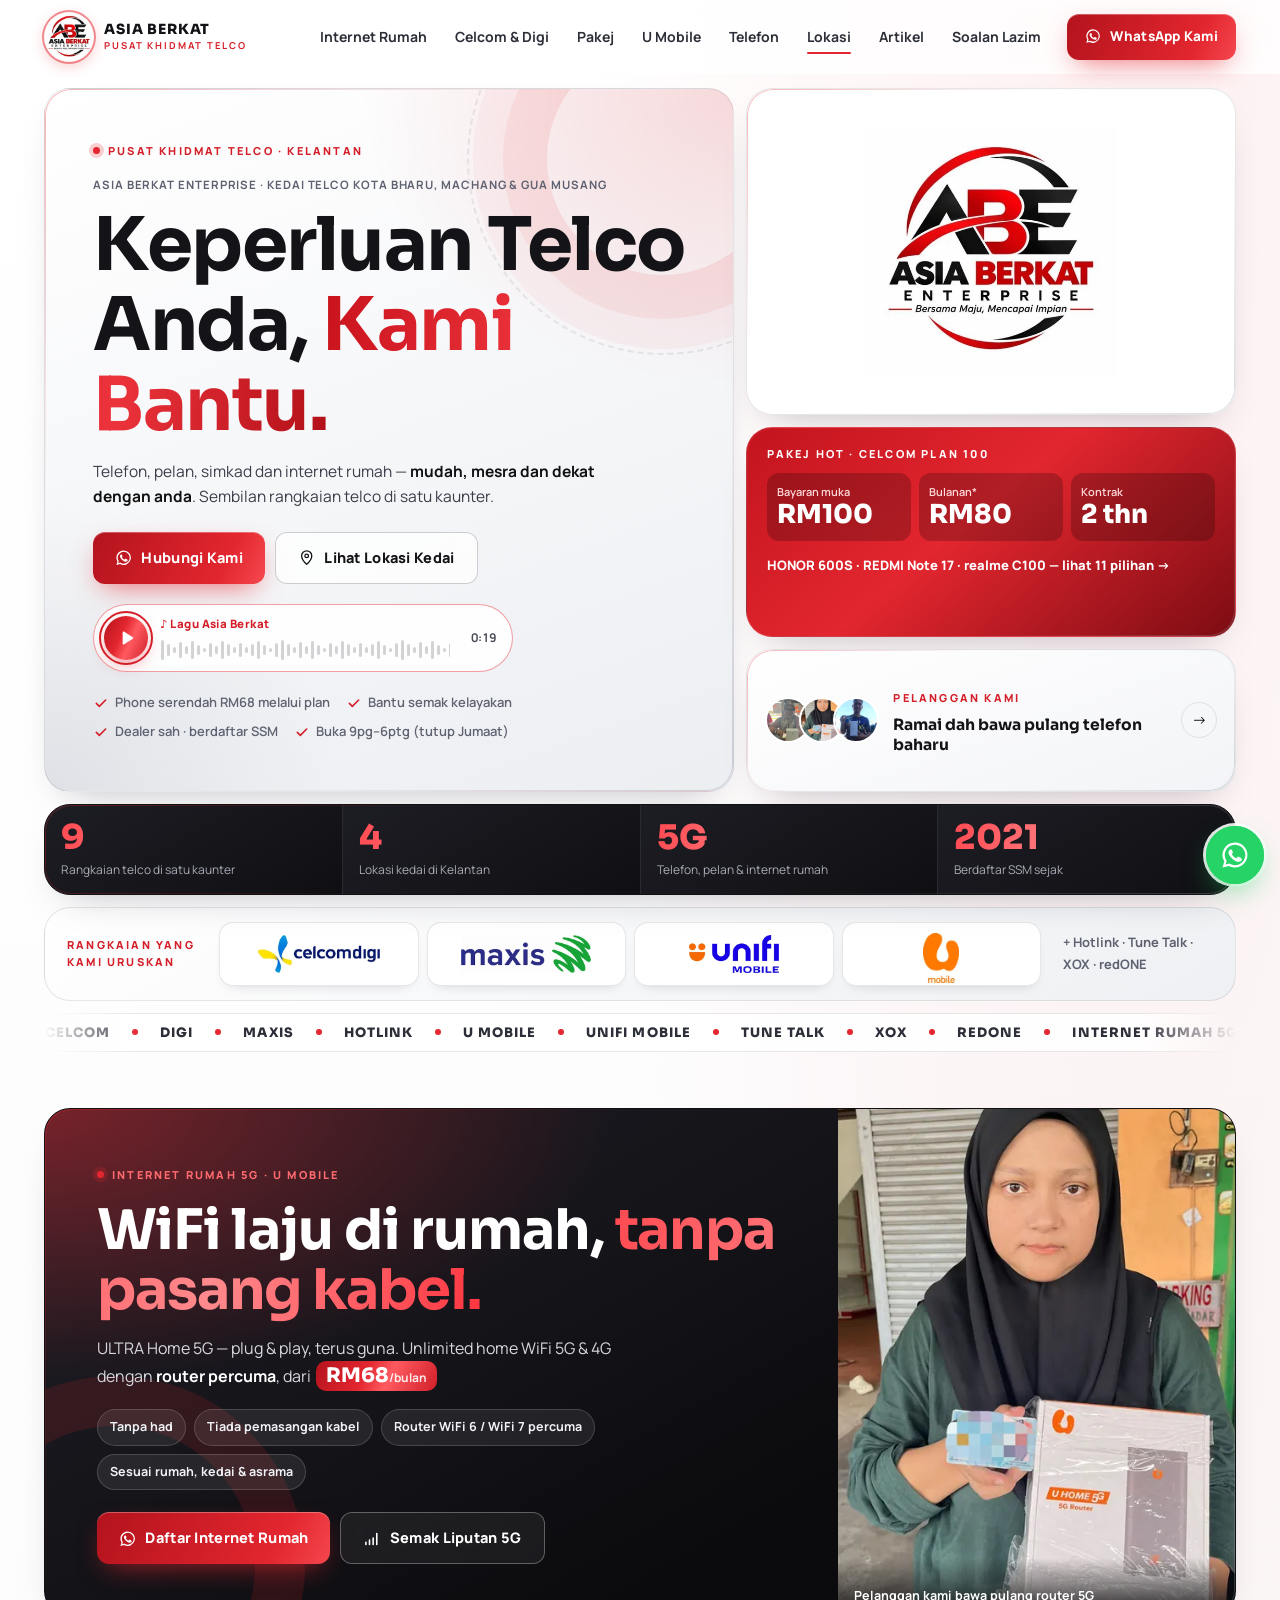
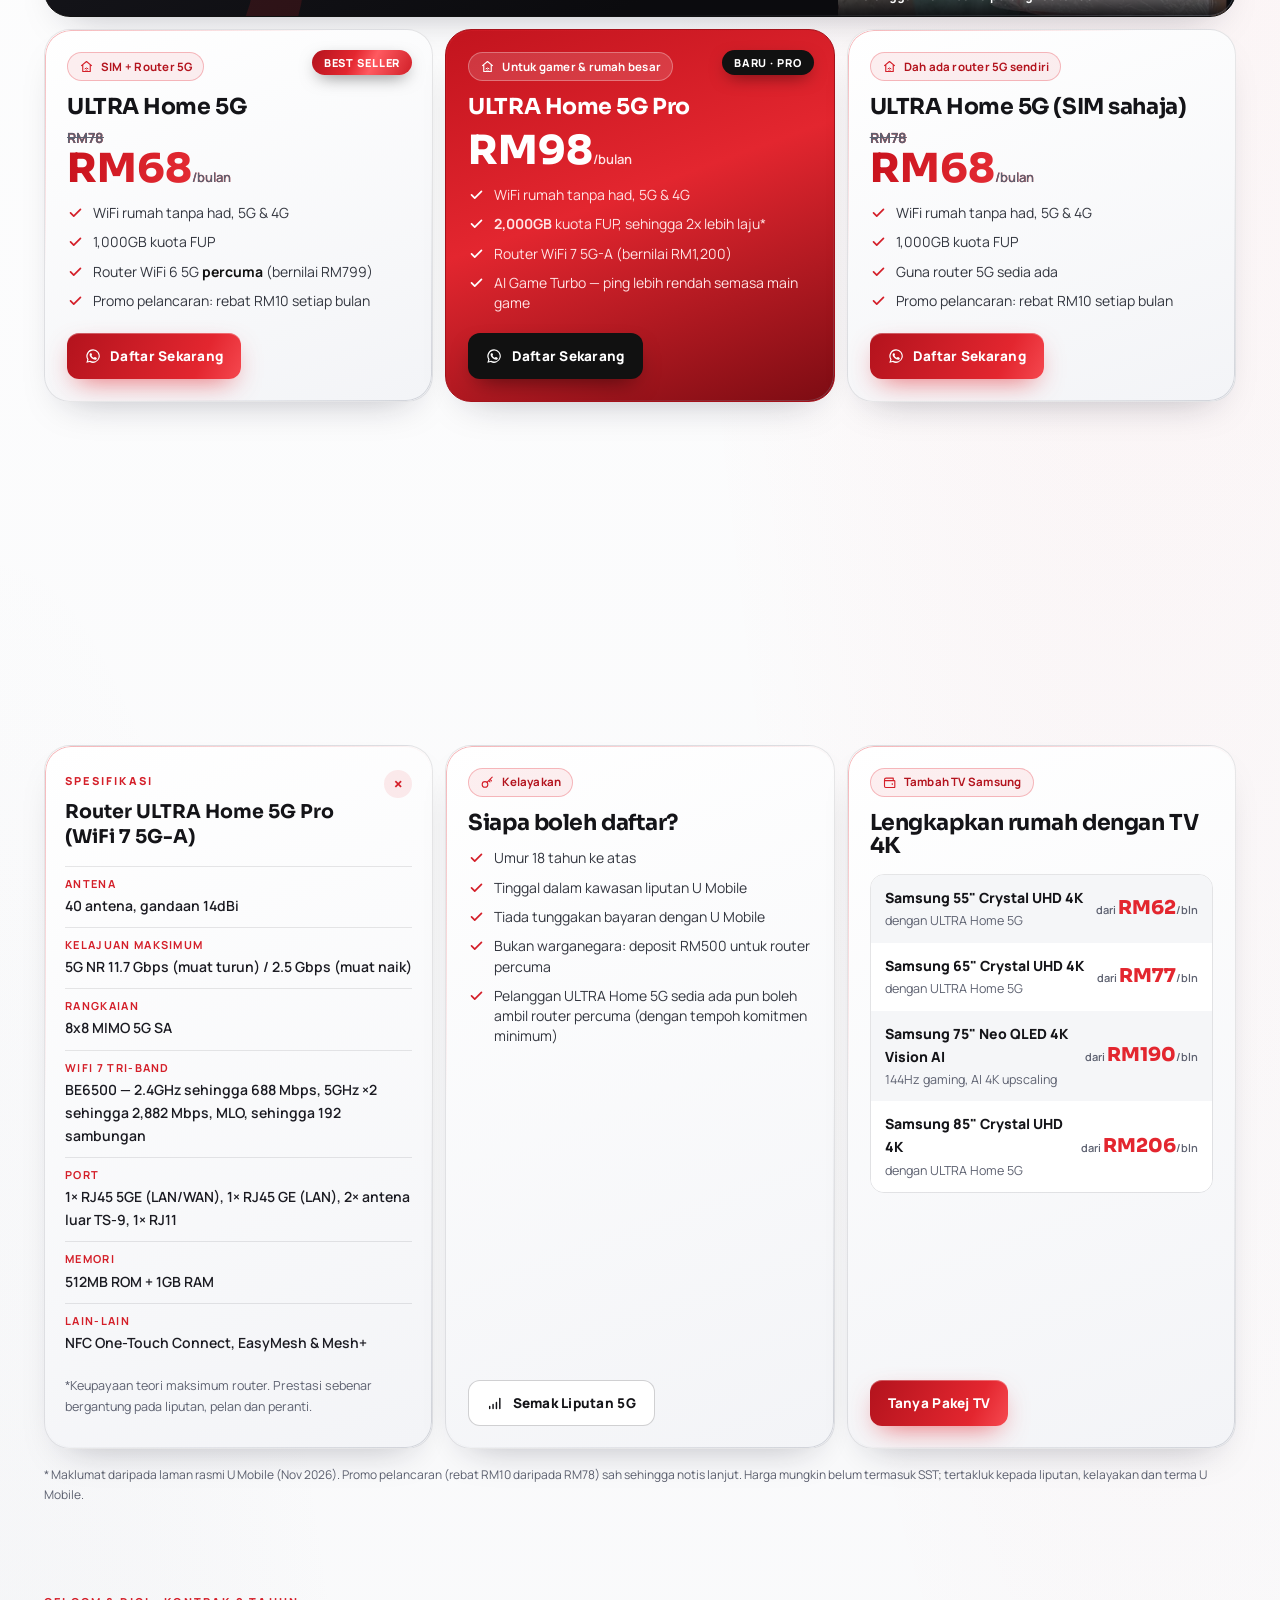
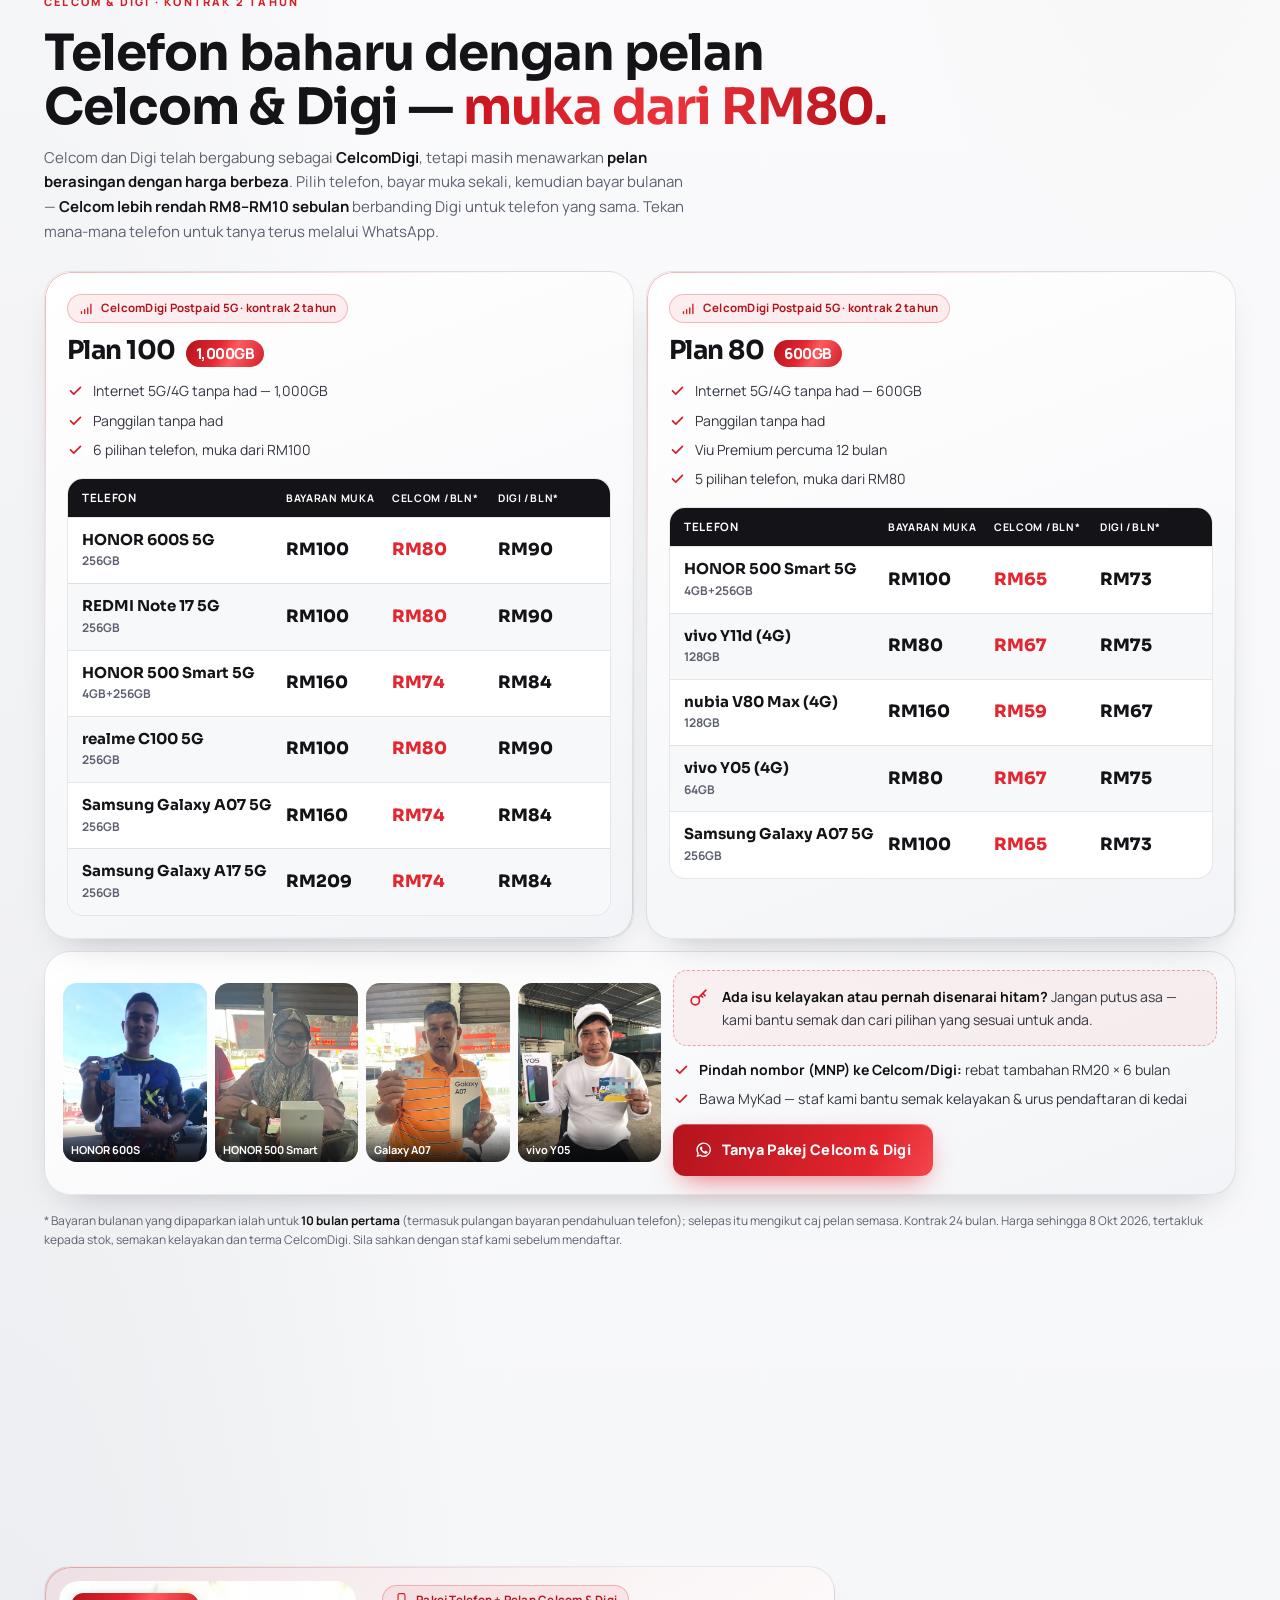
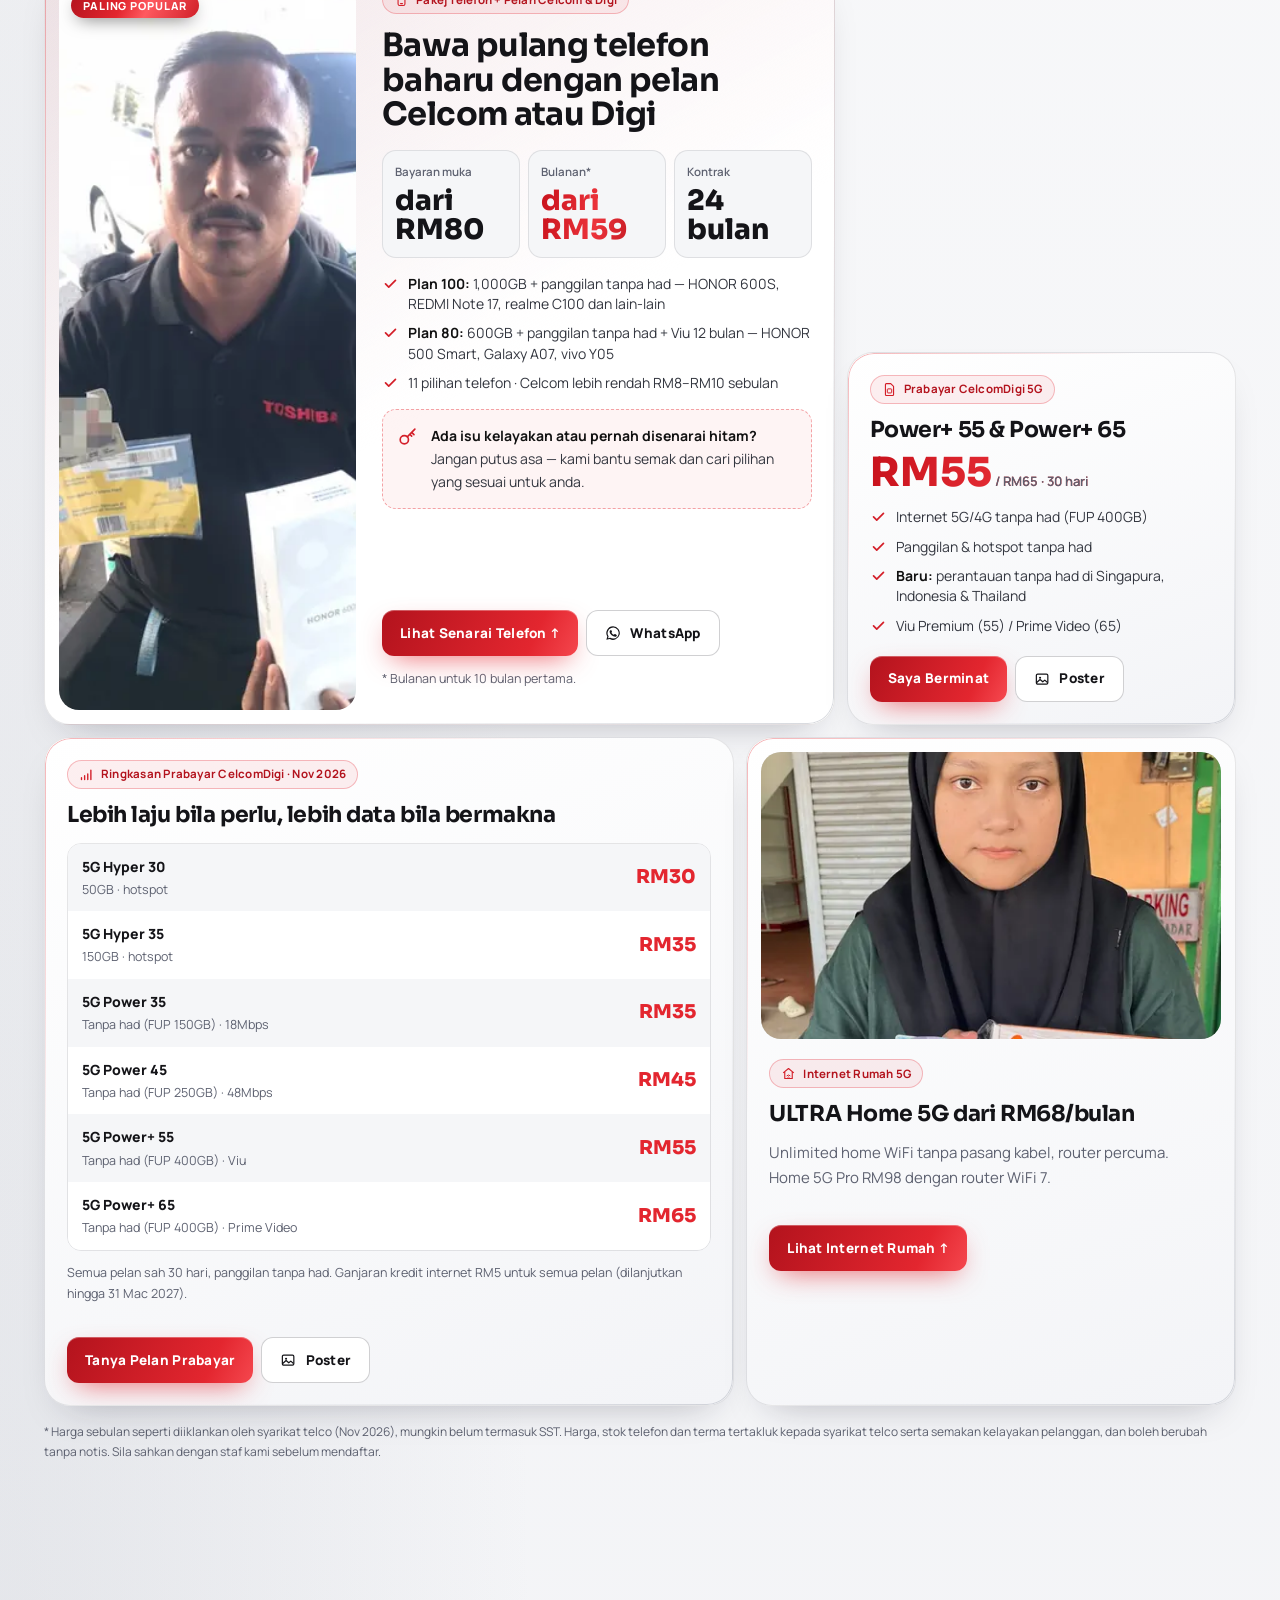
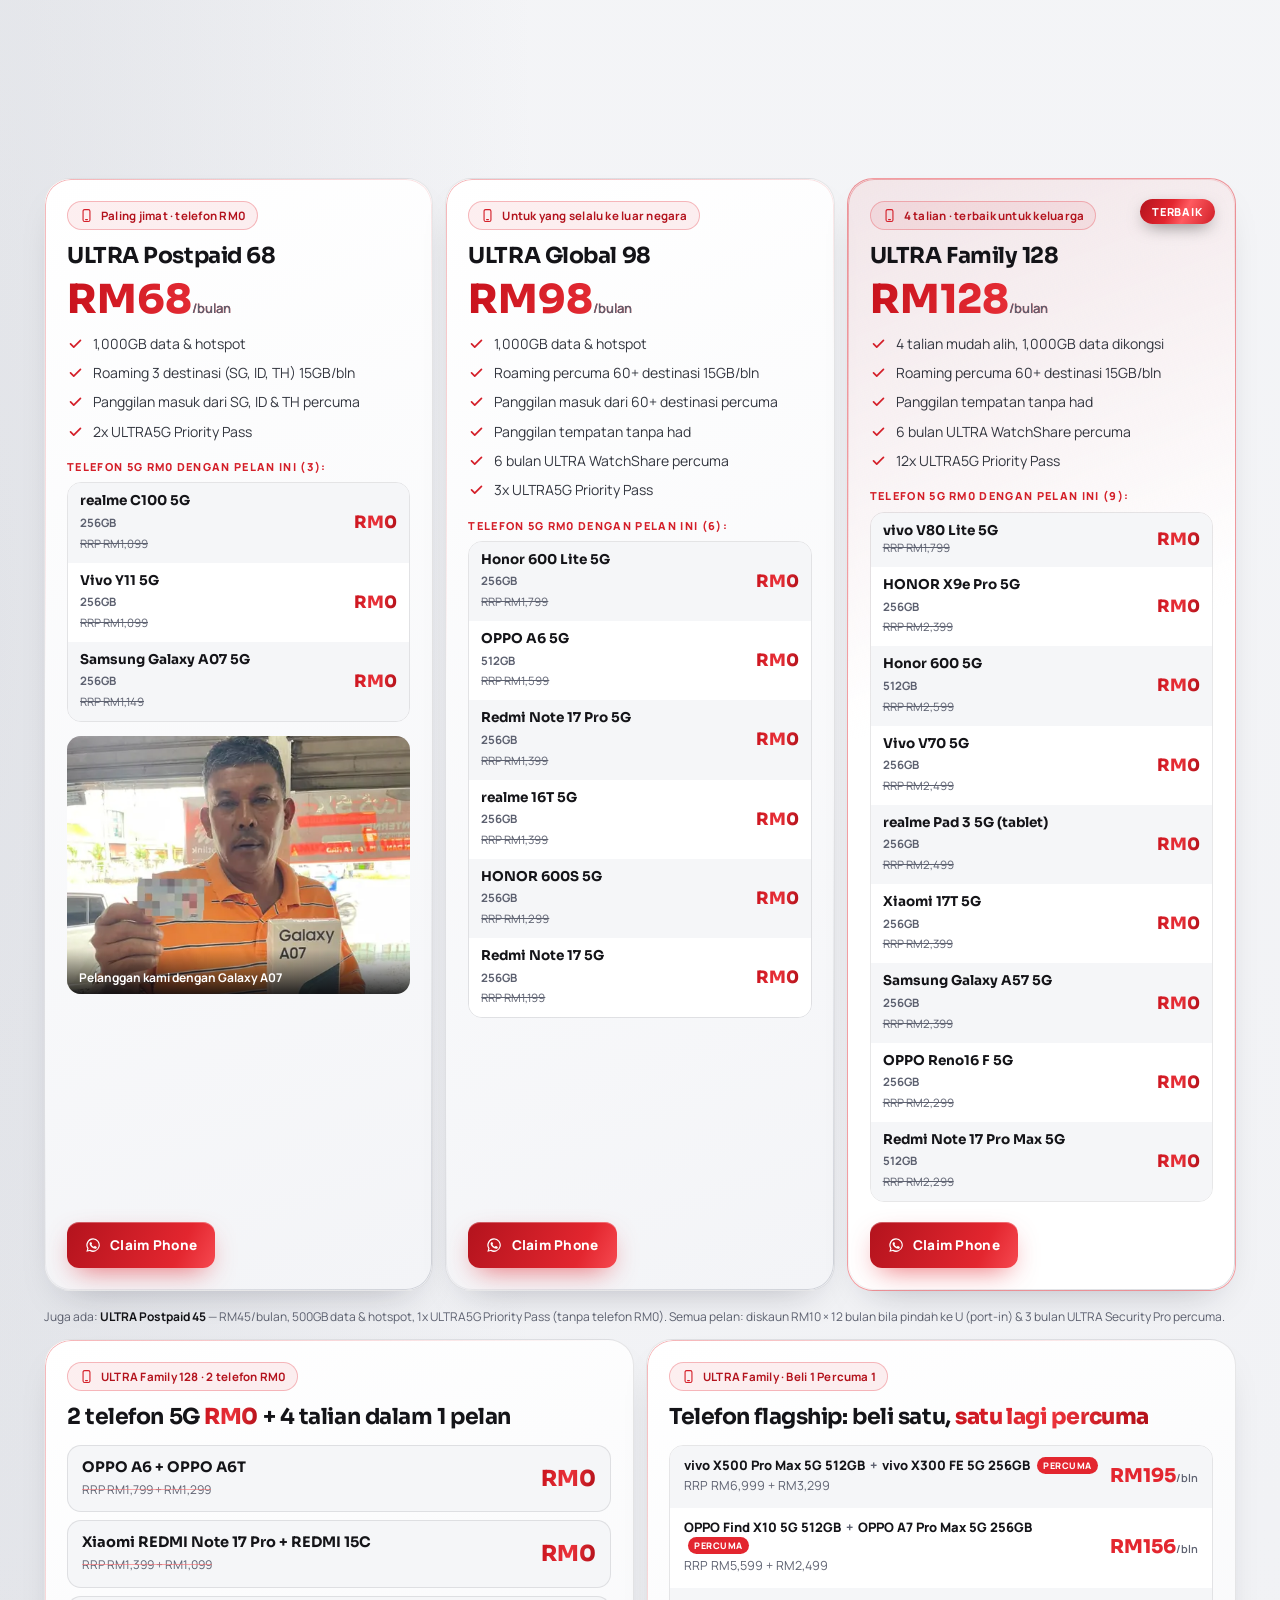
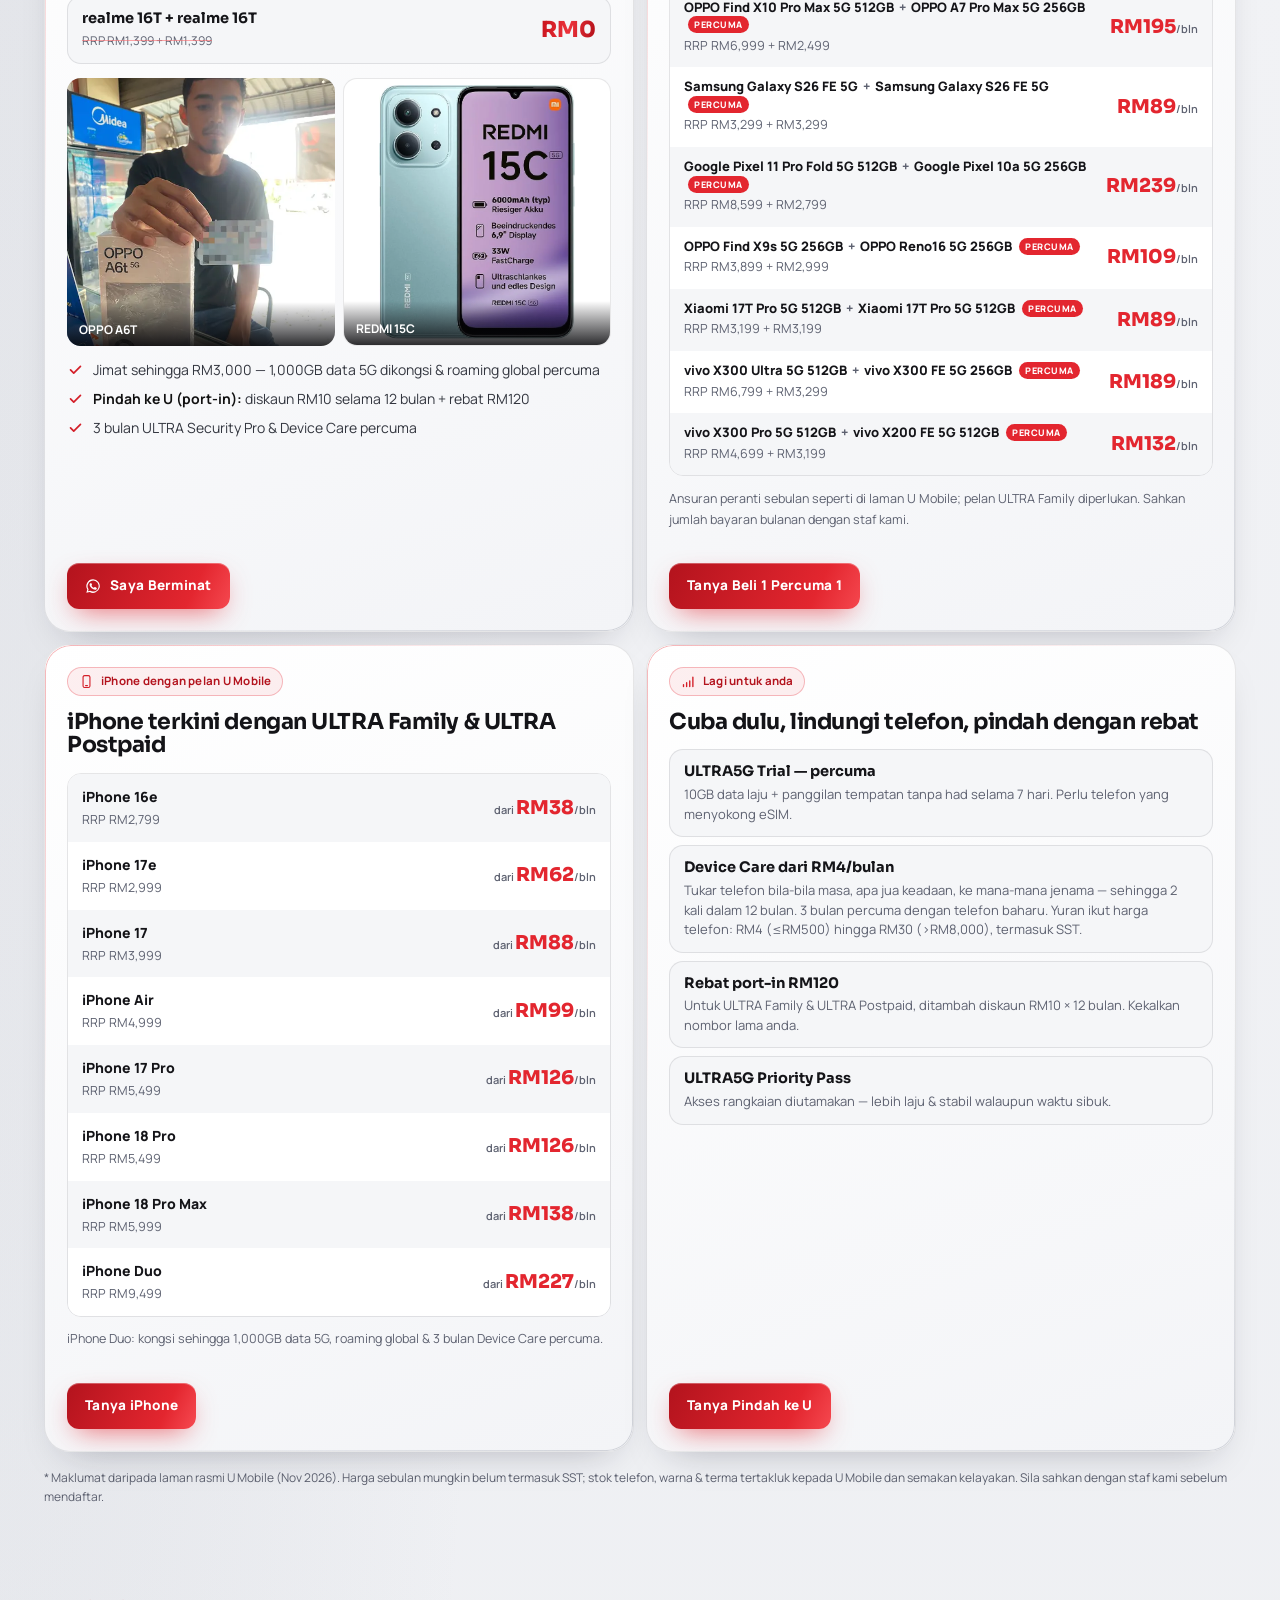
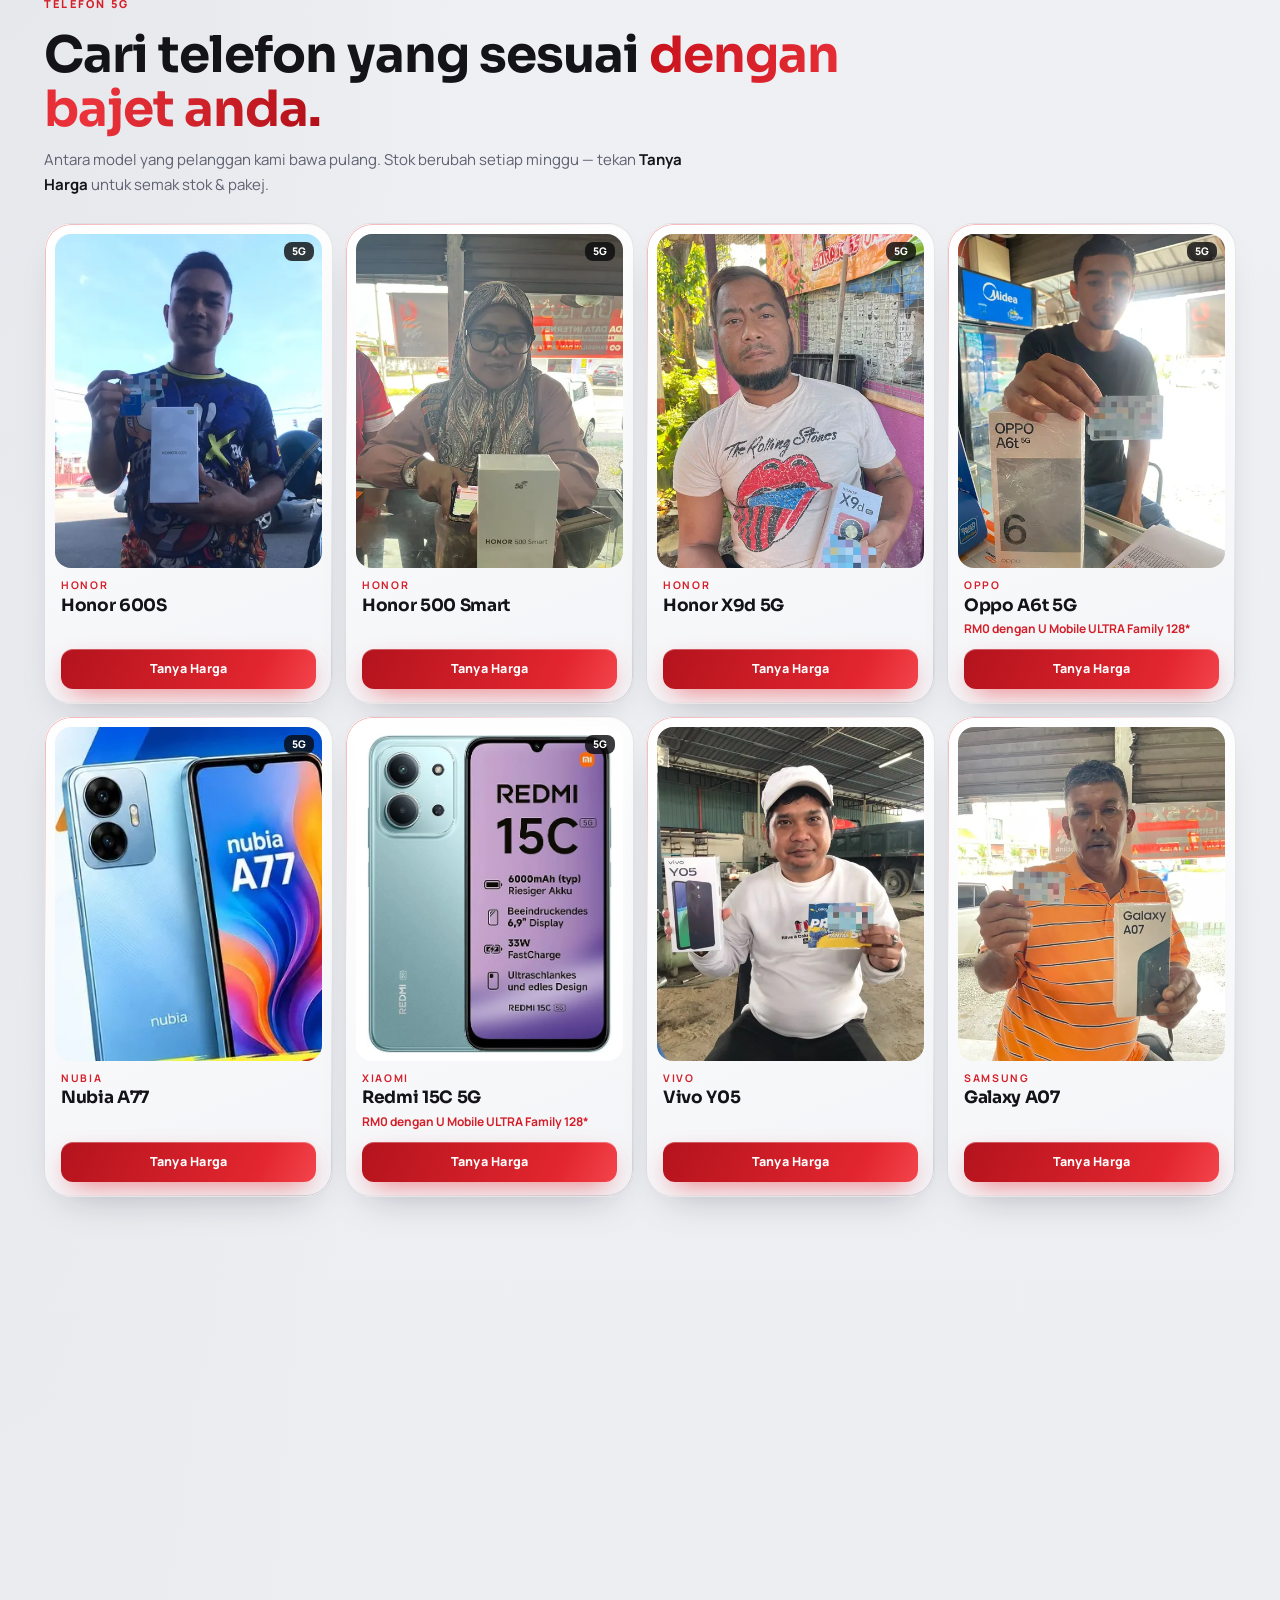
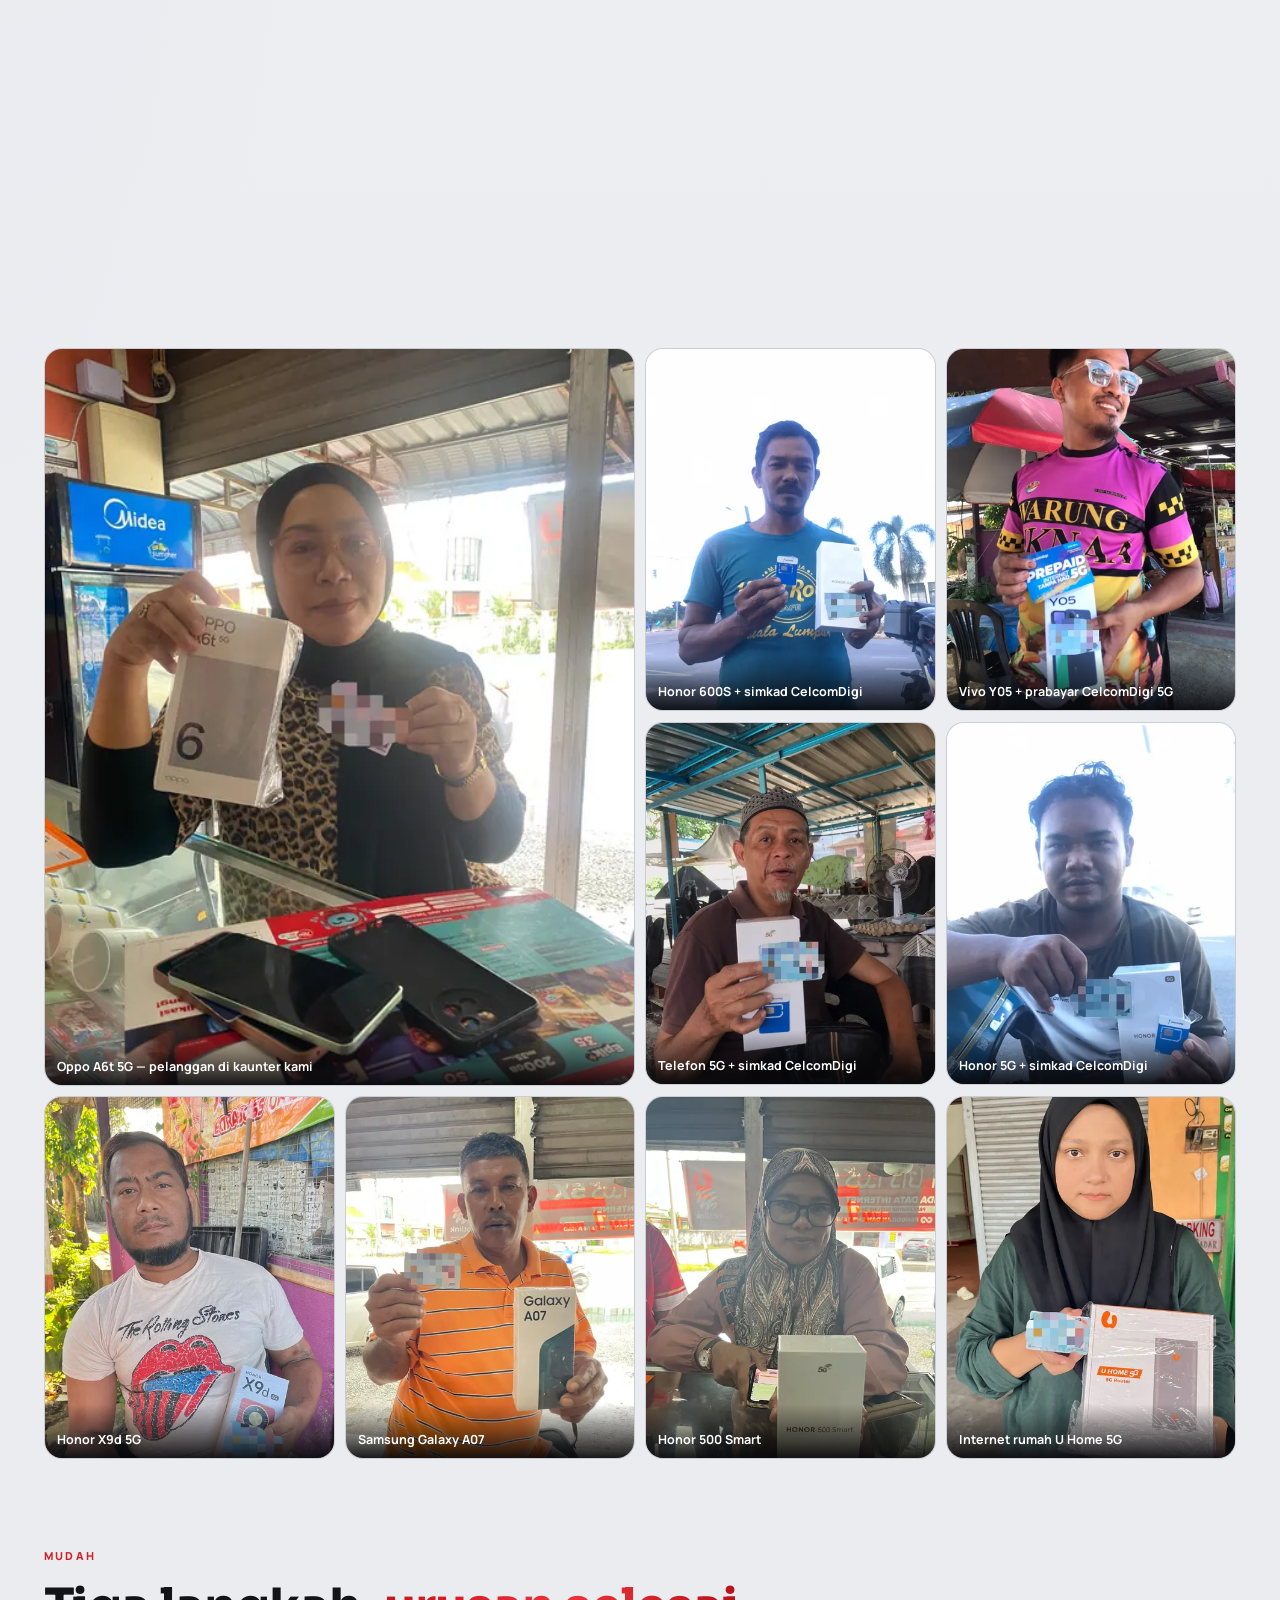
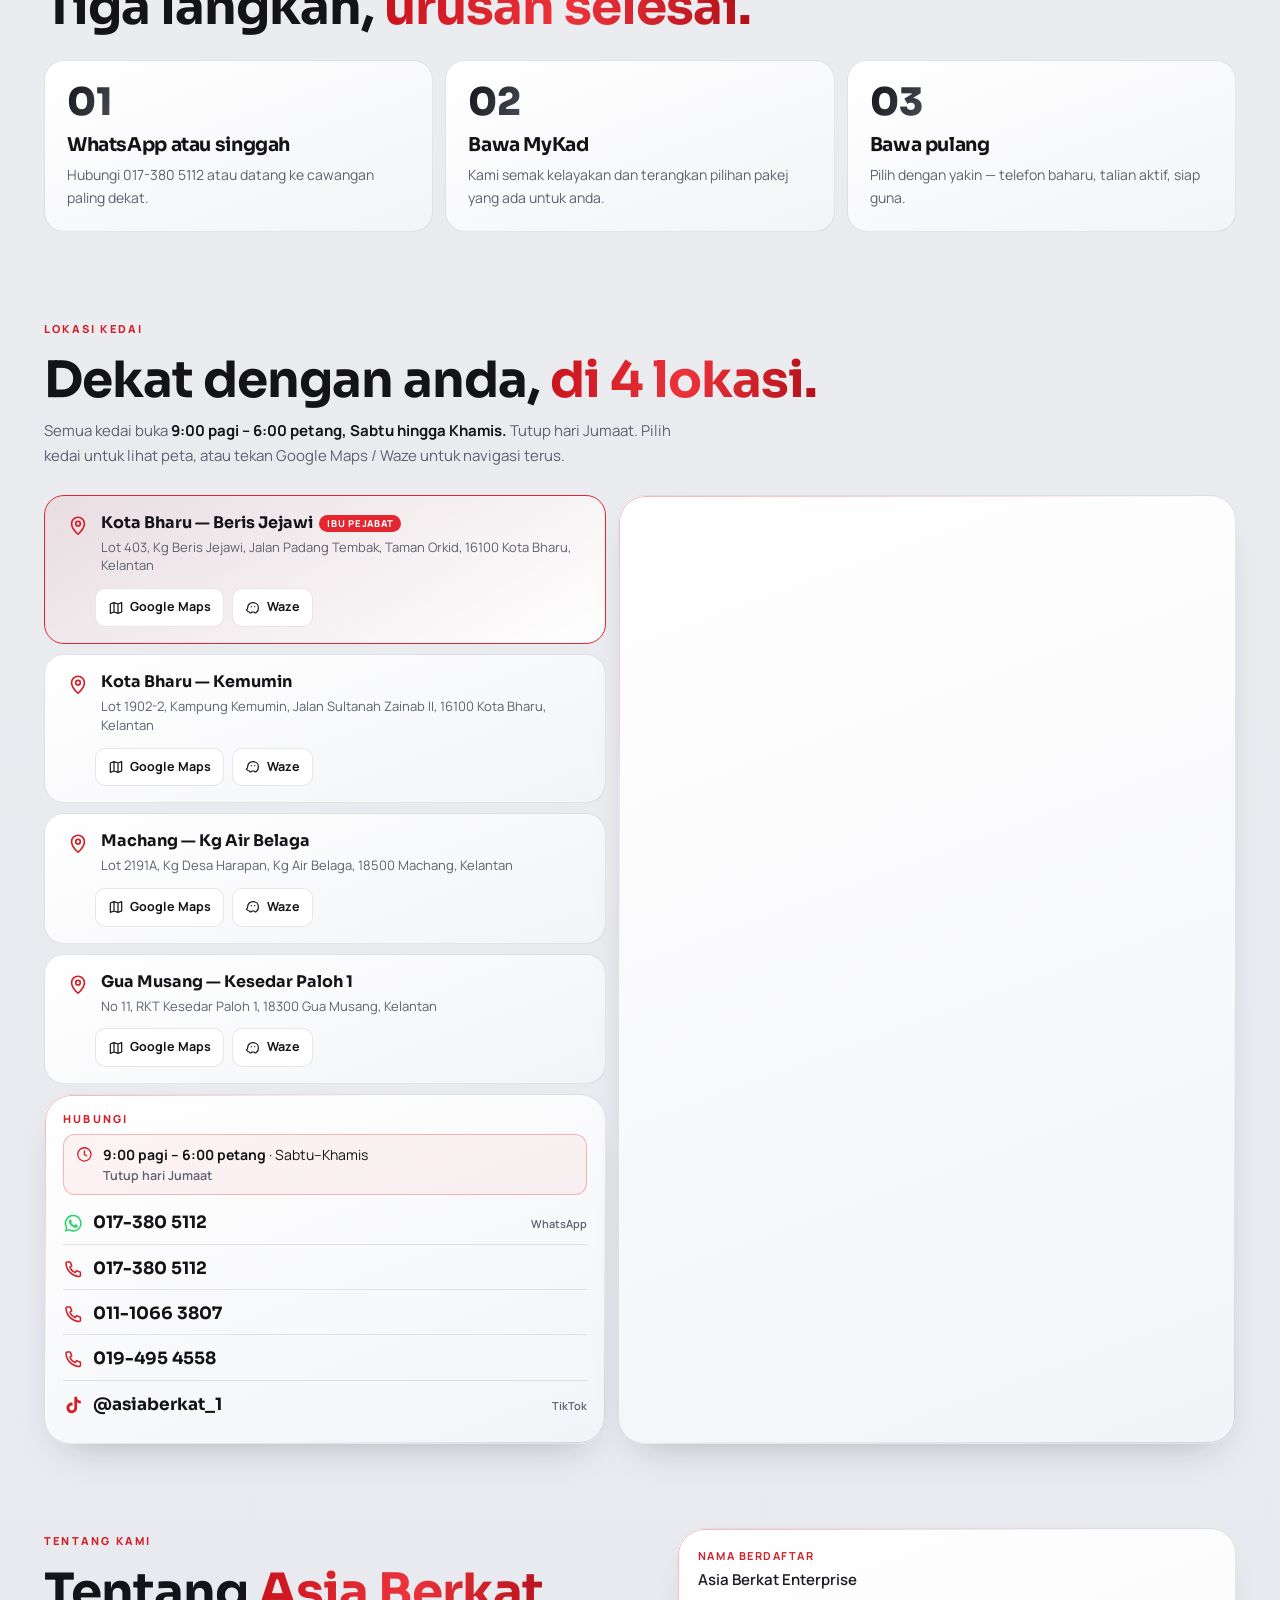
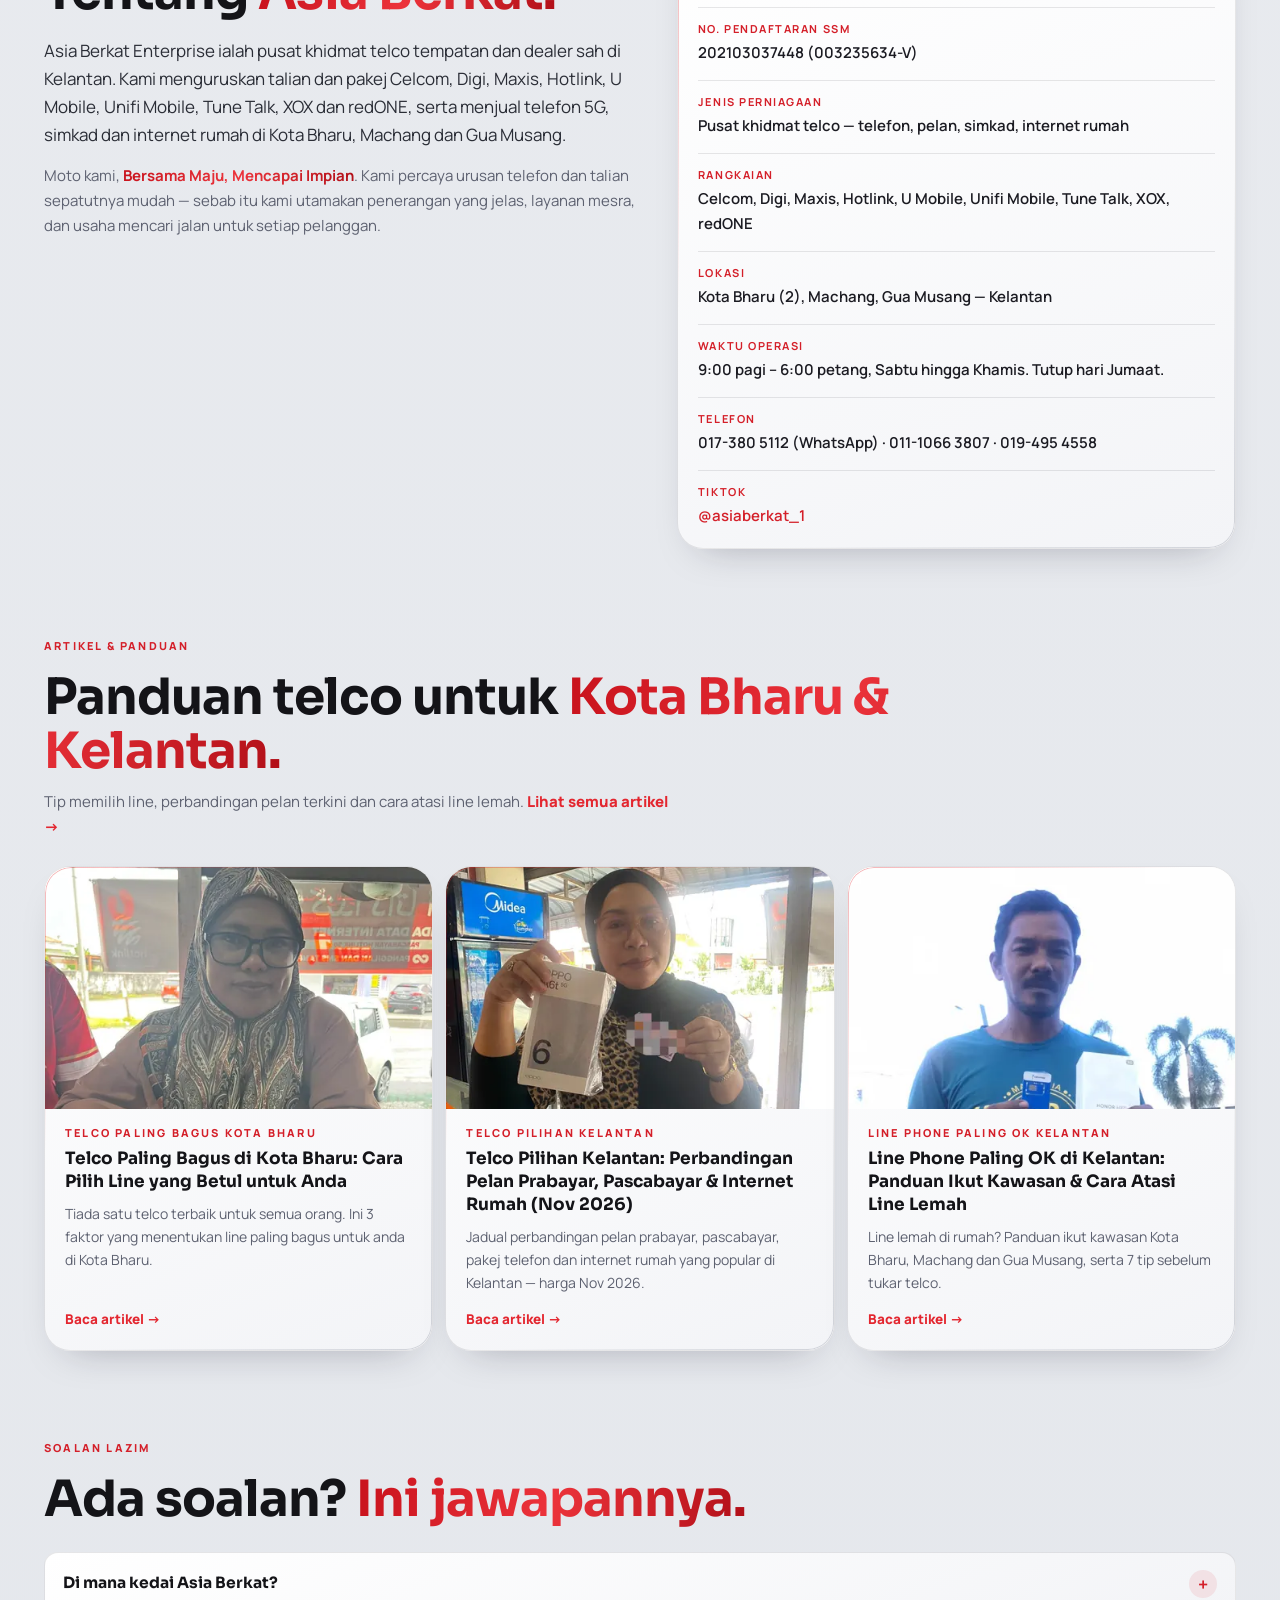
<file: index.html>
<!doctype html>
<html lang="ms">
<head>
<meta charset="utf-8">
<meta name="viewport" content="width=device-width, initial-scale=1, viewport-fit=cover">
<title>Asia Berkat Enterprise | Pusat Khidmat Telco Kota Bharu, Machang &amp; Gua Musang</title>
<meta name="description" content="Asia Berkat — pusat khidmat telco di Kelantan. Pakej telefon Celcom &amp; Digi muka dari RM80, Unifi Mobile, CelcomDigi, Maxis, Hotlink, U Mobile, Tune Talk, XOX, redONE. Telefon 5G, simkad &amp; internet rumah. WhatsApp 017-380 5112.">
<meta name="theme-color" content="#ffffff">
<meta name="robots" content="index, follow, max-image-preview:large">
<link rel="canonical" href="https://asiaberkat.my/">
<link rel="alternate" hreflang="ms-MY" href="https://asiaberkat.my/">
<link rel="alternate" hreflang="x-default" href="https://asiaberkat.my/">
<meta name="geo.region" content="MY-03">
<meta name="geo.placename" content="Kota Bharu, Kelantan">

<meta property="og:type" content="website">
<meta property="og:locale" content="ms_MY">
<meta property="og:site_name" content="Asia Berkat Enterprise">
<meta property="og:title" content="Asia Berkat — Keperluan Telco Anda, Kami Bantu">
<meta property="og:description" content="Telefon, pelan, simkad dan internet rumah — 9 rangkaian telco, 4 lokasi di Kelantan. WhatsApp 017-380 5112.">
<meta property="og:url" content="https://asiaberkat.my/">
<meta property="og:image" content="https://asiaberkat.my/assets/img/og-image.jpg">
<meta property="og:image:width" content="1200">
<meta property="og:image:height" content="630">
<meta property="og:image:alt" content="Asia Berkat Enterprise — Keperluan Telco Anda, Kami Bantu">
<meta name="twitter:card" content="summary_large_image">

<link rel="icon" href="favicon.png" type="image/png">
<link rel="apple-touch-icon" href="apple-touch-icon.png">
<link rel="manifest" href="site.webmanifest">

<link rel="preconnect" href="https://fonts.googleapis.com">
<link rel="preconnect" href="https://fonts.gstatic.com" crossorigin>
<link rel="preload" as="style" href="https://fonts.googleapis.com/css2?family=Sora:wght@600;700;800&family=Manrope:wght@400;500;600;700;800&display=swap" onload="this.onload=null;this.rel='stylesheet'">
<noscript><link rel="stylesheet" href="https://fonts.googleapis.com/css2?family=Sora:wght@600;700;800&family=Manrope:wght@400;500;600;700;800&display=swap"></noscript>
<link rel="stylesheet" href="css/style.css?v=20261123-1">
<script>document.documentElement.classList.add('js')</script>
<script type="application/ld+json">
{
 "@context": "https://schema.org",
 "@graph": [
  {
   "@type": "WebSite",
   "@id": "https://asiaberkat.my/#web",
   "url": "https://asiaberkat.my/",
   "name": "Asia Berkat Enterprise",
   "inLanguage": "ms-MY"
  },
  {
   "@type": "WebPage",
   "@id": "https://asiaberkat.my/#page",
   "url": "https://asiaberkat.my/",
   "name": "Asia Berkat Enterprise | Pusat Khidmat Telco Kelantan",
   "isPartOf": {
    "@id": "https://asiaberkat.my/#web"
   },
   "about": {
    "@id": "https://asiaberkat.my/#perniagaan"
   },
   "dateModified": "2026-11-22",
   "inLanguage": "ms-MY"
  },
  {
   "@type": [
    "MobilePhoneStore",
    "LocalBusiness"
   ],
   "@id": "https://asiaberkat.my/#perniagaan",
   "name": "Asia Berkat Enterprise",
   "alternateName": [
    "Asia Berkat",
    "ABE",
    "Asia Berkat Pusat Khidmat Telco"
   ],
   "slogan": "Bersama Maju, Mencapai Impian",
   "url": "https://asiaberkat.my/",
   "logo": "https://asiaberkat.my/assets/img/logo-480.png",
   "image": "https://asiaberkat.my/assets/img/og-image.jpg",
   "telephone": [
    "+60173805112",
    "+601110663807",
    "+60194954558"
   ],
   "priceRange": "RM30–RM209",
   "identifier": {
    "@type": "PropertyValue",
    "propertyID": "SSM",
    "value": "202103037448 (003235634-V)"
   },
   "foundingDate": "2021",
   "address": {
    "@type": "PostalAddress",
    "streetAddress": "Lot 403, Kg Beris Jejawi, Jalan Padang Tembak, Taman Orkid",
    "postalCode": "16100",
    "addressLocality": "Kota Bharu",
    "addressRegion": "Kelantan",
    "addressCountry": "MY"
   },
   "areaServed": [
    "Kota Bharu",
    "Machang",
    "Gua Musang",
    "Kelantan"
   ],
   "knowsAbout": [
    "Celcom",
    "Digi",
    "Maxis",
    "Hotlink",
    "U Mobile ULTRA5G",
    "U Mobile",
    "Unifi Mobile",
    "Tune Talk",
    "XOX",
    "redONE",
    "pakej telefon",
    "prabayar",
    "pascabayar",
    "internet rumah 5G"
   ],
   "potentialAction": {
    "@type": "CommunicateAction",
    "target": "https://wa.me/60173805112"
   },
   "makesOffer": [
    {
     "@type": "Offer",
     "name": "Pakej Nubia A77 + Unifi Mobile",
     "price": "59",
     "priceCurrency": "MYR",
     "description": "RM59 sebulan + SST. Tertakluk kepada kelayakan."
    },
    {
     "@type": "Offer",
     "name": "U Mobile ULTRA Family 128 + 2 telefon 5G RM0",
     "price": "128",
     "priceCurrency": "MYR",
     "description": "4 talian, 1,000GB data dikongsi, 2 telefon 5G RM0. Tertakluk kepada kelayakan."
    },
    {
     "@type": "Offer",
     "name": "U Mobile ULTRA Home 5G",
     "price": "68",
     "priceCurrency": "MYR",
     "description": "Internet rumah 5G, 1,000GB FUP, router WiFi 6."
    },
    {
     "@type": "Offer",
     "name": "Pakej telefon Celcom Plan 100 (kontrak 2 tahun)",
     "description": "1,000GB + panggilan tanpa had. Contoh: HONOR 600S muka RM100, RM80 sebulan (10 bulan pertama). Tertakluk kelayakan.",
     "price": "100",
     "priceCurrency": "MYR"
    },
    {
     "@type": "Offer",
     "name": "Pakej telefon Celcom/Digi Plan 80 (kontrak 2 tahun)",
     "description": "600GB + panggilan tanpa had + Viu 12 bulan. Muka dari RM80. Tertakluk kelayakan.",
     "price": "80",
     "priceCurrency": "MYR"
    }
   ],
   "department": [
    {
     "@type": "MobilePhoneStore",
     "name": "Asia Berkat — Kota Bharu — Kemumin",
     "address": {
      "@type": "PostalAddress",
      "streetAddress": "Lot 1902-2, Kampung Kemumin, Jalan Sultanah Zainab II",
      "postalCode": "16100",
      "addressLocality": "Kota Bharu",
      "addressRegion": "Kelantan",
      "addressCountry": "MY"
     },
     "telephone": "+60173805112",
     "openingHoursSpecification": [
      {
       "@type": "OpeningHoursSpecification",
       "dayOfWeek": [
        "Saturday",
        "Sunday",
        "Monday",
        "Tuesday",
        "Wednesday",
        "Thursday"
       ],
       "opens": "09:00",
       "closes": "18:00"
      }
     ]
    },
    {
     "@type": "MobilePhoneStore",
     "name": "Asia Berkat — Machang — Kg Air Belaga",
     "address": {
      "@type": "PostalAddress",
      "streetAddress": "Lot 2191A, Kg Desa Harapan, Kg Air Belaga",
      "postalCode": "18500",
      "addressLocality": "Machang",
      "addressRegion": "Kelantan",
      "addressCountry": "MY"
     },
     "telephone": "+60173805112",
     "openingHoursSpecification": [
      {
       "@type": "OpeningHoursSpecification",
       "dayOfWeek": [
        "Saturday",
        "Sunday",
        "Monday",
        "Tuesday",
        "Wednesday",
        "Thursday"
       ],
       "opens": "09:00",
       "closes": "18:00"
      }
     ]
    },
    {
     "@type": "MobilePhoneStore",
     "name": "Asia Berkat — Gua Musang — Kesedar Paloh 1",
     "address": {
      "@type": "PostalAddress",
      "streetAddress": "No 11, RKT Kesedar Paloh 1",
      "postalCode": "18300",
      "addressLocality": "Gua Musang",
      "addressRegion": "Kelantan",
      "addressCountry": "MY"
     },
     "telephone": "+60173805112",
     "openingHoursSpecification": [
      {
       "@type": "OpeningHoursSpecification",
       "dayOfWeek": [
        "Saturday",
        "Sunday",
        "Monday",
        "Tuesday",
        "Wednesday",
        "Thursday"
       ],
       "opens": "09:00",
       "closes": "18:00"
      }
     ]
    }
   ],
   "sameAs": [
    "https://www.tiktok.com/@asiaberkat_1"
   ],
   "openingHoursSpecification": [
    {
     "@type": "OpeningHoursSpecification",
     "dayOfWeek": [
      "Saturday",
      "Sunday",
      "Monday",
      "Tuesday",
      "Wednesday",
      "Thursday"
     ],
     "opens": "09:00",
     "closes": "18:00"
    }
   ]
  },
  {
   "@type": "FAQPage",
   "mainEntity": [
    {
     "@type": "Question",
     "name": "Di mana kedai Asia Berkat?",
     "acceptedAnswer": {
      "@type": "Answer",
      "text": "Asia Berkat ada 4 lokasi di Kelantan: Beris Jejawi, Jalan Padang Tembak, Kota Bharu (ibu pejabat); Kampung Kemumin, Jalan Sultanah Zainab II, Kota Bharu; Kg Air Belaga, Machang; dan Kesedar Paloh 1, Gua Musang."
     }
    },
    {
     "@type": "Question",
     "name": "Pukul berapa kedai Asia Berkat buka?",
     "acceptedAnswer": {
      "@type": "Answer",
      "text": "Semua cawangan Asia Berkat buka setiap hari dari 9:00 pagi hingga 6:00 petang, kecuali hari Jumaat (tutup). Anda juga boleh WhatsApp 017-380 5112 untuk bertanya dahulu."
     }
    },
    {
     "@type": "Question",
     "name": "Telco apa yang Asia Berkat uruskan?",
     "acceptedAnswer": {
      "@type": "Answer",
      "text": "Kami menguruskan talian dan pakej Celcom, Digi, Maxis, Hotlink, U Mobile, Unifi Mobile, Tune Talk, XOX dan redONE — prabayar, pascabayar, pakej telefon dan internet rumah."
     }
    },
    {
     "@type": "Question",
     "name": "Berapa bayaran pakej telefon + pelan Celcom atau Digi?",
     "acceptedAnswer": {
      "@type": "Answer",
      "text": "Kontrak 2 tahun. Plan 100 (1,000GB + panggilan tanpa had): bayaran muka dari RM100, bulanan Celcom dari RM74 atau Digi dari RM84 — contohnya HONOR 600S muka RM100, Celcom RM80 sebulan. Plan 80 (600GB): muka dari RM80, bulanan Celcom dari RM59 atau Digi dari RM67. Bulanan yang dinyatakan ialah untuk 10 bulan pertama dan tertakluk kepada kelayakan."
     }
    },
    {
     "@type": "Question",
     "name": "Ada pakej telefon RM0?",
     "acceptedAnswer": {
      "@type": "Answer",
      "text": "Ada. Dengan pelan U Mobile ULTRA5G, 18 model telefon 5G boleh didapati pada harga RM0: dengan ULTRA Postpaid 68 (RM68 sebulan) — realme C100, Vivo Y11 atau Samsung Galaxy A07; dengan ULTRA Global 98 — antaranya OPPO A6, Redmi Note 17 Pro dan HONOR 600S; dengan ULTRA Family 128 — antaranya Samsung Galaxy A57, Xiaomi 17T dan Honor 600, atau 2 telefon RM0 sekaligus seperti OPPO A6 + OPPO A6T. Tertakluk kepada kelayakan dan stok."
     }
    },
    {
     "@type": "Question",
     "name": "Saya pernah disenarai hitam atau ditolak kelayakan. Masih boleh ambil pakej?",
     "acceptedAnswer": {
      "@type": "Answer",
      "text": "Bergantung pada semakan kelayakan telco, tetapi ramai pelanggan masih ada pilihan — contohnya pakej dengan bayaran pendahuluan. Staf kami akan bantu semak dan cari jalan yang sesuai untuk anda. Kelulusan akhir tetap ditentukan oleh syarikat telco."
     }
    },
    {
     "@type": "Question",
     "name": "Apa yang perlu dibawa untuk daftar talian atau ambil pakej?",
     "acceptedAnswer": {
      "@type": "Answer",
      "text": "Bawa MyKad anda (atau pasport bagi bukan warganegara). Pendaftaran talian di Malaysia memerlukan pengesahan identiti pemilik talian."
     }
    },
    {
     "@type": "Question",
     "name": "Ada internet rumah?",
     "acceptedAnswer": {
      "@type": "Answer",
      "text": "Ada. Kami menguruskan internet rumah U Mobile ULTRA Home 5G dari RM68 sebulan (1,000GB FUP, termasuk router WiFi 6) dan ULTRA Home 5G Pro RM98 sebulan (2,000GB FUP, router WiFi 7). WhatsApp kami dengan lokasi rumah anda untuk semak liputan."
     }
    },
    {
     "@type": "Question",
     "name": "Boleh tanya dulu sebelum beli telefon atau tukar pelan?",
     "acceptedAnswer": {
      "@type": "Answer",
      "text": "Boleh. Staf kami akan terangkan pilihan telefon dan pelan ikut keperluan dan bajet anda supaya anda boleh buat keputusan dengan yakin."
     }
    },
    {
     "@type": "Question",
     "name": "Bagaimana nak hubungi Asia Berkat?",
     "acceptedAnswer": {
      "@type": "Answer",
      "text": "WhatsApp atau telefon 017-380 5112, atau telefon 011-1066 3807 dan 019-495 4558. Ikuti juga TikTok kami @asiaberkat_1, atau terus singgah di mana-mana cawangan kami."
     }
    }
   ]
  }
 ]
}
</script>
</head>
<body>
<a class="skip" href="#kandungan">Langkau ke kandungan</a>

<svg width="0" height="0" style="position:absolute" aria-hidden="true">
  <symbol id="i-wa" viewBox="0 0 24 24"><path fill="currentColor" d="M12 2a10 10 0 0 0-8.6 15.1L2 22l5-1.3A10 10 0 1 0 12 2Zm0 18.2a8.2 8.2 0 0 1-4.2-1.2l-.3-.2-3 .8.8-2.9-.2-.3A8.2 8.2 0 1 1 12 20.2Zm4.5-6.1c-.2-.1-1.5-.7-1.7-.8-.2-.1-.4-.1-.6.1l-.8 1c-.1.2-.3.2-.5.1a6.7 6.7 0 0 1-3.3-2.9c-.3-.4.2-.4.7-1.4.1-.2 0-.3 0-.4l-.8-1.8c-.2-.5-.4-.4-.6-.4h-.5a1 1 0 0 0-.7.3 3 3 0 0 0-.9 2.2 5.2 5.2 0 0 0 1.1 2.7 11.8 11.8 0 0 0 4.5 4c1.7.7 2.4.8 3.2.6.5-.1 1.5-.6 1.7-1.2.2-.6.2-1.1.2-1.2-.1-.1-.3-.2-.5-.3Z"/></symbol>
  <symbol id="i-pin" viewBox="0 0 24 24"><path fill="none" stroke="currentColor" stroke-width="1.8" stroke-linecap="round" stroke-linejoin="round" d="M12 21s-7-6.2-7-11.5a7 7 0 1 1 14 0C19 14.8 12 21 12 21Z"/><circle cx="12" cy="9.5" r="2.5" fill="none" stroke="currentColor" stroke-width="1.8"/></symbol>
  <symbol id="i-call" viewBox="0 0 24 24"><path fill="none" stroke="currentColor" stroke-width="1.8" stroke-linejoin="round" d="M5 3.5h3.5l1.8 4.6-2.3 1.4a11 11 0 0 0 6.5 6.5l1.4-2.3 4.6 1.8V19a1.5 1.5 0 0 1-1.6 1.5A16.5 16.5 0 0 1 3.5 5.1 1.5 1.5 0 0 1 5 3.5Z"/></symbol>
  <symbol id="i-phone" viewBox="0 0 24 24"><rect x="6.5" y="2.5" width="11" height="19" rx="2.5" fill="none" stroke="currentColor" stroke-width="1.8"/><path d="M10.5 18.5h3" stroke="currentColor" stroke-width="1.8" stroke-linecap="round"/></symbol>
  <symbol id="i-signal" viewBox="0 0 24 24"><path d="M4 20v-3M9 20v-6M14 20v-9M19 20V5" stroke="currentColor" stroke-width="2.2" stroke-linecap="round"/></symbol>
  <symbol id="i-sim" viewBox="0 0 24 24"><path fill="none" stroke="currentColor" stroke-width="1.8" stroke-linejoin="round" d="M7 2.5h7l4.5 4.5v13a1.5 1.5 0 0 1-1.5 1.5H7A1.5 1.5 0 0 1 5.5 20V4A1.5 1.5 0 0 1 7 2.5Z"/><rect x="8.5" y="11" width="7" height="6.5" rx="1" fill="none" stroke="currentColor" stroke-width="1.6"/></symbol>
  <symbol id="i-home" viewBox="0 0 24 24"><path fill="none" stroke="currentColor" stroke-width="1.8" stroke-linejoin="round" d="M3.5 11 12 4l8.5 7M6 9.5V20h12V9.5"/><path d="M9.5 15.5a3.5 3.5 0 0 1 5 0M11 17.8a1.3 1.3 0 0 1 2 0" fill="none" stroke="currentColor" stroke-width="1.6" stroke-linecap="round"/></symbol>
  <symbol id="i-help" viewBox="0 0 24 24"><circle cx="12" cy="12" r="9.5" fill="none" stroke="currentColor" stroke-width="1.8"/><path d="M9.5 9.3a2.6 2.6 0 0 1 5 .9c0 1.8-2.5 2.2-2.5 3.8" fill="none" stroke="currentColor" stroke-width="1.8" stroke-linecap="round"/><circle cx="12" cy="17" r="1.1" fill="currentColor"/></symbol>
  <symbol id="i-wallet" viewBox="0 0 24 24"><path fill="none" stroke="currentColor" stroke-width="1.8" stroke-linejoin="round" d="M4 7.5A2.5 2.5 0 0 1 6.5 5H18v3M4 7.5V18a2 2 0 0 0 2 2h13.5a1 1 0 0 0 1-1v-9a1 1 0 0 0-1-1H6.5A2.5 2.5 0 0 1 4 7.5Z"/><circle cx="16.5" cy="14.5" r="1.3" fill="currentColor"/></symbol>
  <symbol id="i-key" viewBox="0 0 24 24"><circle cx="8" cy="15" r="4.5" fill="none" stroke="currentColor" stroke-width="1.8"/><path d="m11.2 11.8 8.3-8.3M16 7l2.5 2.5M14 9l2 2" fill="none" stroke="currentColor" stroke-width="1.8" stroke-linecap="round"/></symbol>
  <symbol id="i-check" viewBox="0 0 24 24"><path d="m5 12.5 4.5 4.5L19 7.5" fill="none" stroke="currentColor" stroke-width="2.4" stroke-linecap="round" stroke-linejoin="round"/></symbol>
  <symbol id="i-map" viewBox="0 0 24 24"><path fill="none" stroke="currentColor" stroke-width="1.8" stroke-linejoin="round" d="M9 4 3.5 6v14L9 18l6 2 5.5-2V4L15 6 9 4Zm0 0v14m6-12v14"/></symbol>
  <symbol id="i-waze" viewBox="0 0 24 24"><path fill="none" stroke="currentColor" stroke-width="1.8" stroke-linejoin="round" d="M20 11.5c0-4.4-3.6-7.5-8-7.5s-8 3.1-8 7.5c0 1.7-.8 3-2 3.6.9 1.6 2.6 2.7 4.6 2.9A2 2 0 0 0 10.4 18h3.2a2 2 0 0 0 3.8 0c1.8-.7 2.6-2.6 2.6-6.5Z"/><circle cx="9.5" cy="10" r="1" fill="currentColor"/><circle cx="14.5" cy="10" r="1" fill="currentColor"/></symbol>
  <symbol id="i-tiktok" viewBox="0 0 24 24"><path fill="currentColor" d="M16.6 2h-3.3v13.2a2.9 2.9 0 1 1-2.9-2.9c.3 0 .6 0 .9.1V9a6.3 6.3 0 1 0 5.3 6.2V8.6a7.9 7.9 0 0 0 4.4 1.4V6.7a4.5 4.5 0 0 1-4.4-4.7Z"/></symbol>
  <symbol id="i-clock" viewBox="0 0 24 24"><circle cx="12" cy="12" r="9.5" fill="none" stroke="currentColor" stroke-width="1.8"/><path d="M12 7v5.2l3.4 2" fill="none" stroke="currentColor" stroke-width="1.8" stroke-linecap="round"/></symbol>
  <symbol id="i-play" viewBox="0 0 24 24"><path fill="currentColor" d="M8 5.1v13.8a1 1 0 0 0 1.5.9l10.6-6.9a1 1 0 0 0 0-1.7L9.5 4.2A1 1 0 0 0 8 5.1Z"/></symbol>
  <symbol id="i-pause" viewBox="0 0 24 24"><path fill="currentColor" d="M7 5h3.5v14H7zM13.5 5H17v14h-3.5z"/></symbol>
  <symbol id="i-img" viewBox="0 0 24 24"><rect x="3.5" y="4.5" width="17" height="15" rx="2" fill="none" stroke="currentColor" stroke-width="1.8"/><circle cx="9" cy="10" r="1.6" fill="currentColor"/><path d="m4 17 5-4.5 4 3.5 3-2.5 4 3.5" fill="none" stroke="currentColor" stroke-width="1.8" stroke-linejoin="round"/></symbol>
</svg>

<!-- ============ NAV ============ -->
<header class="nav" id="nav">
  <div class="wrap nav__in">
    <a class="brand" href="#utama" aria-label="Asia Berkat Enterprise — ke atas">
      <img class="brand__logo" src="assets/img/logo-160.webp" width="160" height="160" alt="">
      <span class="brand__txt">ASIA BERKAT<small>Pusat Khidmat Telco</small></span>
    </a>
    <nav class="menu" id="menu" aria-label="Menu utama">
      <a href="#internet">Internet Rumah</a>
      <a href="#celcomdigi">Celcom &amp; Digi</a>
      <a href="#pakej">Pakej</a>
      <a href="#umobile">U Mobile</a>
      <a href="#telefon">Telefon</a>
      <a href="#lokasi">Lokasi</a>
      <a href="artikel/">Artikel</a>
      <a href="#soalan">Soalan Lazim</a>
      <a class="btn btn--red menu__cta" href="https://wa.me/60173805112?text=Hai%20Asia%20Berkat%2C%20saya%20nak%20bertanya%20tentang%20urusan%20telco." data-wa target="_blank" rel="noopener"><svg class="ico" aria-hidden="true"><use href="#i-wa"/></svg> WhatsApp Kami</a>
    </nav>
    <a class="btn btn--red nav__cta" href="https://wa.me/60173805112?text=Hai%20Asia%20Berkat%2C%20saya%20nak%20bertanya%20tentang%20urusan%20telco." data-wa target="_blank" rel="noopener"><svg class="ico" aria-hidden="true"><use href="#i-wa"/></svg> WhatsApp</a>
    <button class="burger" id="burger" aria-label="Buka menu" aria-expanded="false" aria-controls="menu"><span></span><span></span><span></span></button>
  </div>
</header>

<main id="kandungan">

<!-- ============ HERO (bento) ============ -->
<section class="hero wrap" id="utama">
  <div class="hero__grid">
    <article class="tile tile--hero reveal">
      <div class="hero__glow" aria-hidden="true"></div>
      <div class="hero__copy">
        <span class="eyebrow"><span class="dot"></span>Pusat Khidmat Telco · Kelantan</span>
        <h1><span class="h1-kicker">Asia Berkat Enterprise · Kedai Telco Kota Bharu, Machang &amp; Gua Musang</span>Keperluan Telco Anda, <em>Kami Bantu.</em></h1>
        <p class="lead">Telefon, pelan, simkad dan internet rumah — <strong>mudah, mesra dan dekat dengan anda</strong>. Sembilan rangkaian telco di satu kaunter.</p>
        <div class="hero__actions">
          <a class="btn btn--red btn--lg" href="https://wa.me/60173805112?text=Hai%20Asia%20Berkat%2C%20saya%20nak%20bertanya%20tentang%20urusan%20telco." data-wa target="_blank" rel="noopener"><svg class="ico" aria-hidden="true"><use href="#i-wa"/></svg> Hubungi Kami</a>
          <a class="btn btn--ghost btn--lg" href="#lokasi"><svg class="ico" aria-hidden="true"><use href="#i-pin"/></svg> Lihat Lokasi Kedai</a>
        </div>
        <div class="vn" id="vn" hidden>
          <button class="vn__play" id="vnPlay" type="button" aria-label="Main lagu Asia Berkat">
            <svg class="ico ico--play" aria-hidden="true"><use href="#i-play"/></svg>
            <svg class="ico ico--pause" aria-hidden="true"><use href="#i-pause"/></svg>
          </button>
          <div class="vn__body">
            <span class="vn__label">♪ Lagu Asia Berkat</span>
            <div class="vn__track" id="vnTrack" role="slider" tabindex="0" aria-label="Kedudukan lagu" aria-valuemin="0" aria-valuemax="100" aria-valuenow="0">
              <div class="vn__wave" aria-hidden="true"></div>
              <div class="vn__fill" id="vnFill" aria-hidden="true"></div>
            </div>
          </div>
          <span class="vn__time" id="vnTime">0:19</span>
          <audio id="vnAudio" preload="metadata" data-duration="19">
            <source src="assets/audio/lagu.ogg" type="audio/ogg">
            <source src="assets/audio/lagu.m4a" type="audio/mp4">
          </audio>
        </div>
        <ul class="hero__ticks">
          <li><svg class="ico" aria-hidden="true"><use href="#i-check"/></svg>Phone serendah RM68 melalui plan</li>
          <li><svg class="ico" aria-hidden="true"><use href="#i-check"/></svg>Bantu semak kelayakan</li>
          <li><svg class="ico" aria-hidden="true"><use href="#i-check"/></svg>Dealer sah · berdaftar SSM</li>
          <li><svg class="ico" aria-hidden="true"><use href="#i-check"/></svg>Buka 9pg–6ptg (tutup Jumaat)</li>
        </ul>
      </div>
    </article>

    <article class="tile tile--logo reveal" style="--d:.08s">
      <img src="assets/img/logo-480.webp" width="480" height="480" alt="Logo Asia Berkat Enterprise — Bersama Maju, Mencapai Impian">
    </article>

    <a class="tile tile--promo reveal" style="--d:.14s" href="#celcomdigi">
      <span class="eyebrow">Pakej Hot · Celcom Plan 100</span>
      <div class="promo__row">
        <div><small>Bayaran muka</small><b>RM100</b></div>
        <div><small>Bulanan*</small><b>RM80</b></div>
        <div><small>Kontrak</small><b>2 thn</b></div>
      </div>
      <span class="promo__go">HONOR 600S · REDMI Note 17 · realme C100 — lihat 11 pilihan <span aria-hidden="true">→</span></span>
    </a>

    <a class="tile tile--faces reveal" style="--d:.2s" href="#pelanggan" aria-label="Lihat gambar pelanggan Asia Berkat">
      <div class="faces" aria-hidden="true">
        <img src="assets/img/c-honor500smart-480.webp" width="480" height="600" alt="" loading="lazy">
        <img src="assets/img/c-uhome5g-480.webp" width="480" height="600" alt="" loading="lazy">
        <img src="assets/img/c-honor600s-a-480.webp" width="480" height="600" alt="" loading="lazy">
      </div>
      <div><span class="eyebrow">Pelanggan Kami</span><strong>Ramai dah bawa pulang telefon baharu</strong></div>
      <span class="arrow" aria-hidden="true">→</span>
    </a>

    <article class="tile tile--stats reveal" style="--d:.26s">
      <div class="stat"><b>9</b><span>Rangkaian telco di satu kaunter</span></div>
      <div class="stat"><b>4</b><span>Lokasi kedai di Kelantan</span></div>
      <div class="stat"><b>5G</b><span>Telefon, pelan &amp; internet rumah</span></div>
      <div class="stat"><b>2021</b><span>Berdaftar SSM sejak</span></div>
    </article>
  </div>

  <div class="telcos reveal" aria-label="Rangkaian telco yang kami uruskan">
    <span class="telcos__lbl">Rangkaian yang kami uruskan</span>
    <ul>
      <li><img src="assets/img/t-celcomdigi.webp" width="385" height="120" alt="CelcomDigi" loading="lazy"></li>
      <li><img src="assets/img/t-maxis.webp" width="410" height="120" alt="Maxis" loading="lazy"></li>
      <li><img src="assets/img/t-unifi-mobile.webp" width="283" height="120" alt="Unifi Mobile" loading="lazy"></li>
      <li><img class="t-tall" src="assets/img/t-umobile.webp" width="86" height="120" alt="U Mobile" loading="lazy"></li>
    </ul>
    <span class="telcos__more">+ Hotlink · Tune Talk · XOX · redONE</span>
  </div>

  <div class="marquee" aria-label="Rangkaian telco yang kami uruskan">
    <ul class="marquee__track" id="marquee">
      <li>Celcom</li><li>Digi</li><li>Maxis</li><li>Hotlink</li><li>U Mobile</li><li>Unifi Mobile</li><li>Tune Talk</li><li>XOX</li><li>redONE</li><li>Internet Rumah 5G</li>
    </ul>
  </div>
</section>

<!-- ============ INTERNET RUMAH 5G (U Mobile) ============ -->
<section class="section wrap" id="internet" aria-labelledby="internet-h">
  <div class="tile home5g reveal">
    <div class="home5g__glow" aria-hidden="true"></div>
    <div class="home5g__copy">
      <span class="eyebrow"><span class="dot"></span>Internet Rumah 5G · U Mobile</span>
      <h2 id="internet-h">WiFi laju di rumah, <em>tanpa pasang kabel.</em></h2>
      <p class="home5g__lead">ULTRA Home 5G — plug &amp; play, terus guna. Unlimited home WiFi 5G &amp; 4G dengan <strong>router percuma</strong>, dari <strong class="home5g__price">RM68<small>/bulan</small></strong></p>
      <ul class="home5g__chips">
        <li>Tanpa had</li><li>Tiada pemasangan kabel</li><li>Router WiFi 6 / WiFi 7 percuma</li><li>Sesuai rumah, kedai &amp; asrama</li>
      </ul>
      <div class="hero__actions">
        <a class="btn btn--red btn--lg" href="https://wa.me/60173805112?text=Hai%20Asia%20Berkat%2C%20saya%20nak%20pasang%20internet%20rumah%20ULTRA%20Home%205G.%20Alamat%20rumah%20saya%3A%20" data-wa target="_blank" rel="noopener"><svg class="ico" aria-hidden="true"><use href="#i-wa"/></svg> Daftar Internet Rumah</a>
        <a class="btn btn--ghost btn--lg" href="https://www.u.com.my/en/personal/support/coverage-map" target="_blank" rel="noopener"><svg class="ico" aria-hidden="true"><use href="#i-signal"/></svg> Semak Liputan 5G</a>
      </div>
    </div>
    <figure class="home5g__img"><img src="assets/img/c-uhome5g-800.webp" srcset="assets/img/c-uhome5g-480.webp 480w, assets/img/c-uhome5g-800.webp 800w" sizes="(min-width:1024px) 34vw, 100vw" width="800" height="1000" alt="Pelanggan Asia Berkat dengan router U Home 5G" loading="lazy"><figcaption>Pelanggan kami bawa pulang router 5G</figcaption></figure>
  </div>

  <div class="pk pk--home">
    <article class="tile pkg hplan  reveal" style="--d:0s">
        <span class="badge badge--in">Best Seller</span><span class="tag"><svg class="ico" aria-hidden="true"><use href="#i-home"/></svg>SIM + Router 5G</span>
        <h3>ULTRA Home 5G</h3>
        <p class="big"><s class="was">RM78</s>RM68<small>/bulan</small></p>
        <ul class="list"><li><svg class="ico" aria-hidden="true"><use href="#i-check"/></svg><span>WiFi rumah tanpa had, 5G &amp; 4G</span></li><li><svg class="ico" aria-hidden="true"><use href="#i-check"/></svg><span>1,000GB kuota FUP</span></li><li><svg class="ico" aria-hidden="true"><use href="#i-check"/></svg><span>Router WiFi 6 5G <b>percuma</b> (bernilai RM799)</span></li><li><svg class="ico" aria-hidden="true"><use href="#i-check"/></svg><span>Promo pelancaran: rebat RM10 setiap bulan</span></li></ul>
        <div class="pkg__cta"><a class="btn btn--red" href="https://wa.me/60173805112?text=Hai%20Asia%20Berkat%2C%20saya%20nak%20daftar%20ULTRA%20Home%205G%20%28SIM%20%2B%20Router%29%20RM68.%20Boleh%20semak%20liputan%20rumah%20saya%3F" data-wa target="_blank" rel="noopener"><svg class="ico" aria-hidden="true"><use href="#i-wa"/></svg> Daftar Sekarang</a></div>
      </article><article class="tile pkg hplan hplan--pro reveal" style="--d:.06s">
        <span class="badge badge--in">Baru · Pro</span><span class="tag"><svg class="ico" aria-hidden="true"><use href="#i-home"/></svg>Untuk gamer &amp; rumah besar</span>
        <h3>ULTRA Home 5G Pro</h3>
        <p class="big">RM98<small>/bulan</small></p>
        <ul class="list"><li><svg class="ico" aria-hidden="true"><use href="#i-check"/></svg><span>WiFi rumah tanpa had, 5G &amp; 4G</span></li><li><svg class="ico" aria-hidden="true"><use href="#i-check"/></svg><span><b>2,000GB</b> kuota FUP, sehingga 2x lebih laju*</span></li><li><svg class="ico" aria-hidden="true"><use href="#i-check"/></svg><span>Router WiFi 7 5G-A (bernilai RM1,200)</span></li><li><svg class="ico" aria-hidden="true"><use href="#i-check"/></svg><span>AI Game Turbo — ping lebih rendah semasa main game</span></li></ul>
        <div class="pkg__cta"><a class="btn btn--red" href="https://wa.me/60173805112?text=Hai%20Asia%20Berkat%2C%20saya%20nak%20daftar%20ULTRA%20Home%205G%20Pro%20RM98.%20Boleh%20semak%20liputan%20rumah%20saya%3F" data-wa target="_blank" rel="noopener"><svg class="ico" aria-hidden="true"><use href="#i-wa"/></svg> Daftar Sekarang</a></div>
      </article><article class="tile pkg hplan  reveal" style="--d:.12s">
        <span class="tag"><svg class="ico" aria-hidden="true"><use href="#i-home"/></svg>Dah ada router 5G sendiri</span>
        <h3>ULTRA Home 5G (SIM sahaja)</h3>
        <p class="big"><s class="was">RM78</s>RM68<small>/bulan</small></p>
        <ul class="list"><li><svg class="ico" aria-hidden="true"><use href="#i-check"/></svg><span>WiFi rumah tanpa had, 5G &amp; 4G</span></li><li><svg class="ico" aria-hidden="true"><use href="#i-check"/></svg><span>1,000GB kuota FUP</span></li><li><svg class="ico" aria-hidden="true"><use href="#i-check"/></svg><span>Guna router 5G sedia ada</span></li><li><svg class="ico" aria-hidden="true"><use href="#i-check"/></svg><span>Promo pelancaran: rebat RM10 setiap bulan</span></li></ul>
        <div class="pkg__cta"><a class="btn btn--red" href="https://wa.me/60173805112?text=Hai%20Asia%20Berkat%2C%20saya%20nak%20daftar%20ULTRA%20Home%205G%20SIM%20sahaja%20RM68." data-wa target="_blank" rel="noopener"><svg class="ico" aria-hidden="true"><use href="#i-wa"/></svg> Daftar Sekarang</a></div>
      </article>
  </div>

  <div class="sooka reveal">
    <div><span class="eyebrow">Pakej hiburan</span><b>Tambah sooka Premium</b><small>Sukan &amp; hiburan di 3 peranti, termasuk 1 TV (bernilai RM80.10)</small></div>
    <div class="sooka__opt"><span>ULTRA Home 5G x sooka</span><b><s class="was">RM158.10</s>RM98<small>/bln</small></b></div>
    <div class="sooka__opt"><span>ULTRA Home 5G Pro x sooka</span><b><s class="was">RM178.10</s>RM128<small>/bln</small></b></div>
  </div>

  <div class="why">
    <article class="tile why__c reveal"><span class="why__n">01</span><h3>Pertama di Malaysia: 5G-A 8x8</h3><p>Rangkaian 5G-Advanced 8x8 MIMO — lapan aliran data serentak, kapasiti 2x ganda berbanding 4x4 biasa, kelajuan sehingga 2x lebih pantas.</p></article>
    <article class="tile why__c reveal" style="--d:.06s"><span class="why__n">02</span><h3>AI Game Turbo</h3><p>Kesan bila anda main game yang disokong dan utamakan trafik game — ping lebih stabil. Lampu oren menyala bila Game Turbo aktif.</p></article>
    <article class="tile why__c reveal" style="--d:.12s"><span class="why__n">03</span><h3>Router WiFi 7 40 antena</h3><p>WiFi 7 tri-band BE6500 dengan MLO, sehingga 192 sambungan, sokong Mesh &amp; NFC One-Touch Connect. Liputan lebih luas untuk rumah besar.</p></article>
  </div>

  <div class="pk pk--hinfo">
    <details class="tile specs reveal" open>
      <summary><span class="eyebrow">Spesifikasi</span><b>Router ULTRA Home 5G Pro (WiFi 7 5G-A)</b></summary>
      <dl>
        <div><dt>Antena</dt><dd>40 antena, gandaan 14dBi</dd></div>
        <div><dt>Kelajuan maksimum</dt><dd>5G NR 11.7 Gbps (muat turun) / 2.5 Gbps (muat naik)</dd></div>
        <div><dt>Rangkaian</dt><dd>8x8 MIMO 5G SA</dd></div>
        <div><dt>WiFi 7 tri-band</dt><dd>BE6500 — 2.4GHz sehingga 688 Mbps, 5GHz ×2 sehingga 2,882 Mbps, MLO, sehingga 192 sambungan</dd></div>
        <div><dt>Port</dt><dd>1× RJ45 5GE (LAN/WAN), 1× RJ45 GE (LAN), 2× antena luar TS-9, 1× RJ11</dd></div>
        <div><dt>Memori</dt><dd>512MB ROM + 1GB RAM</dd></div>
        <div><dt>Lain-lain</dt><dd>NFC One-Touch Connect, EasyMesh &amp; Mesh+</dd></div>
      </dl>
      <p class="muted small">*Keupayaan teori maksimum router. Prestasi sebenar bergantung pada liputan, pelan dan peranti.</p>
    </details>
    <article class="tile pkg hinfo reveal" style="--d:.06s">
      <span class="tag"><svg class="ico" aria-hidden="true"><use href="#i-key"/></svg>Kelayakan</span>
      <h3>Siapa boleh daftar?</h3>
      <ul class="list">
        <li><svg class="ico" aria-hidden="true"><use href="#i-check"/></svg><span>Umur 18 tahun ke atas</span></li>
        <li><svg class="ico" aria-hidden="true"><use href="#i-check"/></svg><span>Tinggal dalam kawasan liputan U Mobile</span></li>
        <li><svg class="ico" aria-hidden="true"><use href="#i-check"/></svg><span>Tiada tunggakan bayaran dengan U Mobile</span></li>
        <li><svg class="ico" aria-hidden="true"><use href="#i-check"/></svg><span>Bukan warganegara: deposit RM500 untuk router percuma</span></li>
        <li><svg class="ico" aria-hidden="true"><use href="#i-check"/></svg><span>Pelanggan ULTRA Home 5G sedia ada pun boleh ambil router percuma (dengan tempoh komitmen minimum)</span></li>
      </ul>
      <div class="pkg__cta"><a class="btn btn--line" href="https://www.u.com.my/en/personal/support/coverage-map" target="_blank" rel="noopener"><svg class="ico" aria-hidden="true"><use href="#i-signal"/></svg> Semak Liputan 5G</a></div>
    </article>
    <article class="tile pkg hinfo reveal" style="--d:.12s">
      <span class="tag"><svg class="ico" aria-hidden="true"><use href="#i-wallet"/></svg>Tambah TV Samsung</span>
      <h3>Lengkapkan rumah dengan TV 4K</h3>
      <div class="ptable" role="table" aria-label="TV Samsung dengan ULTRA Home 5G">
        <div role="row"><span role="cell">Samsung 55" Crystal UHD 4K</span><span role="cell">dengan ULTRA Home 5G</span><b role="cell"><small>dari </small>RM62<small>/bln</small></b></div>
        <div role="row"><span role="cell">Samsung 65" Crystal UHD 4K</span><span role="cell">dengan ULTRA Home 5G</span><b role="cell"><small>dari </small>RM77<small>/bln</small></b></div>
        <div role="row"><span role="cell">Samsung 75" Neo QLED 4K Vision AI</span><span role="cell">144Hz gaming, AI 4K upscaling</span><b role="cell"><small>dari </small>RM190<small>/bln</small></b></div>
        <div role="row"><span role="cell">Samsung 85" Crystal UHD 4K</span><span role="cell">dengan ULTRA Home 5G</span><b role="cell"><small>dari </small>RM206<small>/bln</small></b></div>
      </div>
      <div class="pkg__cta"><a class="btn btn--red" href="https://wa.me/60173805112?text=Hai%20Asia%20Berkat%2C%20saya%20nak%20tanya%20pakej%20TV%20Samsung%20dengan%20ULTRA%20Home%205G." data-wa target="_blank" rel="noopener">Tanya Pakej TV</a></div>
    </article>
  </div>
  <p class="note">* Maklumat daripada laman rasmi U Mobile (Nov 2026). Promo pelancaran (rebat RM10 daripada RM78) sah sehingga notis lanjut. Harga mungkin belum termasuk SST; tertakluk kepada liputan, kelayakan dan terma U Mobile.</p>
</section>

<!-- ============ PAKEJ TELEFON CELCOM & DIGI ============ -->
<section class="section wrap" id="celcomdigi" aria-labelledby="celcomdigi-h">
  <div class="head reveal">
    <span class="eyebrow">Celcom &amp; Digi · Kontrak 2 tahun</span>
    <h2 id="celcomdigi-h">Telefon baharu dengan pelan Celcom &amp; Digi — <em>muka dari RM80.</em></h2>
    <p class="sub">Celcom dan Digi telah bergabung sebagai <strong>CelcomDigi</strong>, tetapi masih menawarkan <strong>pelan berasingan dengan harga berbeza</strong>. Pilih telefon, bayar muka sekali, kemudian bayar bulanan — <strong>Celcom lebih rendah RM8–RM10 sebulan</strong> berbanding Digi untuk telefon yang sama. Tekan mana-mana telefon untuk tanya terus melalui WhatsApp.</p>
  </div>
  <div class="cdgrid">
    <article class="tile cdplan reveal" style="--d:0s">
      <div class="cdplan__head">
        <span class="tag"><svg class="ico" aria-hidden="true"><use href="#i-signal"/></svg>CelcomDigi Postpaid 5G · kontrak 2 tahun</span>
        <h3>Plan 100 <span class="cdplan__data">1,000GB</span></h3>
        <ul class="list"><li><svg class="ico" aria-hidden="true"><use href="#i-check"/></svg><span>Internet 5G/4G tanpa had — 1,000GB</span></li><li><svg class="ico" aria-hidden="true"><use href="#i-check"/></svg><span>Panggilan tanpa had</span></li><li><svg class="ico" aria-hidden="true"><use href="#i-check"/></svg><span>6 pilihan telefon, muka dari RM100</span></li></ul>
      </div>
      <div class="cdtable" role="table" aria-label="Pakej telefon Plan 100">
        <div class="cdrow cdrow--th" role="row"><span>Telefon</span><span>Bayaran muka</span><span>Celcom /bln*</span><span>Digi /bln*</span></div>
        <a class="cdrow" href="https://wa.me/60173805112?text=Hai%20Asia%20Berkat%2C%20saya%20berminat%20HONOR%20600S%205G%20dengan%20Plan%20100%20%28kontrak%202%20tahun%29.%20Boleh%20semak%20kelayakan%20saya%20untuk%20Celcom%20/%20Digi%3F" data-wa target="_blank" rel="noopener">
          <span class="cdrow__m"><b>HONOR 600S 5G</b><small>256GB</small></span>
          <span class="cdrow__c"><small>Muka</small><b>RM100</b></span>
          <span class="cdrow__c cdrow__c--cel"><small>Celcom</small><b>RM80</b></span>
          <span class="cdrow__c"><small>Digi</small><b>RM90</b></span>
        </a>
<a class="cdrow" href="https://wa.me/60173805112?text=Hai%20Asia%20Berkat%2C%20saya%20berminat%20REDMI%20Note%2017%205G%20dengan%20Plan%20100%20%28kontrak%202%20tahun%29.%20Boleh%20semak%20kelayakan%20saya%20untuk%20Celcom%20/%20Digi%3F" data-wa target="_blank" rel="noopener">
          <span class="cdrow__m"><b>REDMI Note 17 5G</b><small>256GB</small></span>
          <span class="cdrow__c"><small>Muka</small><b>RM100</b></span>
          <span class="cdrow__c cdrow__c--cel"><small>Celcom</small><b>RM80</b></span>
          <span class="cdrow__c"><small>Digi</small><b>RM90</b></span>
        </a>
<a class="cdrow" href="https://wa.me/60173805112?text=Hai%20Asia%20Berkat%2C%20saya%20berminat%20HONOR%20500%20Smart%205G%20dengan%20Plan%20100%20%28kontrak%202%20tahun%29.%20Boleh%20semak%20kelayakan%20saya%20untuk%20Celcom%20/%20Digi%3F" data-wa target="_blank" rel="noopener">
          <span class="cdrow__m"><b>HONOR 500 Smart 5G</b><small>4GB+256GB</small></span>
          <span class="cdrow__c"><small>Muka</small><b>RM160</b></span>
          <span class="cdrow__c cdrow__c--cel"><small>Celcom</small><b>RM74</b></span>
          <span class="cdrow__c"><small>Digi</small><b>RM84</b></span>
        </a>
<a class="cdrow" href="https://wa.me/60173805112?text=Hai%20Asia%20Berkat%2C%20saya%20berminat%20realme%20C100%205G%20dengan%20Plan%20100%20%28kontrak%202%20tahun%29.%20Boleh%20semak%20kelayakan%20saya%20untuk%20Celcom%20/%20Digi%3F" data-wa target="_blank" rel="noopener">
          <span class="cdrow__m"><b>realme C100 5G</b><small>256GB</small></span>
          <span class="cdrow__c"><small>Muka</small><b>RM100</b></span>
          <span class="cdrow__c cdrow__c--cel"><small>Celcom</small><b>RM80</b></span>
          <span class="cdrow__c"><small>Digi</small><b>RM90</b></span>
        </a>
<a class="cdrow" href="https://wa.me/60173805112?text=Hai%20Asia%20Berkat%2C%20saya%20berminat%20Samsung%20Galaxy%20A07%205G%20dengan%20Plan%20100%20%28kontrak%202%20tahun%29.%20Boleh%20semak%20kelayakan%20saya%20untuk%20Celcom%20/%20Digi%3F" data-wa target="_blank" rel="noopener">
          <span class="cdrow__m"><b>Samsung Galaxy A07 5G</b><small>256GB</small></span>
          <span class="cdrow__c"><small>Muka</small><b>RM160</b></span>
          <span class="cdrow__c cdrow__c--cel"><small>Celcom</small><b>RM74</b></span>
          <span class="cdrow__c"><small>Digi</small><b>RM84</b></span>
        </a>
<a class="cdrow" href="https://wa.me/60173805112?text=Hai%20Asia%20Berkat%2C%20saya%20berminat%20Samsung%20Galaxy%20A17%205G%20dengan%20Plan%20100%20%28kontrak%202%20tahun%29.%20Boleh%20semak%20kelayakan%20saya%20untuk%20Celcom%20/%20Digi%3F" data-wa target="_blank" rel="noopener">
          <span class="cdrow__m"><b>Samsung Galaxy A17 5G</b><small>256GB</small></span>
          <span class="cdrow__c"><small>Muka</small><b>RM209</b></span>
          <span class="cdrow__c cdrow__c--cel"><small>Celcom</small><b>RM74</b></span>
          <span class="cdrow__c"><small>Digi</small><b>RM84</b></span>
        </a>
      </div>
    </article>
    <article class="tile cdplan reveal" style="--d:.06s">
      <div class="cdplan__head">
        <span class="tag"><svg class="ico" aria-hidden="true"><use href="#i-signal"/></svg>CelcomDigi Postpaid 5G · kontrak 2 tahun</span>
        <h3>Plan 80 <span class="cdplan__data">600GB</span></h3>
        <ul class="list"><li><svg class="ico" aria-hidden="true"><use href="#i-check"/></svg><span>Internet 5G/4G tanpa had — 600GB</span></li><li><svg class="ico" aria-hidden="true"><use href="#i-check"/></svg><span>Panggilan tanpa had</span></li><li><svg class="ico" aria-hidden="true"><use href="#i-check"/></svg><span>Viu Premium percuma 12 bulan</span></li><li><svg class="ico" aria-hidden="true"><use href="#i-check"/></svg><span>5 pilihan telefon, muka dari RM80</span></li></ul>
      </div>
      <div class="cdtable" role="table" aria-label="Pakej telefon Plan 80">
        <div class="cdrow cdrow--th" role="row"><span>Telefon</span><span>Bayaran muka</span><span>Celcom /bln*</span><span>Digi /bln*</span></div>
        <a class="cdrow" href="https://wa.me/60173805112?text=Hai%20Asia%20Berkat%2C%20saya%20berminat%20HONOR%20500%20Smart%205G%20dengan%20Plan%2080%20%28kontrak%202%20tahun%29.%20Boleh%20semak%20kelayakan%20saya%20untuk%20Celcom%20/%20Digi%3F" data-wa target="_blank" rel="noopener">
          <span class="cdrow__m"><b>HONOR 500 Smart 5G</b><small>4GB+256GB</small></span>
          <span class="cdrow__c"><small>Muka</small><b>RM100</b></span>
          <span class="cdrow__c cdrow__c--cel"><small>Celcom</small><b>RM65</b></span>
          <span class="cdrow__c"><small>Digi</small><b>RM73</b></span>
        </a>
<a class="cdrow" href="https://wa.me/60173805112?text=Hai%20Asia%20Berkat%2C%20saya%20berminat%20vivo%20Y11d%20%284G%29%20dengan%20Plan%2080%20%28kontrak%202%20tahun%29.%20Boleh%20semak%20kelayakan%20saya%20untuk%20Celcom%20/%20Digi%3F" data-wa target="_blank" rel="noopener">
          <span class="cdrow__m"><b>vivo Y11d (4G)</b><small>128GB</small></span>
          <span class="cdrow__c"><small>Muka</small><b>RM80</b></span>
          <span class="cdrow__c cdrow__c--cel"><small>Celcom</small><b>RM67</b></span>
          <span class="cdrow__c"><small>Digi</small><b>RM75</b></span>
        </a>
<a class="cdrow" href="https://wa.me/60173805112?text=Hai%20Asia%20Berkat%2C%20saya%20berminat%20nubia%20V80%20Max%20%284G%29%20dengan%20Plan%2080%20%28kontrak%202%20tahun%29.%20Boleh%20semak%20kelayakan%20saya%20untuk%20Celcom%20/%20Digi%3F" data-wa target="_blank" rel="noopener">
          <span class="cdrow__m"><b>nubia V80 Max (4G)</b><small>128GB</small></span>
          <span class="cdrow__c"><small>Muka</small><b>RM160</b></span>
          <span class="cdrow__c cdrow__c--cel"><small>Celcom</small><b>RM59</b></span>
          <span class="cdrow__c"><small>Digi</small><b>RM67</b></span>
        </a>
<a class="cdrow" href="https://wa.me/60173805112?text=Hai%20Asia%20Berkat%2C%20saya%20berminat%20vivo%20Y05%20%284G%29%20dengan%20Plan%2080%20%28kontrak%202%20tahun%29.%20Boleh%20semak%20kelayakan%20saya%20untuk%20Celcom%20/%20Digi%3F" data-wa target="_blank" rel="noopener">
          <span class="cdrow__m"><b>vivo Y05 (4G)</b><small>64GB</small></span>
          <span class="cdrow__c"><small>Muka</small><b>RM80</b></span>
          <span class="cdrow__c cdrow__c--cel"><small>Celcom</small><b>RM67</b></span>
          <span class="cdrow__c"><small>Digi</small><b>RM75</b></span>
        </a>
<a class="cdrow" href="https://wa.me/60173805112?text=Hai%20Asia%20Berkat%2C%20saya%20berminat%20Samsung%20Galaxy%20A07%205G%20dengan%20Plan%2080%20%28kontrak%202%20tahun%29.%20Boleh%20semak%20kelayakan%20saya%20untuk%20Celcom%20/%20Digi%3F" data-wa target="_blank" rel="noopener">
          <span class="cdrow__m"><b>Samsung Galaxy A07 5G</b><small>256GB</small></span>
          <span class="cdrow__c"><small>Muka</small><b>RM100</b></span>
          <span class="cdrow__c cdrow__c--cel"><small>Celcom</small><b>RM65</b></span>
          <span class="cdrow__c"><small>Digi</small><b>RM73</b></span>
        </a>
      </div>
    </article>
  </div>
  <div class="cdfoot reveal">
    <div class="cdshots">
      <figure><img src="assets/img/c-honor600s-a-480.webp" width="480" height="600" alt="Pelanggan Asia Berkat dengan HONOR 600S" loading="lazy"><figcaption>HONOR 600S</figcaption></figure>
      <figure><img src="assets/img/c-honor500smart-480.webp" width="480" height="600" alt="Pelanggan Asia Berkat dengan HONOR 500 Smart" loading="lazy"><figcaption>HONOR 500 Smart</figcaption></figure>
      <figure><img src="assets/img/c-galaxya07-480.webp" width="480" height="600" alt="Pelanggan Asia Berkat dengan Samsung Galaxy A07" loading="lazy"><figcaption>Galaxy A07</figcaption></figure>
      <figure><img src="assets/img/c-vivoy05-a-480.webp" width="480" height="600" alt="Pelanggan Asia Berkat dengan vivo Y05" loading="lazy"><figcaption>vivo Y05</figcaption></figure>
    </div>
    <div class="cdinfo">
      <div class="callout"><svg class="ico" aria-hidden="true"><use href="#i-key"/></svg><p><strong>Ada isu kelayakan atau pernah disenarai hitam?</strong> Jangan putus asa — kami bantu semak dan cari pilihan yang sesuai untuk anda.</p></div>
      <ul class="list">
        <li><svg class="ico" aria-hidden="true"><use href="#i-check"/></svg><span><b>Pindah nombor (MNP) ke Celcom/Digi:</b> rebat tambahan RM20 × 6 bulan</span></li>
        <li><svg class="ico" aria-hidden="true"><use href="#i-check"/></svg><span>Bawa MyKad — staf kami bantu semak kelayakan &amp; urus pendaftaran di kedai</span></li>
      </ul>
      <div class="pkg__cta"><a class="btn btn--red btn--lg" href="https://wa.me/60173805112?text=Hai%20Asia%20Berkat%2C%20saya%20nak%20ambil%20pakej%20telefon%20Celcom%20/%20Digi.%20Boleh%20bantu%20pilih%3F" data-wa target="_blank" rel="noopener"><svg class="ico" aria-hidden="true"><use href="#i-wa"/></svg> Tanya Pakej Celcom &amp; Digi</a></div>
    </div>
  </div>
  <p class="note">* Bayaran bulanan yang dipaparkan ialah untuk <b>10 bulan pertama</b> (termasuk pulangan bayaran pendahuluan telefon); selepas itu mengikut caj pelan semasa. Kontrak 24 bulan. Harga sehingga 8 Okt 2026, tertakluk kepada stok, semakan kelayakan dan terma CelcomDigi. Sila sahkan dengan staf kami sebelum mendaftar.</p>
</section>

<!-- ============ PAKEJ ============ -->
<section class="section wrap" id="pakej" aria-labelledby="pakej-h">
  <div class="head reveal">
    <span class="eyebrow">Pakej &amp; Pelan Terkini</span>
    <h2 id="pakej-h">Telefon baharu, pelan baharu — <em>semua lebih senang.</em></h2>
    <p class="sub">Pakej pilihan pelanggan kami bulan ini. Tekan <strong>Saya Berminat</strong> untuk tanya terus melalui WhatsApp.</p>
  </div>

  <div class="pk">
    <!-- Pakej Celcom & Digi (pautan ke seksyen penuh) -->
    <article class="tile pkg pkg--feature reveal">
      <div class="pkg__img"><img src="assets/img/c-honor600s-c-800.webp" srcset="assets/img/c-honor600s-c-480.webp 480w, assets/img/c-honor600s-c-800.webp 800w" sizes="(min-width:1024px) 30vw, 100vw" width="800" height="1000" alt="Pelanggan Asia Berkat dengan telefon Honor 600S dan simkad CelcomDigi" loading="lazy"><span class="badge">Paling Popular</span></div>
      <div class="pkg__body">
        <span class="tag"><svg class="ico" aria-hidden="true"><use href="#i-phone"/></svg>Pakej Telefon + Pelan Celcom &amp; Digi</span>
        <h3>Bawa pulang telefon baharu dengan pelan Celcom atau Digi</h3>
        <div class="price3">
          <div><small>Bayaran muka</small><b>dari RM80</b></div>
          <div><small>Bulanan*</small><b>dari RM59</b></div>
          <div><small>Kontrak</small><b>24 bulan</b></div>
        </div>
        <ul class="list">
          <li><svg class="ico" aria-hidden="true"><use href="#i-check"/></svg><span><b>Plan 100:</b> 1,000GB + panggilan tanpa had — HONOR 600S, REDMI Note 17, realme C100 dan lain-lain</span></li>
          <li><svg class="ico" aria-hidden="true"><use href="#i-check"/></svg><span><b>Plan 80:</b> 600GB + panggilan tanpa had + Viu 12 bulan — HONOR 500 Smart, Galaxy A07, vivo Y05</span></li>
          <li><svg class="ico" aria-hidden="true"><use href="#i-check"/></svg><span>11 pilihan telefon · Celcom lebih rendah RM8–RM10 sebulan</span></li>
        </ul>
        <div class="callout"><svg class="ico" aria-hidden="true"><use href="#i-key"/></svg><p><strong>Ada isu kelayakan atau pernah disenarai hitam?</strong> Jangan putus asa — kami bantu semak dan cari pilihan yang sesuai untuk anda.</p></div>
        <div class="pkg__cta">
          <a class="btn btn--red" href="#celcomdigi">Lihat Senarai Telefon ↑</a>
          <a class="btn btn--line" href="https://wa.me/60173805112?text=Hai%20Asia%20Berkat%2C%20saya%20berminat%20pakej%20telefon%20Celcom%20/%20Digi.%20Boleh%20semak%20kelayakan%20saya%3F" data-wa target="_blank" rel="noopener"><svg class="ico" aria-hidden="true"><use href="#i-wa"/></svg> WhatsApp</a>
        </div>
        <p class="muted small">* Bulanan untuk 10 bulan pertama.</p>
      </div>
    </article>

    <!-- Unifi Mobile Nubia A77 -->
    <article class="tile pkg reveal" style="--d:.06s">
      <span class="tag"><svg class="ico" aria-hidden="true"><use href="#i-phone"/></svg>Unifi Mobile · Nubia A77</span>
      <h3>Pakej Nubia A77 + Unifi Mobile</h3>
      <p class="big">RM59<small>/bulan + SST</small></p>
      <ul class="list">
        <li><svg class="ico" aria-hidden="true"><use href="#i-check"/></svg><span><b>Kelayakan hijau:</b> RM0 bayaran pendahuluan</span></li>
        <li><svg class="ico" aria-hidden="true"><use href="#i-check"/></svg><span><b>Kelayakan merah:</b> pendahuluan RM180, bulanan jadi RM51.50 + SST selama 24 bulan</span></li>
        <li><svg class="ico" aria-hidden="true"><use href="#i-check"/></svg><span>Pengguna unifi home: Plan 69 diskaun RM10</span></li>
        <li><svg class="ico" aria-hidden="true"><use href="#i-check"/></svg><span>Data 4G &amp; 5G tanpa had</span></li>
      </ul>
      <div class="pkg__cta">
        <a class="btn btn--red" href="https://wa.me/60173805112?text=Hai%20Asia%20Berkat%2C%20saya%20berminat%20pakej%20Nubia%20A77%20%2B%20Unifi%20Mobile%20RM59.%20Boleh%20semak%20kelayakan%20saya%3F" data-wa target="_blank" rel="noopener">Saya Berminat</a>
        <button class="btn btn--line" type="button" data-lb="unifi"><svg class="ico" aria-hidden="true"><use href="#i-img"/></svg> Poster</button>
      </div>
    </article>

    <!-- CelcomDigi Power+ -->
    <article class="tile pkg reveal" style="--d:.1s">
      <span class="tag"><svg class="ico" aria-hidden="true"><use href="#i-sim"/></svg>Prabayar CelcomDigi 5G</span>
      <h3>Power+ 55 &amp; Power+ 65</h3>
      <p class="big">RM55<small> / RM65 · 30 hari</small></p>
      <ul class="list">
        <li><svg class="ico" aria-hidden="true"><use href="#i-check"/></svg><span>Internet 5G/4G tanpa had (FUP 400GB)</span></li>
        <li><svg class="ico" aria-hidden="true"><use href="#i-check"/></svg><span>Panggilan &amp; hotspot tanpa had</span></li>
        <li><svg class="ico" aria-hidden="true"><use href="#i-check"/></svg><span><b>Baru:</b> perantauan tanpa had di Singapura, Indonesia &amp; Thailand</span></li>
        <li><svg class="ico" aria-hidden="true"><use href="#i-check"/></svg><span>Viu Premium (55) / Prime Video (65)</span></li>
      </ul>
      <div class="pkg__cta">
        <a class="btn btn--red" href="https://wa.me/60173805112?text=Hai%20Asia%20Berkat%2C%20saya%20berminat%20pelan%20prabayar%20CelcomDigi%20Power%2B." data-wa target="_blank" rel="noopener">Saya Berminat</a>
        <button class="btn btn--line" type="button" data-lb="celcomdigi"><svg class="ico" aria-hidden="true"><use href="#i-img"/></svg> Poster</button>
      </div>
    </article>

    <!-- Jadual prabayar -->
    <article class="tile pkg pkg--wide reveal" style="--d:.14s">
      <span class="tag"><svg class="ico" aria-hidden="true"><use href="#i-signal"/></svg>Ringkasan Prabayar CelcomDigi · Nov 2026</span>
      <h3>Lebih laju bila perlu, lebih data bila bermakna</h3>
      <div class="ptable" role="table" aria-label="Pelan prabayar CelcomDigi">
        <div role="row"><span role="cell">5G Hyper 30</span><span role="cell">50GB · hotspot</span><b role="cell">RM30</b></div>
        <div role="row"><span role="cell">5G Hyper 35</span><span role="cell">150GB · hotspot</span><b role="cell">RM35</b></div>
        <div role="row"><span role="cell">5G Power 35</span><span role="cell">Tanpa had (FUP 150GB) · 18Mbps</span><b role="cell">RM35</b></div>
        <div role="row"><span role="cell">5G Power 45</span><span role="cell">Tanpa had (FUP 250GB) · 48Mbps</span><b role="cell">RM45</b></div>
        <div role="row"><span role="cell">5G Power+ 55</span><span role="cell">Tanpa had (FUP 400GB) · Viu</span><b role="cell">RM55</b></div>
        <div role="row"><span role="cell">5G Power+ 65</span><span role="cell">Tanpa had (FUP 400GB) · Prime Video</span><b role="cell">RM65</b></div>
      </div>
      <p class="muted small">Semua pelan sah 30 hari, panggilan tanpa had. Ganjaran kredit internet RM5 untuk semua pelan (dilanjutkan hingga 31 Mac 2027).</p>
      <div class="pkg__cta"><a class="btn btn--red" href="https://wa.me/60173805112?text=Hai%20Asia%20Berkat%2C%20saya%20nak%20tanya%20pelan%20prabayar%20CelcomDigi." data-wa target="_blank" rel="noopener">Tanya Pelan Prabayar</a><button class="btn btn--line" type="button" data-lb="celcomdigi"><svg class="ico" aria-hidden="true"><use href="#i-img"/></svg> Poster</button></div>
    </article>

    <!-- Internet rumah (pautan ke seksyen penuh) -->
    <a class="tile pkg pkg--home pkg--teaser reveal" style="--d:.18s" href="#internet">
      <div class="pkg__img"><img src="assets/img/c-uhome5g-480.webp" width="480" height="600" alt="Pelanggan Asia Berkat dengan router U Home 5G" loading="lazy"></div>
      <div class="pkg__body">
        <span class="tag"><svg class="ico" aria-hidden="true"><use href="#i-home"/></svg>Internet Rumah 5G</span>
        <h3>ULTRA Home 5G dari RM68/bulan</h3>
        <p class="muted">Unlimited home WiFi tanpa pasang kabel, router percuma. Home 5G Pro RM98 dengan router WiFi 7.</p>
        <div class="pkg__cta"><span class="btn btn--red">Lihat Internet Rumah ↑</span></div>
      </div>
    </a>
  </div>

  <p class="note">* Harga sebulan seperti diiklankan oleh syarikat telco (Nov 2026), mungkin belum termasuk SST. Harga, stok telefon dan terma tertakluk kepada syarikat telco serta semakan kelayakan pelanggan, dan boleh berubah tanpa notis. Sila sahkan dengan staf kami sebelum mendaftar.</p>
</section>

<!-- ============ U MOBILE ============ -->
<section class="section wrap" id="umobile" aria-labelledby="umobile-h">
  <div class="head reveal">
    <span class="eyebrow">U Mobile ULTRA5G · Nov 2026</span>
    <h2 id="umobile-h">Claim phone melalui plan telco — <em>bermula serendah RM68.</em></h2>
    <p class="sub">18 telefon 5G <strong>RM0</strong> bila ambil pelan pascabayar U Mobile ULTRA5G. Pilih pelan, pilih telefon — kami bantu semak kelayakan &amp; urus pendaftaran.</p>
  </div>

  <div class="pk pk--u3">
    <article class="tile pkg uplan reveal" style="--d:0.00s">
        <span class="tag"><svg class="ico" aria-hidden="true"><use href="#i-phone"/></svg>Paling jimat · telefon RM0</span>
        <h3>ULTRA Postpaid 68</h3>
        <p class="big">RM68<small>/bulan</small></p>
        <ul class="list"><li><svg class="ico" aria-hidden="true"><use href="#i-check"/></svg><span>1,000GB data &amp; hotspot</span></li><li><svg class="ico" aria-hidden="true"><use href="#i-check"/></svg><span>Roaming 3 destinasi (SG, ID, TH) 15GB/bln</span></li><li><svg class="ico" aria-hidden="true"><use href="#i-check"/></svg><span>Panggilan masuk dari SG, ID &amp; TH percuma</span></li><li><svg class="ico" aria-hidden="true"><use href="#i-check"/></svg><span>2x ULTRA5G Priority Pass</span></li></ul>
        <p class="uplan__lbl">Telefon 5G RM0 dengan pelan ini (3):</p>
        <ul class="rm0list"><li><span><b>realme C100 5G</b> <small>256GB</small><s>RRP RM1,099</s></span><em class="rm0">RM0</em></li><li><span><b>Vivo Y11 5G</b> <small>256GB</small><s>RRP RM1,099</s></span><em class="rm0">RM0</em></li><li><span><b>Samsung Galaxy A07 5G</b> <small>256GB</small><s>RRP RM1,149</s></span><em class="rm0">RM0</em></li></ul>
        <figure class="ushot"><img src="assets/img/c-galaxya07-480.webp" width="480" height="600" alt="Pelanggan Asia Berkat dengan Samsung Galaxy A07" loading="lazy"><figcaption>Pelanggan kami dengan Galaxy A07</figcaption></figure>
        <div class="pkg__cta"><a class="btn btn--red" href="https://wa.me/60173805112?text=Hai%20Asia%20Berkat%2C%20saya%20berminat%20telefon%20RM0%20dengan%20ULTRA%20Postpaid%2068.%20Boleh%20semak%20kelayakan%20saya%3F" data-wa target="_blank" rel="noopener"><svg class="ico" aria-hidden="true"><use href="#i-wa"/></svg> Claim Phone</a></div>
      </article><article class="tile pkg uplan reveal" style="--d:0.06s">
        <span class="tag"><svg class="ico" aria-hidden="true"><use href="#i-phone"/></svg>Untuk yang selalu ke luar negara</span>
        <h3>ULTRA Global 98</h3>
        <p class="big">RM98<small>/bulan</small></p>
        <ul class="list"><li><svg class="ico" aria-hidden="true"><use href="#i-check"/></svg><span>1,000GB data &amp; hotspot</span></li><li><svg class="ico" aria-hidden="true"><use href="#i-check"/></svg><span>Roaming percuma 60+ destinasi 15GB/bln</span></li><li><svg class="ico" aria-hidden="true"><use href="#i-check"/></svg><span>Panggilan masuk dari 60+ destinasi percuma</span></li><li><svg class="ico" aria-hidden="true"><use href="#i-check"/></svg><span>Panggilan tempatan tanpa had</span></li><li><svg class="ico" aria-hidden="true"><use href="#i-check"/></svg><span>6 bulan ULTRA WatchShare percuma</span></li><li><svg class="ico" aria-hidden="true"><use href="#i-check"/></svg><span>3x ULTRA5G Priority Pass</span></li></ul>
        <p class="uplan__lbl">Telefon 5G RM0 dengan pelan ini (6):</p>
        <ul class="rm0list"><li><span><b>Honor 600 Lite 5G</b> <small>256GB</small><s>RRP RM1,799</s></span><em class="rm0">RM0</em></li><li><span><b>OPPO A6 5G</b> <small>512GB</small><s>RRP RM1,599</s></span><em class="rm0">RM0</em></li><li><span><b>Redmi Note 17 Pro 5G</b> <small>256GB</small><s>RRP RM1,399</s></span><em class="rm0">RM0</em></li><li><span><b>realme 16T 5G</b> <small>256GB</small><s>RRP RM1,399</s></span><em class="rm0">RM0</em></li><li><span><b>HONOR 600S 5G</b> <small>256GB</small><s>RRP RM1,299</s></span><em class="rm0">RM0</em></li><li><span><b>Redmi Note 17 5G</b> <small>256GB</small><s>RRP RM1,199</s></span><em class="rm0">RM0</em></li></ul>
        <div class="pkg__cta"><a class="btn btn--red" href="https://wa.me/60173805112?text=Hai%20Asia%20Berkat%2C%20saya%20berminat%20telefon%20RM0%20dengan%20ULTRA%20Global%2098.%20Boleh%20semak%20kelayakan%20saya%3F" data-wa target="_blank" rel="noopener"><svg class="ico" aria-hidden="true"><use href="#i-wa"/></svg> Claim Phone</a></div>
      </article><article class="tile pkg uplan uplan--hot reveal" style="--d:0.12s">
        <span class="badge badge--in">Terbaik</span><span class="tag"><svg class="ico" aria-hidden="true"><use href="#i-phone"/></svg>4 talian · terbaik untuk keluarga</span>
        <h3>ULTRA Family 128</h3>
        <p class="big">RM128<small>/bulan</small></p>
        <ul class="list"><li><svg class="ico" aria-hidden="true"><use href="#i-check"/></svg><span>4 talian mudah alih, 1,000GB data dikongsi</span></li><li><svg class="ico" aria-hidden="true"><use href="#i-check"/></svg><span>Roaming percuma 60+ destinasi 15GB/bln</span></li><li><svg class="ico" aria-hidden="true"><use href="#i-check"/></svg><span>Panggilan tempatan tanpa had</span></li><li><svg class="ico" aria-hidden="true"><use href="#i-check"/></svg><span>6 bulan ULTRA WatchShare percuma</span></li><li><svg class="ico" aria-hidden="true"><use href="#i-check"/></svg><span>12x ULTRA5G Priority Pass</span></li></ul>
        <p class="uplan__lbl">Telefon 5G RM0 dengan pelan ini (9):</p>
        <ul class="rm0list"><li><span><b>vivo V80 Lite 5G</b><s>RRP RM1,799</s></span><em class="rm0">RM0</em></li><li><span><b>HONOR X9e Pro 5G</b> <small>256GB</small><s>RRP RM2,399</s></span><em class="rm0">RM0</em></li><li><span><b>Honor 600 5G</b> <small>512GB</small><s>RRP RM2,599</s></span><em class="rm0">RM0</em></li><li><span><b>Vivo V70 5G</b> <small>256GB</small><s>RRP RM2,499</s></span><em class="rm0">RM0</em></li><li><span><b>realme Pad 3 5G (tablet)</b> <small>256GB</small><s>RRP RM2,499</s></span><em class="rm0">RM0</em></li><li><span><b>Xiaomi 17T 5G</b> <small>256GB</small><s>RRP RM2,399</s></span><em class="rm0">RM0</em></li><li><span><b>Samsung Galaxy A57 5G</b> <small>256GB</small><s>RRP RM2,399</s></span><em class="rm0">RM0</em></li><li><span><b>OPPO Reno16 F 5G</b> <small>256GB</small><s>RRP RM2,299</s></span><em class="rm0">RM0</em></li><li><span><b>Redmi Note 17 Pro Max 5G</b> <small>512GB</small><s>RRP RM2,299</s></span><em class="rm0">RM0</em></li></ul>
        <div class="pkg__cta"><a class="btn btn--red" href="https://wa.me/60173805112?text=Hai%20Asia%20Berkat%2C%20saya%20berminat%20telefon%20RM0%20dengan%20ULTRA%20Family%20128.%20Boleh%20semak%20kelayakan%20saya%3F" data-wa target="_blank" rel="noopener"><svg class="ico" aria-hidden="true"><use href="#i-wa"/></svg> Claim Phone</a></div>
      </article>
  </div>
  <p class="note">Juga ada: <b>ULTRA Postpaid 45</b> — RM45/bulan, 500GB data &amp; hotspot, 1x ULTRA5G Priority Pass (tanpa telefon RM0). Semua pelan: diskaun RM10 × 12 bulan bila pindah ke U (port-in) &amp; 3 bulan ULTRA Security Pro percuma.</p>

  <div class="pk pk--u">
    <article class="tile pkg pkg--u6 reveal">
      <span class="tag"><svg class="ico" aria-hidden="true"><use href="#i-phone"/></svg>ULTRA Family 128 · 2 telefon RM0</span>
      <h3>2 telefon 5G <span class="rm0">RM0</span> + 4 talian dalam 1 pelan</h3>
      <div class="pairs">
        <div class="pair"><b>OPPO A6 + OPPO A6T</b><small>RRP RM1,799 + RM1,299</small><span class="rm0">RM0</span></div>
        <div class="pair"><b>Xiaomi REDMI Note 17 Pro + REDMI 15C</b><small>RRP RM1,399 + RM1,099</small><span class="rm0">RM0</span></div>
        <div class="pair"><b>realme 16T + realme 16T</b><small>RRP RM1,399 + RM1,399</small><span class="rm0">RM0</span></div>
      </div>
      <div class="duo"><figure><img src="assets/img/c-oppoa6t-b-480.webp" width="480" height="600" alt="Pelanggan Asia Berkat dengan OPPO A6t" loading="lazy"><figcaption>OPPO A6T</figcaption></figure><figure class="duo__prod"><img src="assets/img/p-redmi15c-569.webp" width="569" height="736" alt="Telefon Redmi 15C 5G" loading="lazy"><figcaption>REDMI 15C</figcaption></figure></div>
      <ul class="list">
        <li><svg class="ico" aria-hidden="true"><use href="#i-check"/></svg><span>Jimat sehingga RM3,000 — 1,000GB data 5G dikongsi &amp; roaming global percuma</span></li>
        <li><svg class="ico" aria-hidden="true"><use href="#i-check"/></svg><span><b>Pindah ke U (port-in):</b> diskaun RM10 selama 12 bulan + rebat RM120</span></li>
        <li><svg class="ico" aria-hidden="true"><use href="#i-check"/></svg><span>3 bulan ULTRA Security Pro &amp; Device Care percuma</span></li>
      </ul>
      <div class="pkg__cta"><a class="btn btn--red" href="https://wa.me/60173805112?text=Hai%20Asia%20Berkat%2C%20saya%20berminat%20ULTRA%20Family%20128%20dengan%202%20telefon%205G%20RM0.%20Boleh%20semak%20kelayakan%20saya%3F" data-wa target="_blank" rel="noopener"><svg class="ico" aria-hidden="true"><use href="#i-wa"/></svg> Saya Berminat</a></div>
    </article>

    <article class="tile pkg pkg--u6 reveal" style="--d:.06s">
      <span class="tag"><svg class="ico" aria-hidden="true"><use href="#i-phone"/></svg>ULTRA Family · Beli 1 Percuma 1</span>
      <h3>Telefon flagship: beli satu, <span class="rm0">satu lagi percuma</span></h3>
      <div class="ptable ptable--b1" role="table" aria-label="Tawaran Beli 1 Percuma 1 U Mobile"><div role="row"><span role="cell">vivo X500 Pro Max 5G 512GB <i class="plus">+</i> vivo X300 FE 5G 256GB <i class="free">PERCUMA</i></span><span role="cell">RRP RM6,999 + RM3,299</span><b role="cell">RM195<small>/bln</small></b></div><div role="row"><span role="cell">OPPO Find X10 5G 512GB <i class="plus">+</i> OPPO A7 Pro Max 5G 256GB <i class="free">PERCUMA</i></span><span role="cell">RRP RM5,599 + RM2,499</span><b role="cell">RM156<small>/bln</small></b></div><div role="row"><span role="cell">OPPO Find X10 Pro Max 5G 512GB <i class="plus">+</i> OPPO A7 Pro Max 5G 256GB <i class="free">PERCUMA</i></span><span role="cell">RRP RM6,999 + RM2,499</span><b role="cell">RM195<small>/bln</small></b></div><div role="row"><span role="cell">Samsung Galaxy S26 FE 5G <i class="plus">+</i> Samsung Galaxy S26 FE 5G <i class="free">PERCUMA</i></span><span role="cell">RRP RM3,299 + RM3,299</span><b role="cell">RM89<small>/bln</small></b></div><div role="row"><span role="cell">Google Pixel 11 Pro Fold 5G 512GB <i class="plus">+</i> Google Pixel 10a 5G 256GB <i class="free">PERCUMA</i></span><span role="cell">RRP RM8,599 + RM2,799</span><b role="cell">RM239<small>/bln</small></b></div><div role="row"><span role="cell">OPPO Find X9s 5G 256GB <i class="plus">+</i> OPPO Reno16 5G 256GB <i class="free">PERCUMA</i></span><span role="cell">RRP RM3,899 + RM2,999</span><b role="cell">RM109<small>/bln</small></b></div><div role="row"><span role="cell">Xiaomi 17T Pro 5G 512GB <i class="plus">+</i> Xiaomi 17T Pro 5G 512GB <i class="free">PERCUMA</i></span><span role="cell">RRP RM3,199 + RM3,199</span><b role="cell">RM89<small>/bln</small></b></div><div role="row"><span role="cell">vivo X300 Ultra 5G 512GB <i class="plus">+</i> vivo X300 FE 5G 256GB <i class="free">PERCUMA</i></span><span role="cell">RRP RM6,799 + RM3,299</span><b role="cell">RM189<small>/bln</small></b></div><div role="row"><span role="cell">vivo X300 Pro 5G 512GB <i class="plus">+</i> vivo X200 FE 5G 512GB <i class="free">PERCUMA</i></span><span role="cell">RRP RM4,699 + RM3,199</span><b role="cell">RM132<small>/bln</small></b></div></div>
      <p class="muted small">Ansuran peranti sebulan seperti di laman U Mobile; pelan ULTRA Family diperlukan. Sahkan jumlah bayaran bulanan dengan staf kami.</p>
      <div class="pkg__cta"><a class="btn btn--red" href="https://wa.me/60173805112?text=Hai%20Asia%20Berkat%2C%20saya%20berminat%20tawaran%20Beli%201%20Percuma%201%20telefon%20flagship%20U%20Mobile." data-wa target="_blank" rel="noopener">Tanya Beli 1 Percuma 1</a></div>
    </article>

    <article class="tile pkg pkg--u6 reveal">
      <span class="tag"><svg class="ico" aria-hidden="true"><use href="#i-phone"/></svg>iPhone dengan pelan U Mobile</span>
      <h3>iPhone terkini dengan ULTRA Family &amp; ULTRA Postpaid</h3>
      <div class="ptable" role="table" aria-label="Harga iPhone dengan pelan U Mobile"><div role="row"><span role="cell">iPhone 16e</span><span role="cell">RRP RM2,799</span><b role="cell"><small>dari </small>RM38<small>/bln</small></b></div><div role="row"><span role="cell">iPhone 17e</span><span role="cell">RRP RM2,999</span><b role="cell"><small>dari </small>RM62<small>/bln</small></b></div><div role="row"><span role="cell">iPhone 17</span><span role="cell">RRP RM3,999</span><b role="cell"><small>dari </small>RM88<small>/bln</small></b></div><div role="row"><span role="cell">iPhone Air</span><span role="cell">RRP RM4,999</span><b role="cell"><small>dari </small>RM99<small>/bln</small></b></div><div role="row"><span role="cell">iPhone 17 Pro</span><span role="cell">RRP RM5,499</span><b role="cell"><small>dari </small>RM126<small>/bln</small></b></div><div role="row"><span role="cell">iPhone 18 Pro</span><span role="cell">RRP RM5,499</span><b role="cell"><small>dari </small>RM126<small>/bln</small></b></div><div role="row"><span role="cell">iPhone 18 Pro Max</span><span role="cell">RRP RM5,999</span><b role="cell"><small>dari </small>RM138<small>/bln</small></b></div><div role="row"><span role="cell">iPhone Duo</span><span role="cell">RRP RM9,499</span><b role="cell"><small>dari </small>RM227<small>/bln</small></b></div></div>
      <p class="muted small">iPhone Duo: kongsi sehingga 1,000GB data 5G, roaming global &amp; 3 bulan Device Care percuma.</p>
      <div class="pkg__cta"><a class="btn btn--red" href="https://wa.me/60173805112?text=Hai%20Asia%20Berkat%2C%20saya%20nak%20tanya%20harga%20iPhone%20dengan%20pelan%20U%20Mobile." data-wa target="_blank" rel="noopener">Tanya iPhone</a></div>
    </article>

    <article class="tile pkg pkg--u6 reveal" style="--d:.06s">
      <span class="tag"><svg class="ico" aria-hidden="true"><use href="#i-signal"/></svg>Lagi untuk anda</span>
      <h3>Cuba dulu, lindungi telefon, pindah dengan rebat</h3>
      <div class="extras">
        <div><b>ULTRA5G Trial — percuma</b><span>10GB data laju + panggilan tempatan tanpa had selama 7 hari. Perlu telefon yang menyokong eSIM.</span></div>
        <div><b>Device Care dari RM4/bulan</b><span>Tukar telefon bila-bila masa, apa jua keadaan, ke mana-mana jenama — sehingga 2 kali dalam 12 bulan. 3 bulan percuma dengan telefon baharu. Yuran ikut harga telefon: RM4 (≤RM500) hingga RM30 (&gt;RM8,000), termasuk SST.</span></div>
        <div><b>Rebat port-in RM120</b><span>Untuk ULTRA Family &amp; ULTRA Postpaid, ditambah diskaun RM10 × 12 bulan. Kekalkan nombor lama anda.</span></div>
        <div><b>ULTRA5G Priority Pass</b><span>Akses rangkaian diutamakan — lebih laju &amp; stabil walaupun waktu sibuk.</span></div>
      </div>
      <div class="pkg__cta"><a class="btn btn--red" href="https://wa.me/60173805112?text=Hai%20Asia%20Berkat%2C%20saya%20nak%20pindah%20ke%20U%20Mobile%20%28port-in%29.%20Boleh%20terangkan%3F" data-wa target="_blank" rel="noopener">Tanya Pindah ke U</a></div>
    </article>
  </div>
  <p class="note">* Maklumat daripada laman rasmi U Mobile (Nov 2026). Harga sebulan mungkin belum termasuk SST; stok telefon, warna &amp; terma tertakluk kepada U Mobile dan semakan kelayakan. Sila sahkan dengan staf kami sebelum mendaftar.</p>
</section>

<!-- ============ TELEFON ============ -->
<section class="section wrap" id="telefon" aria-labelledby="telefon-h">
  <div class="head reveal">
    <span class="eyebrow">Telefon 5G</span>
    <h2 id="telefon-h">Cari telefon yang sesuai <em>dengan bajet anda.</em></h2>
    <p class="sub">Antara model yang pelanggan kami bawa pulang. Stok berubah setiap minggu — tekan <strong>Tanya Harga</strong> untuk semak stok &amp; pakej.</p>
  </div>
  <div class="phones">
    <article class="tile ph reveal" style="--d:0.00s">
      <div class="ph__img"><img src="assets/img/c-honor600s-a-480.webp" width="480" height="600" alt="Pelanggan Asia Berkat dengan telefon Honor 600S" loading="lazy"><span class="ph__5g">5G</span></div>
      <div class="ph__body"><span class="ph__brand">Honor</span><h3>Honor 600S</h3>
      <a class="btn btn--red" href="https://wa.me/60173805112?text=Hai%20Asia%20Berkat%2C%20saya%20nak%20tanya%20harga%20%26%20pakej%20untuk%20Honor%20600S." data-wa target="_blank" rel="noopener">Tanya Harga</a></div>
    </article>
    <article class="tile ph reveal" style="--d:0.05s">
      <div class="ph__img"><img src="assets/img/c-honor500smart-480.webp" width="480" height="600" alt="Pelanggan Asia Berkat dengan telefon Honor 500 Smart" loading="lazy"><span class="ph__5g">5G</span></div>
      <div class="ph__body"><span class="ph__brand">Honor</span><h3>Honor 500 Smart</h3>
      <a class="btn btn--red" href="https://wa.me/60173805112?text=Hai%20Asia%20Berkat%2C%20saya%20nak%20tanya%20harga%20%26%20pakej%20untuk%20Honor%20500%20Smart." data-wa target="_blank" rel="noopener">Tanya Harga</a></div>
    </article>
    <article class="tile ph reveal" style="--d:0.10s">
      <div class="ph__img"><img src="assets/img/c-honorx9d-480.webp" width="480" height="600" alt="Pelanggan Asia Berkat dengan telefon Honor X9d 5G" loading="lazy"><span class="ph__5g">5G</span></div>
      <div class="ph__body"><span class="ph__brand">Honor</span><h3>Honor X9d 5G</h3>
      <a class="btn btn--red" href="https://wa.me/60173805112?text=Hai%20Asia%20Berkat%2C%20saya%20nak%20tanya%20harga%20%26%20pakej%20untuk%20Honor%20X9d%205G." data-wa target="_blank" rel="noopener">Tanya Harga</a></div>
    </article>
    <article class="tile ph reveal" style="--d:0.15s">
      <div class="ph__img"><img src="assets/img/c-oppoa6t-b-480.webp" width="480" height="600" alt="Pelanggan Asia Berkat dengan telefon Oppo A6t 5G" loading="lazy"><span class="ph__5g">5G</span></div>
      <div class="ph__body"><span class="ph__brand">Oppo</span><h3>Oppo A6t 5G</h3><p class="ph__deal">RM0 dengan U Mobile ULTRA Family 128*</p>
      <a class="btn btn--red" href="https://wa.me/60173805112?text=Hai%20Asia%20Berkat%2C%20saya%20nak%20tanya%20harga%20%26%20pakej%20untuk%20Oppo%20A6t%205G." data-wa target="_blank" rel="noopener">Tanya Harga</a></div>
    </article>
    <article class="tile ph reveal" style="--d:0.00s">
      <div class="ph__img"><img src="assets/img/p-nubia-a77-400.webp" width="320" height="400" alt="Telefon Nubia A77" loading="lazy"><span class="ph__5g">5G</span></div>
      <div class="ph__body"><span class="ph__brand">Nubia</span><h3>Nubia A77</h3>
      <a class="btn btn--red" href="https://wa.me/60173805112?text=Hai%20Asia%20Berkat%2C%20saya%20nak%20tanya%20harga%20%26%20pakej%20untuk%20Nubia%20A77." data-wa target="_blank" rel="noopener">Tanya Harga</a></div>
    </article>
    <article class="tile ph reveal" style="--d:0.05s">
      <div class="ph__img ph__img--prod"><img src="assets/img/p-redmi15c-569.webp" width="569" height="736" alt="Telefon Redmi 15C 5G" loading="lazy"><span class="ph__5g">5G</span></div>
      <div class="ph__body"><span class="ph__brand">Xiaomi</span><h3>Redmi 15C 5G</h3><p class="ph__deal">RM0 dengan U Mobile ULTRA Family 128*</p>
      <a class="btn btn--red" href="https://wa.me/60173805112?text=Hai%20Asia%20Berkat%2C%20saya%20nak%20tanya%20harga%20%26%20pakej%20untuk%20Redmi%2015C%205G." data-wa target="_blank" rel="noopener">Tanya Harga</a></div>
    </article>
    <article class="tile ph reveal" style="--d:0.10s">
      <div class="ph__img"><img src="assets/img/c-vivoy05-a-480.webp" width="480" height="600" alt="Pelanggan Asia Berkat dengan telefon Vivo Y05" loading="lazy"></div>
      <div class="ph__body"><span class="ph__brand">Vivo</span><h3>Vivo Y05</h3>
      <a class="btn btn--red" href="https://wa.me/60173805112?text=Hai%20Asia%20Berkat%2C%20saya%20nak%20tanya%20harga%20%26%20pakej%20untuk%20Vivo%20Y05." data-wa target="_blank" rel="noopener">Tanya Harga</a></div>
    </article>
    <article class="tile ph reveal" style="--d:0.15s">
      <div class="ph__img"><img src="assets/img/c-galaxya07-480.webp" width="480" height="600" alt="Pelanggan Asia Berkat dengan telefon Galaxy A07" loading="lazy"></div>
      <div class="ph__body"><span class="ph__brand">Samsung</span><h3>Galaxy A07</h3>
      <a class="btn btn--red" href="https://wa.me/60173805112?text=Hai%20Asia%20Berkat%2C%20saya%20nak%20tanya%20harga%20%26%20pakej%20untuk%20Galaxy%20A07." data-wa target="_blank" rel="noopener">Tanya Harga</a></div>
    </article>
  </div>
</section>

<!-- ============ KAMI BANTU ============ -->
<section class="section wrap" id="bantu" aria-labelledby="bantu-h">
  <div class="head reveal">
    <span class="eyebrow">Kami Bantu</span>
    <h2 id="bantu-h">Urus telco <em>tanpa pening kepala.</em></h2>
  </div>
  <div class="pain">
    <article class="pcard reveal">
      <span class="pcard__ico"><svg class="ico" aria-hidden="true"><use href="#i-key"/></svg></span>
      <h3>Tak lepas kelayakan?</h3>
      <p>Pernah ditolak atau ada isu senarai hitam? Kami bantu semak dan cari jalan — contohnya pilihan dengan bayaran pendahuluan.</p>
      <a class="pcard__cta" href="https://wa.me/60173805112?text=Hai%20Asia%20Berkat%2C%20saya%20ada%20isu%20kelayakan.%20Boleh%20bantu%20semak%20pilihan%20untuk%20saya%3F" data-wa target="_blank" rel="noopener">Semak kelayakan →</a>
    </article>
    <article class="pcard reveal" style="--d:.06s">
      <span class="pcard__ico"><svg class="ico" aria-hidden="true"><use href="#i-help"/></svg></span>
      <h3>Tak pasti pelan mana sesuai?</h3>
      <p>Sembilan telco, banyak pelan. Kami terangkan beza pilihan dengan bahasa mudah, ikut cara anda guna telefon.</p>
      <a class="pcard__cta" href="https://wa.me/60173805112?text=Hai%20Asia%20Berkat%2C%20saya%20nak%20tanya%20pelan%20yang%20sesuai%20untuk%20saya." data-wa target="_blank" rel="noopener">Tanya tentang pelan →</a>
    </article>
    <article class="pcard reveal" style="--d:.12s">
      <span class="pcard__ico"><svg class="ico" aria-hidden="true"><use href="#i-wallet"/></svg></span>
      <h3>Nak telefon ikut bajet?</h3>
      <p>Beritahu bajet dan kegunaan anda — kami cadangkan telefon atau pakej telefon + pelan yang berbaloi.</p>
      <a class="pcard__cta" href="https://wa.me/60173805112?text=Hai%20Asia%20Berkat%2C%20saya%20nak%20cari%20telefon%20ikut%20bajet%20saya." data-wa target="_blank" rel="noopener">Tanya tentang telefon →</a>
    </article>
    <article class="pcard reveal" style="--d:.18s">
      <span class="pcard__ico"><svg class="ico" aria-hidden="true"><use href="#i-signal"/></svg></span>
      <h3>Ada masalah line?</h3>
      <p>Line hilang, data perlahan atau nak tukar pelan — singgah atau WhatsApp, kami bantu cari jalan.</p>
      <a class="pcard__cta" href="https://wa.me/60173805112?text=Hai%20Asia%20Berkat%2C%20saya%20ada%20masalah%20line.%20Boleh%20bantu%3F" data-wa target="_blank" rel="noopener">Tanya tentang line →</a>
    </article>
  </div>
</section>

<!-- ============ PELANGGAN ============ -->
<section class="section wrap" id="pelanggan" aria-labelledby="pelanggan-h">
  <div class="head reveal">
    <span class="eyebrow">Pelanggan Kami</span>
    <h2 id="pelanggan-h">Bersama maju, <em>mencapai impian.</em></h2>
    <p class="sub">Terima kasih kepada pelanggan yang mempercayai Asia Berkat. Tekan gambar untuk lihat lebih besar.</p>
  </div>
  <div class="gal">
    <button class="gal__big" type="button" data-full="assets/img/c-oppoa6t-a-800.webp" data-cap="Oppo A6t 5G — pelanggan di kaunter kami" aria-label="Besarkan: Oppo A6t 5G — pelanggan di kaunter kami"><img src="assets/img/c-oppoa6t-a-480.webp" width="480" height="600" alt="Pelanggan Asia Berkat — Oppo A6t 5G — pelanggan di kaunter kami" loading="lazy"><span class="cap">Oppo A6t 5G — pelanggan di kaunter kami</span></button>
    <button type="button" data-full="assets/img/c-honor600s-b-800.webp" data-cap="Honor 600S + simkad CelcomDigi" aria-label="Besarkan: Honor 600S + simkad CelcomDigi"><img src="assets/img/c-honor600s-b-480.webp" width="480" height="600" alt="Pelanggan Asia Berkat — Honor 600S + simkad CelcomDigi" loading="lazy"><span class="cap">Honor 600S + simkad CelcomDigi</span></button>
    <button type="button" data-full="assets/img/c-vivoy05-b-800.webp" data-cap="Vivo Y05 + prabayar CelcomDigi 5G" aria-label="Besarkan: Vivo Y05 + prabayar CelcomDigi 5G"><img src="assets/img/c-vivoy05-b-480.webp" width="480" height="600" alt="Pelanggan Asia Berkat — Vivo Y05 + prabayar CelcomDigi 5G" loading="lazy"><span class="cap">Vivo Y05 + prabayar CelcomDigi 5G</span></button>
    <button type="button" data-full="assets/img/c-5g-sim-800.webp" data-cap="Telefon 5G + simkad CelcomDigi" aria-label="Besarkan: Telefon 5G + simkad CelcomDigi"><img src="assets/img/c-5g-sim-480.webp" width="480" height="600" alt="Pelanggan Asia Berkat — Telefon 5G + simkad CelcomDigi" loading="lazy"><span class="cap">Telefon 5G + simkad CelcomDigi</span></button>
    <button type="button" data-full="assets/img/c-honor-sim-480.webp" data-cap="Honor 5G + simkad CelcomDigi" aria-label="Besarkan: Honor 5G + simkad CelcomDigi"><img src="assets/img/c-honor-sim-480.webp" width="480" height="600" alt="Pelanggan Asia Berkat — Honor 5G + simkad CelcomDigi" loading="lazy"><span class="cap">Honor 5G + simkad CelcomDigi</span></button>
    <button type="button" data-full="assets/img/c-honorx9d-800.webp" data-cap="Honor X9d 5G" aria-label="Besarkan: Honor X9d 5G"><img src="assets/img/c-honorx9d-480.webp" width="480" height="600" alt="Pelanggan Asia Berkat — Honor X9d 5G" loading="lazy"><span class="cap">Honor X9d 5G</span></button>
    <button type="button" data-full="assets/img/c-galaxya07-800.webp" data-cap="Samsung Galaxy A07" aria-label="Besarkan: Samsung Galaxy A07"><img src="assets/img/c-galaxya07-480.webp" width="480" height="600" alt="Pelanggan Asia Berkat — Samsung Galaxy A07" loading="lazy"><span class="cap">Samsung Galaxy A07</span></button>
    <button type="button" data-full="assets/img/c-honor500smart-800.webp" data-cap="Honor 500 Smart" aria-label="Besarkan: Honor 500 Smart"><img src="assets/img/c-honor500smart-480.webp" width="480" height="600" alt="Pelanggan Asia Berkat — Honor 500 Smart" loading="lazy"><span class="cap">Honor 500 Smart</span></button>
    <button type="button" data-full="assets/img/c-uhome5g-800.webp" data-cap="Internet rumah U Home 5G" aria-label="Besarkan: Internet rumah U Home 5G"><img src="assets/img/c-uhome5g-480.webp" width="480" height="600" alt="Pelanggan Asia Berkat — Internet rumah U Home 5G" loading="lazy"><span class="cap">Internet rumah U Home 5G</span></button>
  </div>
</section>

<!-- ============ CARA ============ -->
<section class="section wrap" id="cara" aria-labelledby="cara-h">
  <div class="head reveal">
    <span class="eyebrow">Mudah</span>
    <h2 id="cara-h">Tiga langkah, <em>urusan selesai.</em></h2>
  </div>
  <ol class="steps">
    <li class="step reveal"><span class="step__n">01</span><h3>WhatsApp atau singgah</h3><p>Hubungi 017-380 5112 atau datang ke cawangan paling dekat.</p></li>
    <li class="step reveal" style="--d:.08s"><span class="step__n">02</span><h3>Bawa MyKad</h3><p>Kami semak kelayakan dan terangkan pilihan pakej yang ada untuk anda.</p></li>
    <li class="step reveal" style="--d:.16s"><span class="step__n">03</span><h3>Bawa pulang</h3><p>Pilih dengan yakin — telefon baharu, talian aktif, siap guna.</p></li>
  </ol>
</section>

<!-- ============ LOKASI ============ -->
<section class="section wrap" id="lokasi" aria-labelledby="lokasi-h">
  <div class="head reveal">
    <span class="eyebrow">Lokasi Kedai</span>
    <h2 id="lokasi-h">Dekat dengan anda, <em>di 4 lokasi.</em></h2>
    <p class="sub">Semua kedai buka <strong>9:00 pagi – 6:00 petang, Sabtu hingga Khamis.</strong> Tutup hari Jumaat. Pilih kedai untuk lihat peta, atau tekan Google Maps / Waze untuk navigasi terus.</p>
  </div>
  <div class="loc">
    <div class="loc__list">
      <div class="br is-on" data-q="Lot 403, Kg Beris Jejawi, Jalan Padang Tembak, Taman Orkid, 16100 Kota Bharu, Kelantan">
        <button class="br__pick" type="button" aria-pressed="true"><svg class="ico" aria-hidden="true"><use href="#i-pin"/></svg><span><strong>Kota Bharu — Beris Jejawi<span class="br__lbl">Ibu Pejabat</span></strong><small>Lot 403, Kg Beris Jejawi, Jalan Padang Tembak, Taman Orkid, 16100 Kota Bharu, Kelantan</small></span></button>
        <div class="br__go"><a href="https://www.google.com/maps/search/?api=1&amp;query=Lot%20403%2C%20Kg%20Beris%20Jejawi%2C%20Jalan%20Padang%20Tembak%2C%20Taman%20Orkid%2C%2016100%20Kota%20Bharu%2C%20Kelantan" target="_blank" rel="noopener"><svg class="ico" aria-hidden="true"><use href="#i-map"/></svg>Google Maps</a><a href="https://waze.com/ul?q=Lot%20403%2C%20Kg%20Beris%20Jejawi%2C%20Jalan%20Padang%20Tembak%2C%20Taman%20Orkid%2C%2016100%20Kota%20Bharu%2C%20Kelantan&amp;navigate=yes" target="_blank" rel="noopener"><svg class="ico" aria-hidden="true"><use href="#i-waze"/></svg>Waze</a></div>
      </div>
      <div class="br" data-q="Lot 1902-2, Kampung Kemumin, Jalan Sultanah Zainab II, 16100 Kota Bharu, Kelantan">
        <button class="br__pick" type="button" aria-pressed="false"><svg class="ico" aria-hidden="true"><use href="#i-pin"/></svg><span><strong>Kota Bharu — Kemumin</strong><small>Lot 1902-2, Kampung Kemumin, Jalan Sultanah Zainab II, 16100 Kota Bharu, Kelantan</small></span></button>
        <div class="br__go"><a href="https://www.google.com/maps/search/?api=1&amp;query=Lot%201902-2%2C%20Kampung%20Kemumin%2C%20Jalan%20Sultanah%20Zainab%20II%2C%2016100%20Kota%20Bharu%2C%20Kelantan" target="_blank" rel="noopener"><svg class="ico" aria-hidden="true"><use href="#i-map"/></svg>Google Maps</a><a href="https://waze.com/ul?q=Lot%201902-2%2C%20Kampung%20Kemumin%2C%20Jalan%20Sultanah%20Zainab%20II%2C%2016100%20Kota%20Bharu%2C%20Kelantan&amp;navigate=yes" target="_blank" rel="noopener"><svg class="ico" aria-hidden="true"><use href="#i-waze"/></svg>Waze</a></div>
      </div>
      <div class="br" data-q="Lot 2191A, Kg Desa Harapan, Kg Air Belaga, 18500 Machang, Kelantan">
        <button class="br__pick" type="button" aria-pressed="false"><svg class="ico" aria-hidden="true"><use href="#i-pin"/></svg><span><strong>Machang — Kg Air Belaga</strong><small>Lot 2191A, Kg Desa Harapan, Kg Air Belaga, 18500 Machang, Kelantan</small></span></button>
        <div class="br__go"><a href="https://www.google.com/maps/search/?api=1&amp;query=Lot%202191A%2C%20Kg%20Desa%20Harapan%2C%20Kg%20Air%20Belaga%2C%2018500%20Machang%2C%20Kelantan" target="_blank" rel="noopener"><svg class="ico" aria-hidden="true"><use href="#i-map"/></svg>Google Maps</a><a href="https://waze.com/ul?q=Lot%202191A%2C%20Kg%20Desa%20Harapan%2C%20Kg%20Air%20Belaga%2C%2018500%20Machang%2C%20Kelantan&amp;navigate=yes" target="_blank" rel="noopener"><svg class="ico" aria-hidden="true"><use href="#i-waze"/></svg>Waze</a></div>
      </div>
      <div class="br" data-q="No 11, RKT Kesedar Paloh 1, 18300 Gua Musang, Kelantan">
        <button class="br__pick" type="button" aria-pressed="false"><svg class="ico" aria-hidden="true"><use href="#i-pin"/></svg><span><strong>Gua Musang — Kesedar Paloh 1</strong><small>No 11, RKT Kesedar Paloh 1, 18300 Gua Musang, Kelantan</small></span></button>
        <div class="br__go"><a href="https://www.google.com/maps/search/?api=1&amp;query=No%2011%2C%20RKT%20Kesedar%20Paloh%201%2C%2018300%20Gua%20Musang%2C%20Kelantan" target="_blank" rel="noopener"><svg class="ico" aria-hidden="true"><use href="#i-map"/></svg>Google Maps</a><a href="https://waze.com/ul?q=No%2011%2C%20RKT%20Kesedar%20Paloh%201%2C%2018300%20Gua%20Musang%2C%20Kelantan&amp;navigate=yes" target="_blank" rel="noopener"><svg class="ico" aria-hidden="true"><use href="#i-waze"/></svg>Waze</a></div>
      </div>
      <div class="tile loc__call">
        <span class="eyebrow">Hubungi</span>
        <p class="hrs"><svg class="ico" aria-hidden="true"><use href="#i-clock"/></svg><span><b>9:00 pagi – 6:00 petang</b> · Sabtu–Khamis<br><small>Tutup hari Jumaat</small></span></p>
        <a href="https://wa.me/60173805112?text=Hai%20Asia%20Berkat%2C%20saya%20nak%20bertanya%20tentang%20urusan%20telco." data-wa target="_blank" rel="noopener"><svg class="ico" aria-hidden="true"><use href="#i-wa"/></svg> 017-380 5112 <small>WhatsApp</small></a>
        <a href="tel:+60173805112"><svg class="ico" aria-hidden="true"><use href="#i-call"/></svg> 017-380 5112</a>
        <a href="tel:+601110663807"><svg class="ico" aria-hidden="true"><use href="#i-call"/></svg> 011-1066 3807</a>
        <a href="tel:+60194954558"><svg class="ico" aria-hidden="true"><use href="#i-call"/></svg> 019-495 4558</a>
        <a href="https://www.tiktok.com/@asiaberkat_1" target="_blank" rel="noopener"><svg class="ico" aria-hidden="true"><use href="#i-tiktok"/></svg> @asiaberkat_1 <small>TikTok</small></a>
      </div>
    </div>
    <div class="tile loc__map">
      <iframe id="mapFrame" title="Peta lokasi kedai Asia Berkat" loading="lazy" referrerpolicy="no-referrer-when-downgrade"></iframe>
      <div class="loc__ph" id="mapPh"><svg class="ico ico--xl" aria-hidden="true"><use href="#i-map"/></svg><span>Peta dimuatkan bila anda tatal ke sini</span></div>
    </div>
  </div>
</section>

<!-- ============ TENTANG ============ -->
<section class="section wrap" id="tentang" aria-labelledby="tentang-h">
  <div class="about">
    <div class="about__copy reveal">
      <span class="eyebrow">Tentang Kami</span>
      <h2 id="tentang-h">Tentang <em>Asia Berkat.</em></h2>
      <p class="about__lead">Asia Berkat Enterprise ialah pusat khidmat telco tempatan dan dealer sah di Kelantan. Kami menguruskan talian dan pakej Celcom, Digi, Maxis, Hotlink, U Mobile, Unifi Mobile, Tune Talk, XOX dan redONE, serta menjual telefon 5G, simkad dan internet rumah di Kota Bharu, Machang dan Gua Musang.</p>
      <p class="muted">Moto kami, <em>Bersama Maju, Mencapai Impian</em>. Kami percaya urusan telefon dan talian sepatutnya mudah — sebab itu kami utamakan penerangan yang jelas, layanan mesra, dan usaha mencari jalan untuk setiap pelanggan.</p>
    </div>
    <dl class="facts tile reveal" style="--d:.08s">
      <div><dt>Nama berdaftar</dt><dd>Asia Berkat Enterprise</dd></div>
      <div><dt>No. pendaftaran SSM</dt><dd>202103037448 (003235634-V)</dd></div>
      <div><dt>Jenis perniagaan</dt><dd>Pusat khidmat telco — telefon, pelan, simkad, internet rumah</dd></div>
      <div><dt>Rangkaian</dt><dd>Celcom, Digi, Maxis, Hotlink, U Mobile, Unifi Mobile, Tune Talk, XOX, redONE</dd></div>
      <div><dt>Lokasi</dt><dd>Kota Bharu (2), Machang, Gua Musang — Kelantan</dd></div>
      <div><dt>Waktu operasi</dt><dd>9:00 pagi – 6:00 petang, Sabtu hingga Khamis. Tutup hari Jumaat.</dd></div>
      <div><dt>Telefon</dt><dd>017-380 5112 (WhatsApp) · 011-1066 3807 · 019-495 4558</dd></div>
      <div><dt>TikTok</dt><dd><a href="https://www.tiktok.com/@asiaberkat_1" target="_blank" rel="noopener">@asiaberkat_1</a></dd></div>
    </dl>
  </div>
</section>

<!-- ============ ARTIKEL ============ -->
<section class="section wrap" id="artikel" aria-labelledby="artikel-h">
  <div class="head reveal">
    <span class="eyebrow">Artikel &amp; Panduan</span>
    <h2 id="artikel-h">Panduan telco untuk <em>Kota Bharu &amp; Kelantan.</em></h2>
    <p class="sub">Tip memilih line, perbandingan pelan terkini dan cara atasi line lemah. <a class="link-red" href="artikel/">Lihat semua artikel →</a></p>
  </div>
  <div class="acards">
    <a class="tile acard acard--img reveal" style="--d:0.00s" href="artikel/telco-paling-bagus-kota-bharu/">
      <img src="assets/img/c-honor500smart-480.webp" width="480" height="600" alt="Pelanggan Asia Berkat di kaunter kedai telco Kota Bharu dengan telefon Honor 500 Smart" loading="lazy">
      <div><span class="eyebrow">Telco paling bagus kota bharu</span><b>Telco Paling Bagus di Kota Bharu: Cara Pilih Line yang Betul untuk Anda</b><p>Tiada satu telco terbaik untuk semua orang. Ini 3 faktor yang menentukan line paling bagus untuk anda di Kota Bharu.</p><span class="acard__go">Baca artikel →</span></div>
    </a>
    <a class="tile acard acard--img reveal" style="--d:0.06s" href="artikel/telco-pilihan-kelantan/">
      <img src="assets/img/c-oppoa6t-a-480.webp" width="480" height="600" alt="Pelanggan Asia Berkat di Kelantan dengan telefon OPPO A6t baharu" loading="lazy">
      <div><span class="eyebrow">Telco pilihan kelantan</span><b>Telco Pilihan Kelantan: Perbandingan Pelan Prabayar, Pascabayar &amp; Internet Rumah (Nov 2026)</b><p>Jadual perbandingan pelan prabayar, pascabayar, pakej telefon dan internet rumah yang popular di Kelantan — harga Nov 2026.</p><span class="acard__go">Baca artikel →</span></div>
    </a>
    <a class="tile acard acard--img reveal" style="--d:0.12s" href="artikel/line-phone-paling-ok-kelantan/">
      <img src="assets/img/c-honor600s-b-480.webp" width="480" height="600" alt="Pelanggan Asia Berkat dengan telefon Honor 600S dan simkad CelcomDigi" loading="lazy">
      <div><span class="eyebrow">Line phone paling ok kelantan</span><b>Line Phone Paling OK di Kelantan: Panduan Ikut Kawasan &amp; Cara Atasi Line Lemah</b><p>Line lemah di rumah? Panduan ikut kawasan Kota Bharu, Machang dan Gua Musang, serta 7 tip sebelum tukar telco.</p><span class="acard__go">Baca artikel →</span></div>
    </a>
  </div>
</section>

<!-- ============ SOALAN LAZIM ============ -->
<section class="section wrap" id="soalan" aria-labelledby="soalan-h">
  <div class="head reveal">
    <span class="eyebrow">Soalan Lazim</span>
    <h2 id="soalan-h">Ada soalan? <em>Ini jawapannya.</em></h2>
  </div>
  <div class="faq reveal">
    <details><summary>Di mana kedai Asia Berkat?</summary><p>Asia Berkat ada 4 lokasi di Kelantan: Beris Jejawi, Jalan Padang Tembak, Kota Bharu (ibu pejabat); Kampung Kemumin, Jalan Sultanah Zainab II, Kota Bharu; Kg Air Belaga, Machang; dan Kesedar Paloh 1, Gua Musang.</p></details>
    <details><summary>Pukul berapa kedai Asia Berkat buka?</summary><p>Semua cawangan Asia Berkat buka setiap hari dari 9:00 pagi hingga 6:00 petang, kecuali hari Jumaat (tutup). Anda juga boleh WhatsApp 017-380 5112 untuk bertanya dahulu.</p></details>
    <details><summary>Telco apa yang Asia Berkat uruskan?</summary><p>Kami menguruskan talian dan pakej Celcom, Digi, Maxis, Hotlink, U Mobile, Unifi Mobile, Tune Talk, XOX dan redONE — prabayar, pascabayar, pakej telefon dan internet rumah.</p></details>
    <details><summary>Berapa bayaran pakej telefon + pelan Celcom atau Digi?</summary><p>Kontrak 2 tahun. Plan 100 (1,000GB + panggilan tanpa had): bayaran muka dari RM100, bulanan Celcom dari RM74 atau Digi dari RM84 — contohnya HONOR 600S muka RM100, Celcom RM80 sebulan. Plan 80 (600GB): muka dari RM80, bulanan Celcom dari RM59 atau Digi dari RM67. Bulanan yang dinyatakan ialah untuk 10 bulan pertama dan tertakluk kepada kelayakan.</p></details>
    <details><summary>Ada pakej telefon RM0?</summary><p>Ada. Dengan pelan U Mobile ULTRA5G, 18 model telefon 5G boleh didapati pada harga RM0: dengan ULTRA Postpaid 68 (RM68 sebulan) — realme C100, Vivo Y11 atau Samsung Galaxy A07; dengan ULTRA Global 98 — antaranya OPPO A6, Redmi Note 17 Pro dan HONOR 600S; dengan ULTRA Family 128 — antaranya Samsung Galaxy A57, Xiaomi 17T dan Honor 600, atau 2 telefon RM0 sekaligus seperti OPPO A6 + OPPO A6T. Tertakluk kepada kelayakan dan stok.</p></details>
    <details><summary>Saya pernah disenarai hitam atau ditolak kelayakan. Masih boleh ambil pakej?</summary><p>Bergantung pada semakan kelayakan telco, tetapi ramai pelanggan masih ada pilihan — contohnya pakej dengan bayaran pendahuluan. Staf kami akan bantu semak dan cari jalan yang sesuai untuk anda. Kelulusan akhir tetap ditentukan oleh syarikat telco.</p></details>
    <details><summary>Apa yang perlu dibawa untuk daftar talian atau ambil pakej?</summary><p>Bawa MyKad anda (atau pasport bagi bukan warganegara). Pendaftaran talian di Malaysia memerlukan pengesahan identiti pemilik talian.</p></details>
    <details><summary>Ada internet rumah?</summary><p>Ada. Kami menguruskan internet rumah U Mobile ULTRA Home 5G dari RM68 sebulan (1,000GB FUP, termasuk router WiFi 6) dan ULTRA Home 5G Pro RM98 sebulan (2,000GB FUP, router WiFi 7). WhatsApp kami dengan lokasi rumah anda untuk semak liputan.</p></details>
    <details><summary>Boleh tanya dulu sebelum beli telefon atau tukar pelan?</summary><p>Boleh. Staf kami akan terangkan pilihan telefon dan pelan ikut keperluan dan bajet anda supaya anda boleh buat keputusan dengan yakin.</p></details>
    <details><summary>Bagaimana nak hubungi Asia Berkat?</summary><p>WhatsApp atau telefon 017-380 5112, atau telefon 011-1066 3807 dan 019-495 4558. Ikuti juga TikTok kami @asiaberkat_1, atau terus singgah di mana-mana cawangan kami.</p></details>
  </div>
</section>

<!-- ============ CTA ============ -->
<section class="section wrap">
  <div class="tile cta reveal">
    <div class="cta__glow" aria-hidden="true"></div>
    <span class="eyebrow">Tak pasti nak mula dari mana?</span>
    <h2>Masalah telco? <em>Singgah, kami bantu.</em></h2>
    <p class="sub">WhatsApp kami sekarang atau datang ke kedai paling dekat dengan anda.</p>
    <div class="hero__actions cta__actions">
      <a class="btn btn--red btn--lg" href="https://wa.me/60173805112?text=Hai%20Asia%20Berkat%2C%20saya%20nak%20bertanya%20tentang%20urusan%20telco." data-wa target="_blank" rel="noopener"><svg class="ico" aria-hidden="true"><use href="#i-wa"/></svg> Hubungi Kami</a>
      <a class="btn btn--ghost btn--lg" href="#lokasi"><svg class="ico" aria-hidden="true"><use href="#i-pin"/></svg> Lihat Lokasi Kedai</a>
    </div>
  </div>
</section>

</main>

<footer class="foot">
  <div class="wrap foot__in">
    <div>
      <a class="brand" href="#utama"><img class="brand__logo" src="assets/img/logo-160.webp" width="160" height="160" alt=""><span class="brand__txt">ASIA BERKAT<small>Pusat Khidmat Telco</small></span></a>
      <p class="muted foot__reg">Asia Berkat Enterprise · SSM 202103037448 (003235634-V)<br>Lot 403 Kg Beris Jejawi, Jalan Padang Tembak, Taman Orkid, 16100 Kota Bharu, Kelantan<br>Buka 9:00 pagi – 6:00 petang · Tutup hari Jumaat<br><a href="tel:+60173805112">017-380 5112</a> · <a href="tel:+601110663807">011-1066 3807</a> · <a href="tel:+60194954558">019-495 4558</a><br><a class="foot__tt" href="https://www.tiktok.com/@asiaberkat_1" target="_blank" rel="noopener"><svg class="ico" aria-hidden="true"><use href="#i-tiktok"/></svg> TikTok @asiaberkat_1</a></p>
    </div>
    <nav class="foot__nav" aria-label="Pautan footer">
      <a href="#internet">Internet Rumah</a><a href="#celcomdigi">Celcom &amp; Digi</a><a href="#pakej">Pakej</a><a href="#umobile">U Mobile</a><a href="#telefon">Telefon</a><a href="#lokasi">Lokasi</a><a href="artikel/">Artikel</a><a href="#soalan">Soalan Lazim</a>
    </nav>
    <a class="btn btn--red" href="https://wa.me/60173805112?text=Hai%20Asia%20Berkat%2C%20saya%20nak%20bertanya%20tentang%20urusan%20telco." data-wa target="_blank" rel="noopener"><svg class="ico" aria-hidden="true"><use href="#i-wa"/></svg> WhatsApp Kami</a>
  </div>
  <p class="wrap foot__copy">© <span id="yr">2026</span> Asia Berkat Enterprise. Nama dan jenama telco adalah milik syarikat masing-masing.</p>
</footer>

<a class="fab" href="https://wa.me/60173805112?text=Hai%20Asia%20Berkat%2C%20saya%20nak%20bertanya%20tentang%20urusan%20telco." data-wa target="_blank" rel="noopener" aria-label="WhatsApp Asia Berkat"><svg class="ico" aria-hidden="true"><use href="#i-wa"/></svg></a>

<!-- Lightbox -->
<div class="lb" id="lb" role="dialog" aria-modal="true" aria-label="Paparan gambar" hidden>
  <button class="lb__x" id="lbX" type="button" aria-label="Tutup">×</button>
  <button class="lb__nav lb__prev" id="lbPrev" type="button" aria-label="Gambar sebelum">‹</button>
  <figure class="lb__fig"><img id="lbImg" alt=""><figcaption id="lbCap"></figcaption></figure>
  <button class="lb__nav lb__next" id="lbNext" type="button" aria-label="Gambar seterusnya">›</button>
</div>

<script src="js/main.js?v=20261122-6" defer></script>
</body>
</html>
</file>
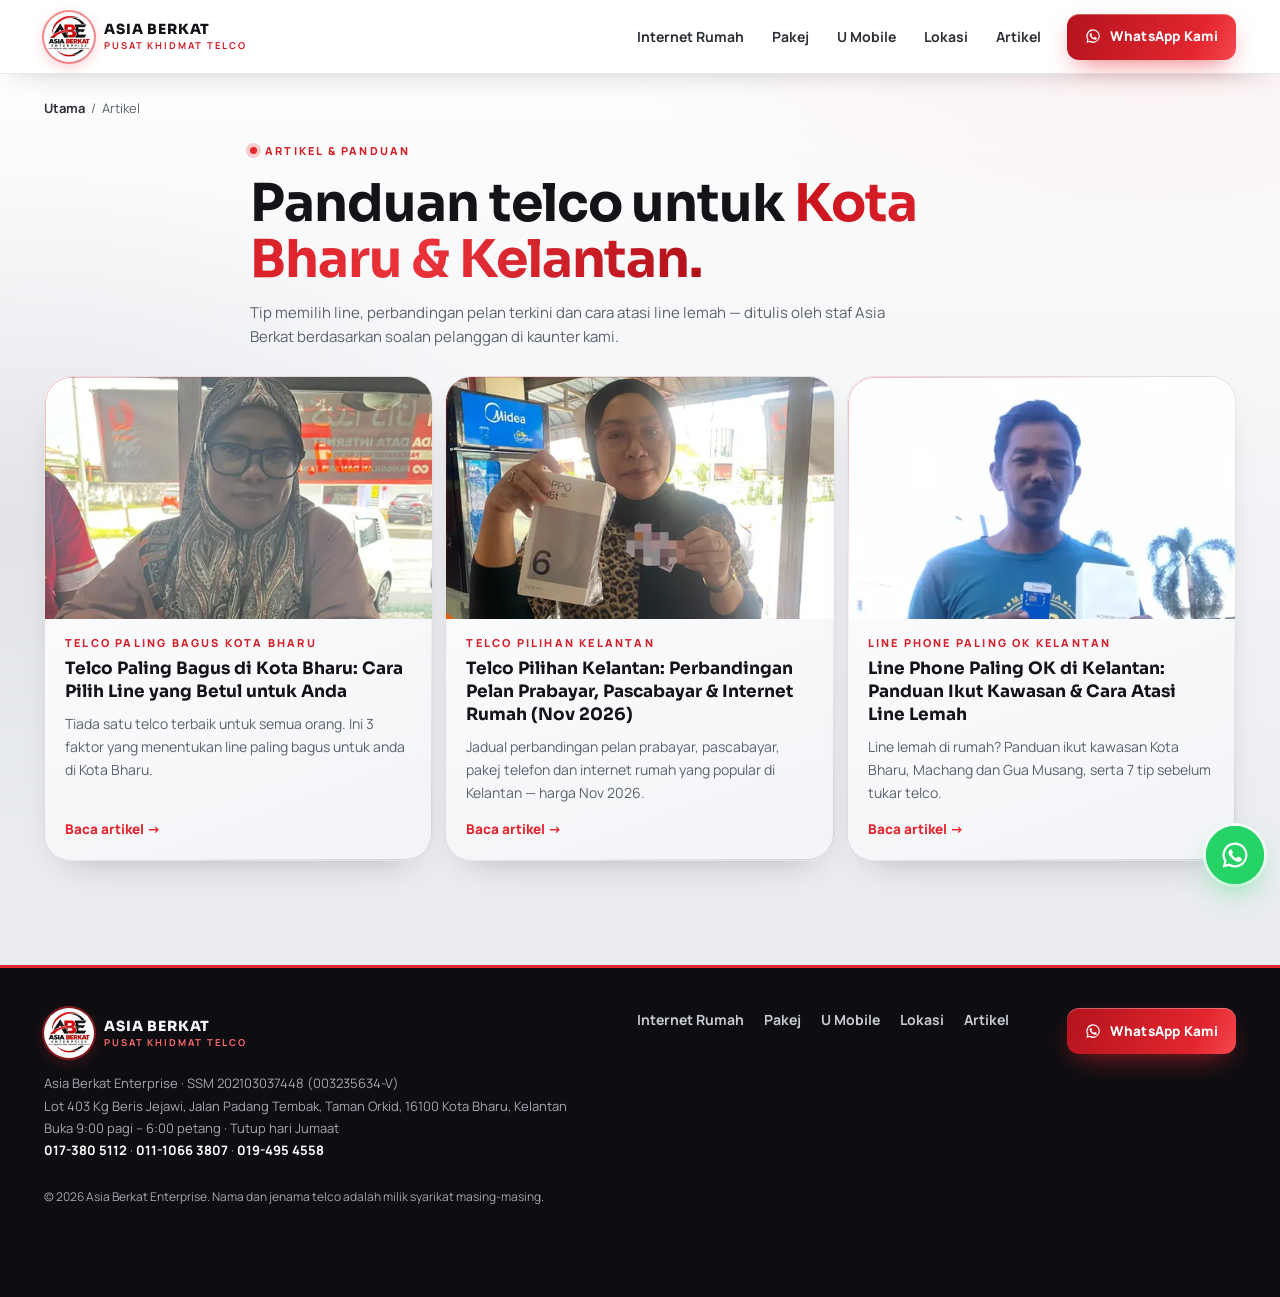
<file: artikel/index.html>
<!doctype html>
<html lang="ms">
<head>
<meta charset="utf-8">
<meta name="viewport" content="width=device-width, initial-scale=1, viewport-fit=cover">
<title>Artikel &amp; Panduan Telco Kelantan | Asia Berkat</title>
<meta name="description" content="Panduan telco untuk Kota Bharu dan Kelantan: telco paling bagus, perbandingan pelan, dan line phone paling OK ikut kawasan — oleh Asia Berkat Enterprise.">
<meta name="theme-color" content="#ffffff">
<meta name="robots" content="index, follow, max-image-preview:large">
<link rel="canonical" href="https://asiaberkat.my/artikel/">
<meta name="geo.region" content="MY-03">
<meta name="geo.placename" content="Kota Bharu, Kelantan">
<meta property="og:type" content="article">
<meta property="og:locale" content="ms_MY">
<meta property="og:site_name" content="Asia Berkat Enterprise">
<meta property="og:title" content="Artikel &amp; Panduan Telco Kelantan | Asia Berkat">
<meta property="og:description" content="Panduan telco untuk Kota Bharu dan Kelantan: telco paling bagus, perbandingan pelan, dan line phone paling OK ikut kawasan — oleh Asia Berkat Enterprise.">
<meta property="og:url" content="https://asiaberkat.my/artikel/">
<meta property="og:image" content="https://asiaberkat.my/assets/img/og-image.jpg">
<meta name="twitter:card" content="summary_large_image">
<link rel="icon" href="../favicon.png" type="image/png">
<link rel="apple-touch-icon" href="../apple-touch-icon.png">
<link rel="preconnect" href="https://fonts.googleapis.com">
<link rel="preconnect" href="https://fonts.gstatic.com" crossorigin>
<link rel="preload" as="style" href="https://fonts.googleapis.com/css2?family=Sora:wght@600;700;800&family=Manrope:wght@400;500;600;700;800&display=swap" onload="this.onload=null;this.rel='stylesheet'">
<noscript><link rel="stylesheet" href="https://fonts.googleapis.com/css2?family=Sora:wght@600;700;800&family=Manrope:wght@400;500;600;700;800&display=swap"></noscript>
<link rel="stylesheet" href="../css/style.css?v=20261123-1">
<script type="application/ld+json">
{
 "@context": "https://schema.org",
 "@graph": [
  {
   "@type": "CollectionPage",
   "@id": "https://asiaberkat.my/artikel/",
   "url": "https://asiaberkat.my/artikel/",
   "name": "Artikel & Panduan Telco Kelantan — Asia Berkat",
   "inLanguage": "ms-MY",
   "publisher": {
    "@type": "Organization",
    "@id": "https://asiaberkat.my/#perniagaan",
    "name": "Asia Berkat Enterprise",
    "url": "https://asiaberkat.my/",
    "logo": "https://asiaberkat.my/assets/img/logo-480.png"
   },
   "hasPart": [
    {
     "@type": "Article",
     "headline": "Telco Paling Bagus di Kota Bharu: Cara Pilih Line yang Betul untuk Anda",
     "url": "https://asiaberkat.my/artikel/telco-paling-bagus-kota-bharu/"
    },
    {
     "@type": "Article",
     "headline": "Telco Pilihan Kelantan: Perbandingan Pelan Prabayar, Pascabayar & Internet Rumah (Nov 2026)",
     "url": "https://asiaberkat.my/artikel/telco-pilihan-kelantan/"
    },
    {
     "@type": "Article",
     "headline": "Line Phone Paling OK di Kelantan: Panduan Ikut Kawasan & Cara Atasi Line Lemah",
     "url": "https://asiaberkat.my/artikel/line-phone-paling-ok-kelantan/"
    }
   ]
  },
  {
   "@type": "BreadcrumbList",
   "itemListElement": [
    {
     "@type": "ListItem",
     "position": 1,
     "name": "Utama",
     "item": "https://asiaberkat.my/"
    },
    {
     "@type": "ListItem",
     "position": 2,
     "name": "Artikel",
     "item": "https://asiaberkat.my/artikel/"
    }
   ]
  }
 ]
}
</script>
</head>
<body>
<a class="skip" href="#kandungan">Langkau ke kandungan</a>
<svg width="0" height="0" style="position:absolute" aria-hidden="true">
  <symbol id="i-wa" viewBox="0 0 24 24"><path fill="currentColor" d="M12 2a10 10 0 0 0-8.6 15.1L2 22l5-1.3A10 10 0 1 0 12 2Zm0 18.2a8.2 8.2 0 0 1-4.2-1.2l-.3-.2-3 .8.8-2.9-.2-.3A8.2 8.2 0 1 1 12 20.2Zm4.5-6.1c-.2-.1-1.5-.7-1.7-.8-.2-.1-.4-.1-.6.1l-.8 1c-.1.2-.3.2-.5.1a6.7 6.7 0 0 1-3.3-2.9c-.3-.4.2-.4.7-1.4.1-.2 0-.3 0-.4l-.8-1.8c-.2-.5-.4-.4-.6-.4h-.5a1 1 0 0 0-.7.3 3 3 0 0 0-.9 2.2 5.2 5.2 0 0 0 1.1 2.7 11.8 11.8 0 0 0 4.5 4c1.7.7 2.4.8 3.2.6.5-.1 1.5-.6 1.7-1.2.2-.6.2-1.1.2-1.2-.1-.1-.3-.2-.5-.3Z"/></symbol>
  <symbol id="i-pin" viewBox="0 0 24 24"><path fill="none" stroke="currentColor" stroke-width="1.8" stroke-linecap="round" stroke-linejoin="round" d="M12 21s-7-6.2-7-11.5a7 7 0 1 1 14 0C19 14.8 12 21 12 21Z"/><circle cx="12" cy="9.5" r="2.5" fill="none" stroke="currentColor" stroke-width="1.8"/></symbol>
</svg>
<header class="nav is-scrolled" id="nav">
  <div class="wrap nav__in">
    <a class="brand" href="../" aria-label="Asia Berkat Enterprise — laman utama">
      <img class="brand__logo" src="../assets/img/logo-160.webp" width="160" height="160" alt="">
      <span class="brand__txt">ASIA BERKAT<small>Pusat Khidmat Telco</small></span>
    </a>
    <nav class="menu" id="menu" aria-label="Menu utama">
      <a href="../#internet">Internet Rumah</a>
      <a href="../#pakej">Pakej</a>
      <a href="../#umobile">U Mobile</a>
      <a href="../#lokasi">Lokasi</a>
      <a href="../artikel/">Artikel</a>
      <a class="btn btn--red menu__cta" href="https://wa.me/60173805112?text=Hai%20Asia%20Berkat%2C%20saya%20nak%20bertanya%20tentang%20urusan%20telco." data-wa target="_blank" rel="noopener"><svg class="ico" aria-hidden="true"><use href="#i-wa"/></svg> WhatsApp Kami</a>
    </nav>
    <a class="btn btn--red nav__cta" href="https://wa.me/60173805112?text=Hai%20Asia%20Berkat%2C%20saya%20nak%20bertanya%20tentang%20urusan%20telco." data-wa target="_blank" rel="noopener"><svg class="ico" aria-hidden="true"><use href="#i-wa"/></svg> WhatsApp</a>
    <button class="burger" id="burger" aria-label="Buka menu" aria-expanded="false" aria-controls="menu"><span></span><span></span><span></span></button>
  </div>
</header>

<main id="kandungan" class="wrap art-wrap">
  <nav class="crumbs" aria-label="Breadcrumb"><a href="../">Utama</a><span>/</span><span aria-current="page">Artikel</span></nav>
  <header class="art__head art__head--list">
    <span class="eyebrow"><span class="dot"></span>Artikel &amp; Panduan</span>
    <h1>Panduan telco untuk <em>Kota Bharu &amp; Kelantan.</em></h1>
    <p class="sub">Tip memilih line, perbandingan pelan terkini dan cara atasi line lemah — ditulis oleh staf Asia Berkat berdasarkan soalan pelanggan di kaunter kami.</p>
  </header>
  <div class="acards acards--list">
    <a class="tile acard acard--img" href="telco-paling-bagus-kota-bharu/">
        <img src="../assets/img/c-honor500smart-480.webp" width="480" height="600" alt="Pelanggan Asia Berkat di kaunter kedai telco Kota Bharu dengan telefon Honor 500 Smart" loading="lazy">
        <div><span class="eyebrow">Telco paling bagus kota bharu</span><b>Telco Paling Bagus di Kota Bharu: Cara Pilih Line yang Betul untuk Anda</b><p>Tiada satu telco terbaik untuk semua orang. Ini 3 faktor yang menentukan line paling bagus untuk anda di Kota Bharu.</p><span class="acard__go">Baca artikel →</span></div>
      </a>
<a class="tile acard acard--img" href="telco-pilihan-kelantan/">
        <img src="../assets/img/c-oppoa6t-a-480.webp" width="480" height="600" alt="Pelanggan Asia Berkat di Kelantan dengan telefon OPPO A6t baharu" loading="lazy">
        <div><span class="eyebrow">Telco pilihan kelantan</span><b>Telco Pilihan Kelantan: Perbandingan Pelan Prabayar, Pascabayar &amp; Internet Rumah (Nov 2026)</b><p>Jadual perbandingan pelan prabayar, pascabayar, pakej telefon dan internet rumah yang popular di Kelantan — harga Nov 2026.</p><span class="acard__go">Baca artikel →</span></div>
      </a>
<a class="tile acard acard--img" href="line-phone-paling-ok-kelantan/">
        <img src="../assets/img/c-honor600s-b-480.webp" width="480" height="600" alt="Pelanggan Asia Berkat dengan telefon Honor 600S dan simkad CelcomDigi" loading="lazy">
        <div><span class="eyebrow">Line phone paling ok kelantan</span><b>Line Phone Paling OK di Kelantan: Panduan Ikut Kawasan &amp; Cara Atasi Line Lemah</b><p>Line lemah di rumah? Panduan ikut kawasan Kota Bharu, Machang dan Gua Musang, serta 7 tip sebelum tukar telco.</p><span class="acard__go">Baca artikel →</span></div>
      </a>
  </div>
</main>

<footer class="foot">
  <div class="wrap foot__in">
    <div>
      <a class="brand" href="../"><img class="brand__logo" src="../assets/img/logo-160.webp" width="160" height="160" alt=""><span class="brand__txt">ASIA BERKAT<small>Pusat Khidmat Telco</small></span></a>
      <p class="muted foot__reg">Asia Berkat Enterprise · SSM 202103037448 (003235634-V)<br>Lot 403 Kg Beris Jejawi, Jalan Padang Tembak, Taman Orkid, 16100 Kota Bharu, Kelantan<br>Buka 9:00 pagi – 6:00 petang · Tutup hari Jumaat<br><a href="tel:+60173805112">017-380 5112</a> · <a href="tel:+601110663807">011-1066 3807</a> · <a href="tel:+60194954558">019-495 4558</a></p>
    </div>
    <nav class="foot__nav" aria-label="Pautan footer">
      <a href="../#internet">Internet Rumah</a><a href="../#pakej">Pakej</a><a href="../#umobile">U Mobile</a><a href="../#lokasi">Lokasi</a><a href="../artikel/">Artikel</a>
    </nav>
    <a class="btn btn--red" href="https://wa.me/60173805112?text=Hai%20Asia%20Berkat%2C%20saya%20nak%20bertanya%20tentang%20urusan%20telco." data-wa target="_blank" rel="noopener"><svg class="ico" aria-hidden="true"><use href="#i-wa"/></svg> WhatsApp Kami</a>
  </div>
  <p class="wrap foot__copy">© 2026 Asia Berkat Enterprise. Nama dan jenama telco adalah milik syarikat masing-masing.</p>
</footer>
<a class="fab" href="https://wa.me/60173805112?text=Hai%20Asia%20Berkat%2C%20saya%20nak%20bertanya%20tentang%20urusan%20telco." data-wa target="_blank" rel="noopener" aria-label="WhatsApp Asia Berkat"><svg class="ico" aria-hidden="true"><use href="#i-wa"/></svg></a>
<script>
(function(){var b=document.getElementById('burger'),m=document.getElementById('menu');
b.addEventListener('click',function(){var o=!m.classList.contains('is-open');m.classList.toggle('is-open',o);b.setAttribute('aria-expanded',String(o));});
document.addEventListener('keydown',function(e){if(e.key==='Escape'){m.classList.remove('is-open');b.setAttribute('aria-expanded','false');}});})();
</script>
</body>
</html>
</file>
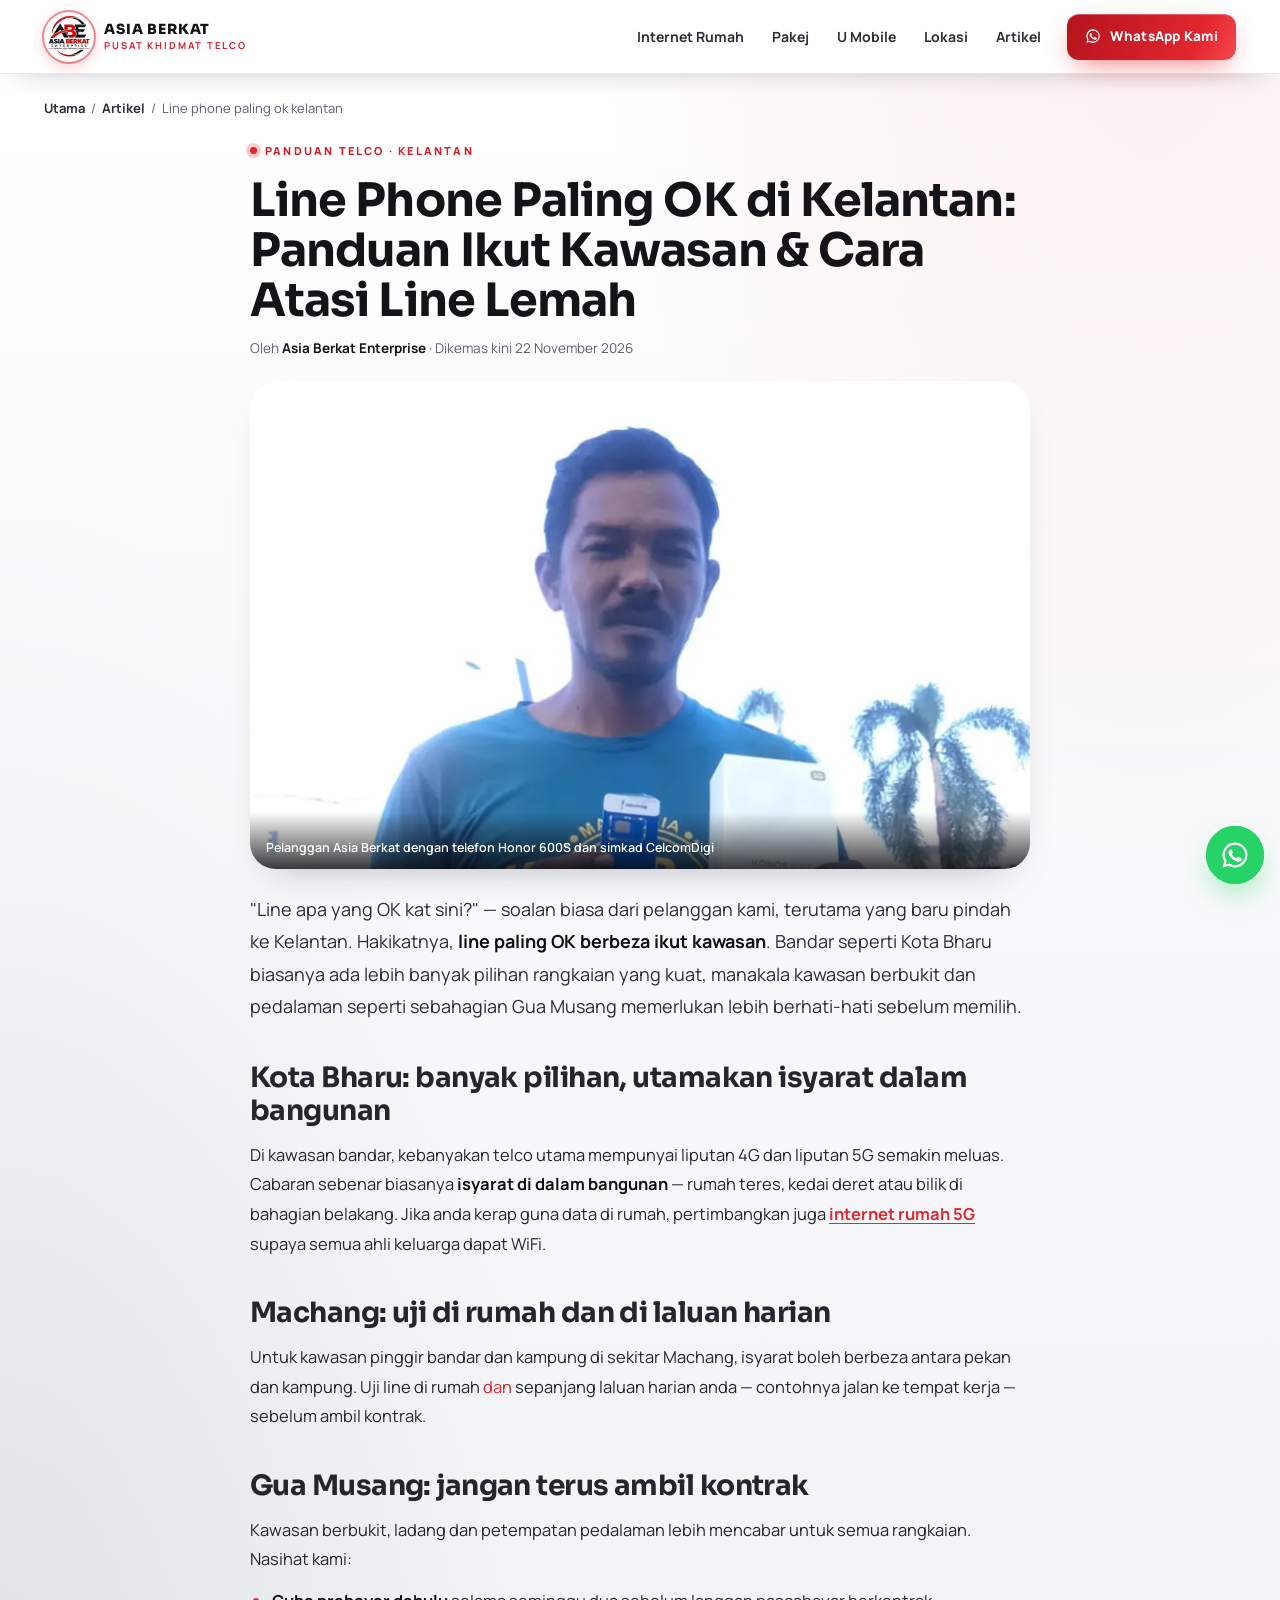
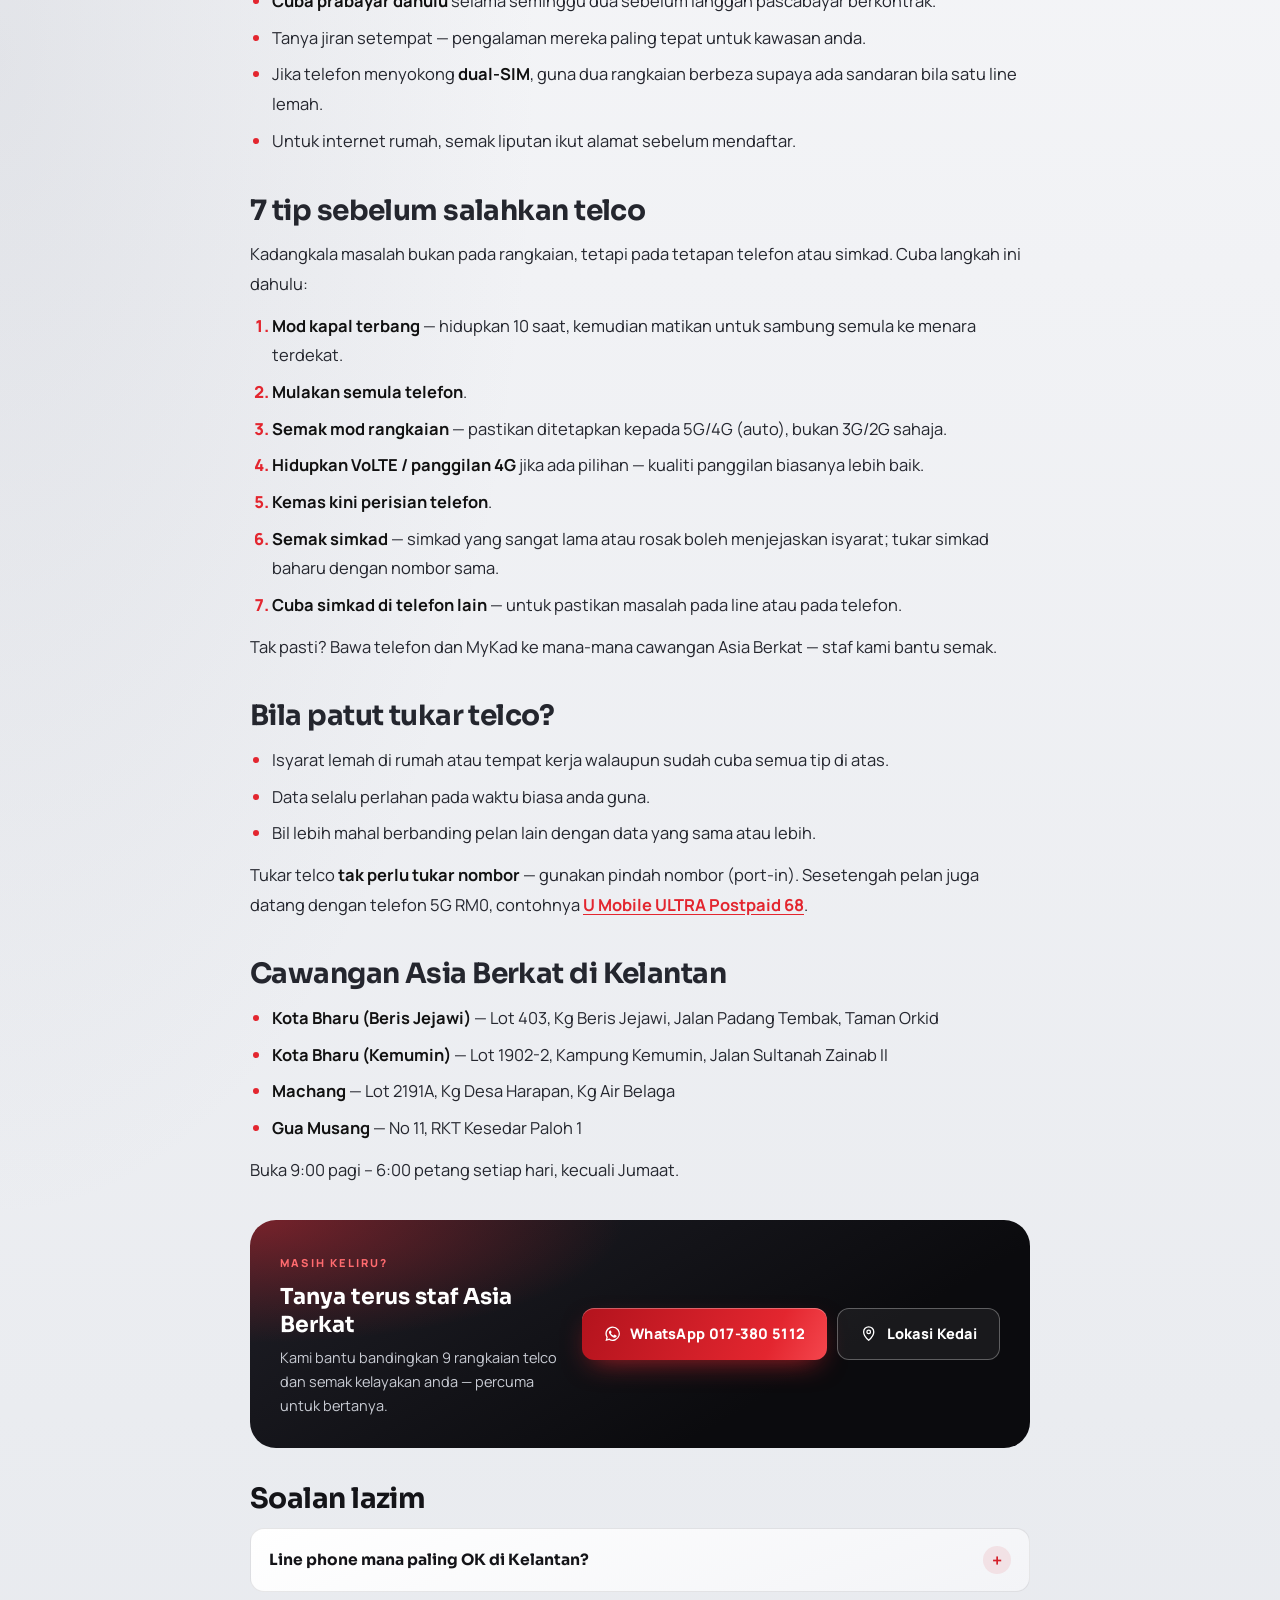
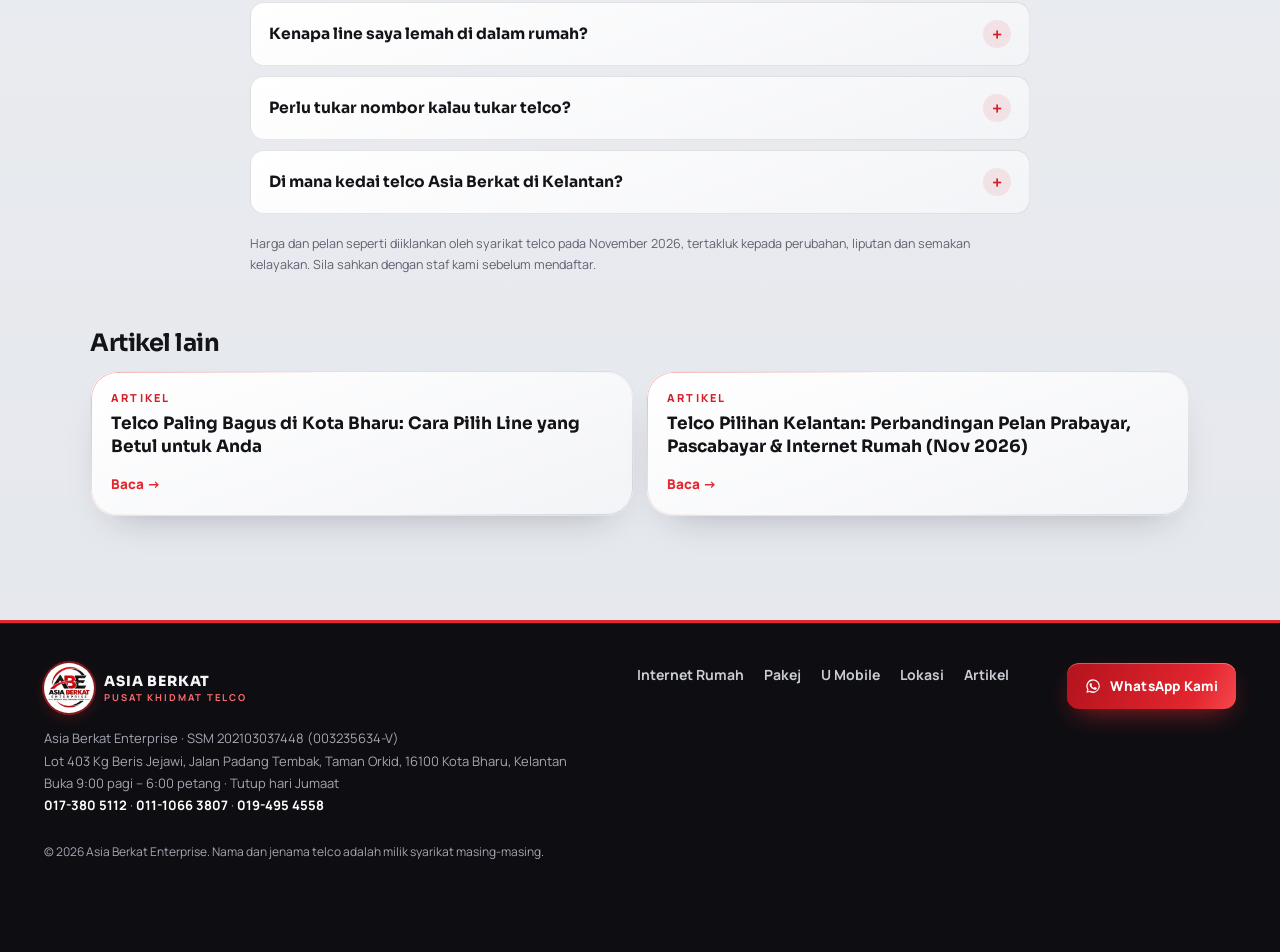
<file: artikel/line-phone-paling-ok-kelantan/index.html>
<!doctype html>
<html lang="ms">
<head>
<meta charset="utf-8">
<meta name="viewport" content="width=device-width, initial-scale=1, viewport-fit=cover">
<title>Line Phone Paling OK di Kelantan? Panduan Kota Bharu, Machang &amp; Gua Musang</title>
<meta name="description" content="Line phone paling ok di Kelantan bergantung pada kawasan. Panduan untuk Kota Bharu, Machang &amp; Gua Musang, tip atasi line lemah, dan bila patut tukar telco — oleh Asia Berkat.">
<meta name="theme-color" content="#ffffff">
<meta name="robots" content="index, follow, max-image-preview:large">
<link rel="canonical" href="https://asiaberkat.my/artikel/line-phone-paling-ok-kelantan/">
<meta name="geo.region" content="MY-03">
<meta name="geo.placename" content="Kota Bharu, Kelantan">
<meta property="og:type" content="article">
<meta property="og:locale" content="ms_MY">
<meta property="og:site_name" content="Asia Berkat Enterprise">
<meta property="og:title" content="Line Phone Paling OK di Kelantan? Panduan Kota Bharu, Machang &amp; Gua Musang">
<meta property="og:description" content="Line phone paling ok di Kelantan bergantung pada kawasan. Panduan untuk Kota Bharu, Machang &amp; Gua Musang, tip atasi line lemah, dan bila patut tukar telco — oleh Asia Berkat.">
<meta property="og:url" content="https://asiaberkat.my/artikel/line-phone-paling-ok-kelantan/">
<meta property="og:image" content="https://asiaberkat.my/assets/img/c-honor600s-b-800.webp">
<meta name="twitter:card" content="summary_large_image">
<link rel="icon" href="../../favicon.png" type="image/png">
<link rel="apple-touch-icon" href="../../apple-touch-icon.png">
<link rel="preconnect" href="https://fonts.googleapis.com">
<link rel="preconnect" href="https://fonts.gstatic.com" crossorigin>
<link rel="preload" as="style" href="https://fonts.googleapis.com/css2?family=Sora:wght@600;700;800&family=Manrope:wght@400;500;600;700;800&display=swap" onload="this.onload=null;this.rel='stylesheet'">
<noscript><link rel="stylesheet" href="https://fonts.googleapis.com/css2?family=Sora:wght@600;700;800&family=Manrope:wght@400;500;600;700;800&display=swap"></noscript>
<link rel="stylesheet" href="../../css/style.css?v=20261123-1">
<script type="application/ld+json">
{
 "@context": "https://schema.org",
 "@graph": [
  {
   "@type": "Article",
   "@id": "https://asiaberkat.my/artikel/line-phone-paling-ok-kelantan/#artikel",
   "headline": "Line Phone Paling OK di Kelantan: Panduan Ikut Kawasan & Cara Atasi Line Lemah",
   "description": "Line phone paling ok di Kelantan bergantung pada kawasan. Panduan untuk Kota Bharu, Machang & Gua Musang, tip atasi line lemah, dan bila patut tukar telco — oleh Asia Berkat.",
   "image": "https://asiaberkat.my/assets/img/c-honor600s-b-800.webp",
   "datePublished": "2026-11-22",
   "dateModified": "2026-11-22",
   "inLanguage": "ms-MY",
   "mainEntityOfPage": "https://asiaberkat.my/artikel/line-phone-paling-ok-kelantan/",
   "author": {
    "@type": "Organization",
    "@id": "https://asiaberkat.my/#perniagaan",
    "name": "Asia Berkat Enterprise",
    "url": "https://asiaberkat.my/",
    "logo": "https://asiaberkat.my/assets/img/logo-480.png"
   },
   "publisher": {
    "@type": "Organization",
    "@id": "https://asiaberkat.my/#perniagaan",
    "name": "Asia Berkat Enterprise",
    "url": "https://asiaberkat.my/",
    "logo": "https://asiaberkat.my/assets/img/logo-480.png"
   },
   "keywords": "line phone paling ok Kelantan",
   "about": {
    "@id": "https://asiaberkat.my/#perniagaan"
   }
  },
  {
   "@type": "BreadcrumbList",
   "itemListElement": [
    {
     "@type": "ListItem",
     "position": 1,
     "name": "Utama",
     "item": "https://asiaberkat.my/"
    },
    {
     "@type": "ListItem",
     "position": 2,
     "name": "Artikel",
     "item": "https://asiaberkat.my/artikel/"
    },
    {
     "@type": "ListItem",
     "position": 3,
     "name": "Line Phone Paling OK di Kelantan: Panduan Ikut Kawasan & Cara Atasi Line Lemah",
     "item": "https://asiaberkat.my/artikel/line-phone-paling-ok-kelantan/"
    }
   ]
  },
  {
   "@type": "FAQPage",
   "mainEntity": [
    {
     "@type": "Question",
     "name": "Line phone mana paling OK di Kelantan?",
     "acceptedAnswer": {
      "@type": "Answer",
      "text": "Ia bergantung pada kawasan anda. Di bandar seperti Kota Bharu, kebanyakan telco utama mempunyai liputan baik, manakala di kawasan pedalaman seperti sebahagian Gua Musang, lebih baik uji dengan prabayar dahulu dan tanya pengalaman jiran sebelum langgan."
     }
    },
    {
     "@type": "Question",
     "name": "Kenapa line saya lemah di dalam rumah?",
     "acceptedAnswer": {
      "@type": "Answer",
      "text": "Dinding dan struktur bangunan boleh melemahkan isyarat. Cuba mod kapal terbang, semak mod rangkaian 5G/4G, hidupkan VoLTE dan kemas kini telefon. Jika masih lemah, pertimbangkan telco lain atau internet rumah 5G."
     }
    },
    {
     "@type": "Question",
     "name": "Perlu tukar nombor kalau tukar telco?",
     "acceptedAnswer": {
      "@type": "Answer",
      "text": "Tidak. Gunakan pindah nombor (port-in) dan nombor anda kekal sama. Bawa MyKad ke cawangan Asia Berkat untuk dibantu."
     }
    },
    {
     "@type": "Question",
     "name": "Di mana kedai telco Asia Berkat di Kelantan?",
     "acceptedAnswer": {
      "@type": "Answer",
      "text": "Asia Berkat ada 4 cawangan: dua di Kota Bharu (Beris Jejawi dan Kemumin), satu di Machang (Kg Air Belaga) dan satu di Gua Musang (Kesedar Paloh 1). Buka 9:00 pagi hingga 6:00 petang setiap hari kecuali Jumaat."
     }
    }
   ]
  }
 ]
}
</script>
</head>
<body>
<a class="skip" href="#kandungan">Langkau ke kandungan</a>
<svg width="0" height="0" style="position:absolute" aria-hidden="true">
  <symbol id="i-wa" viewBox="0 0 24 24"><path fill="currentColor" d="M12 2a10 10 0 0 0-8.6 15.1L2 22l5-1.3A10 10 0 1 0 12 2Zm0 18.2a8.2 8.2 0 0 1-4.2-1.2l-.3-.2-3 .8.8-2.9-.2-.3A8.2 8.2 0 1 1 12 20.2Zm4.5-6.1c-.2-.1-1.5-.7-1.7-.8-.2-.1-.4-.1-.6.1l-.8 1c-.1.2-.3.2-.5.1a6.7 6.7 0 0 1-3.3-2.9c-.3-.4.2-.4.7-1.4.1-.2 0-.3 0-.4l-.8-1.8c-.2-.5-.4-.4-.6-.4h-.5a1 1 0 0 0-.7.3 3 3 0 0 0-.9 2.2 5.2 5.2 0 0 0 1.1 2.7 11.8 11.8 0 0 0 4.5 4c1.7.7 2.4.8 3.2.6.5-.1 1.5-.6 1.7-1.2.2-.6.2-1.1.2-1.2-.1-.1-.3-.2-.5-.3Z"/></symbol>
  <symbol id="i-pin" viewBox="0 0 24 24"><path fill="none" stroke="currentColor" stroke-width="1.8" stroke-linecap="round" stroke-linejoin="round" d="M12 21s-7-6.2-7-11.5a7 7 0 1 1 14 0C19 14.8 12 21 12 21Z"/><circle cx="12" cy="9.5" r="2.5" fill="none" stroke="currentColor" stroke-width="1.8"/></symbol>
</svg>
<header class="nav is-scrolled" id="nav">
  <div class="wrap nav__in">
    <a class="brand" href="../../" aria-label="Asia Berkat Enterprise — laman utama">
      <img class="brand__logo" src="../../assets/img/logo-160.webp" width="160" height="160" alt="">
      <span class="brand__txt">ASIA BERKAT<small>Pusat Khidmat Telco</small></span>
    </a>
    <nav class="menu" id="menu" aria-label="Menu utama">
      <a href="../../#internet">Internet Rumah</a>
      <a href="../../#pakej">Pakej</a>
      <a href="../../#umobile">U Mobile</a>
      <a href="../../#lokasi">Lokasi</a>
      <a href="../../artikel/">Artikel</a>
      <a class="btn btn--red menu__cta" href="https://wa.me/60173805112?text=Hai%20Asia%20Berkat%2C%20saya%20nak%20bertanya%20tentang%20urusan%20telco." data-wa target="_blank" rel="noopener"><svg class="ico" aria-hidden="true"><use href="#i-wa"/></svg> WhatsApp Kami</a>
    </nav>
    <a class="btn btn--red nav__cta" href="https://wa.me/60173805112?text=Hai%20Asia%20Berkat%2C%20saya%20nak%20bertanya%20tentang%20urusan%20telco." data-wa target="_blank" rel="noopener"><svg class="ico" aria-hidden="true"><use href="#i-wa"/></svg> WhatsApp</a>
    <button class="burger" id="burger" aria-label="Buka menu" aria-expanded="false" aria-controls="menu"><span></span><span></span><span></span></button>
  </div>
</header>

<main id="kandungan" class="wrap art-wrap">
  <nav class="crumbs" aria-label="Breadcrumb"><a href="../../">Utama</a><span>/</span><a href="../">Artikel</a><span>/</span><span aria-current="page">Line phone paling ok kelantan</span></nav>
  <article class="art">
    <header class="art__head">
      <span class="eyebrow"><span class="dot"></span>Panduan Telco · Kelantan</span>
      <h1>Line Phone Paling OK di Kelantan: Panduan Ikut Kawasan &amp; Cara Atasi Line Lemah</h1>
      <p class="art__meta">Oleh <strong>Asia Berkat Enterprise</strong> · Dikemas kini <time datetime="2026-11-22">22 November 2026</time></p>
    </header>
    <figure class="art__img"><img src="../../assets/img/c-honor600s-b-800.webp" srcset="../../assets/img/c-honor600s-b-480.webp 480w, ../../assets/img/c-honor600s-b-800.webp 800w" sizes="(min-width:800px) 760px, 100vw" width="800" height="1000" alt="Pelanggan Asia Berkat dengan telefon Honor 600S dan simkad CelcomDigi" fetchpriority="high"><figcaption>Pelanggan Asia Berkat dengan telefon Honor 600S dan simkad CelcomDigi</figcaption></figure>
    <div class="art__body">

<p class="art__lead">"Line apa yang OK kat sini?" — soalan biasa dari pelanggan kami, terutama yang baru pindah ke Kelantan. Hakikatnya, <strong>line paling OK berbeza ikut kawasan</strong>. Bandar seperti Kota Bharu biasanya ada lebih banyak pilihan rangkaian yang kuat, manakala kawasan berbukit dan pedalaman seperti sebahagian Gua Musang memerlukan lebih berhati-hati sebelum memilih.</p>

<h2 id="kota-bharu">Kota Bharu: banyak pilihan, utamakan isyarat dalam bangunan</h2>
<p>Di kawasan bandar, kebanyakan telco utama mempunyai liputan 4G dan liputan 5G semakin meluas. Cabaran sebenar biasanya <strong>isyarat di dalam bangunan</strong> — rumah teres, kedai deret atau bilik di bahagian belakang. Jika anda kerap guna data di rumah, pertimbangkan juga <a href="../../#internet">internet rumah 5G</a> supaya semua ahli keluarga dapat WiFi.</p>

<h2 id="machang">Machang: uji di rumah dan di laluan harian</h2>
<p>Untuk kawasan pinggir bandar dan kampung di sekitar Machang, isyarat boleh berbeza antara pekan dan kampung. Uji line di rumah <em>dan</em> sepanjang laluan harian anda — contohnya jalan ke tempat kerja — sebelum ambil kontrak.</p>

<h2 id="gua-musang">Gua Musang: jangan terus ambil kontrak</h2>
<p>Kawasan berbukit, ladang dan petempatan pedalaman lebih mencabar untuk semua rangkaian. Nasihat kami:</p>
<ul>
  <li><strong>Cuba prabayar dahulu</strong> selama seminggu dua sebelum langgan pascabayar berkontrak.</li>
  <li>Tanya jiran setempat — pengalaman mereka paling tepat untuk kawasan anda.</li>
  <li>Jika telefon menyokong <strong>dual-SIM</strong>, guna dua rangkaian berbeza supaya ada sandaran bila satu line lemah.</li>
  <li>Untuk internet rumah, semak liputan ikut alamat sebelum mendaftar.</li>
</ul>

<h2 id="tip-line-lemah">7 tip sebelum salahkan telco</h2>
<p>Kadangkala masalah bukan pada rangkaian, tetapi pada tetapan telefon atau simkad. Cuba langkah ini dahulu:</p>
<ol>
  <li><strong>Mod kapal terbang</strong> — hidupkan 10 saat, kemudian matikan untuk sambung semula ke menara terdekat.</li>
  <li><strong>Mulakan semula telefon</strong>.</li>
  <li><strong>Semak mod rangkaian</strong> — pastikan ditetapkan kepada 5G/4G (auto), bukan 3G/2G sahaja.</li>
  <li><strong>Hidupkan VoLTE / panggilan 4G</strong> jika ada pilihan — kualiti panggilan biasanya lebih baik.</li>
  <li><strong>Kemas kini perisian telefon</strong>.</li>
  <li><strong>Semak simkad</strong> — simkad yang sangat lama atau rosak boleh menjejaskan isyarat; tukar simkad baharu dengan nombor sama.</li>
  <li><strong>Cuba simkad di telefon lain</strong> — untuk pastikan masalah pada line atau pada telefon.</li>
</ol>
<p>Tak pasti? Bawa telefon dan MyKad ke mana-mana cawangan Asia Berkat — staf kami bantu semak.</p>

<h2 id="bila-tukar">Bila patut tukar telco?</h2>
<ul>
  <li>Isyarat lemah di rumah atau tempat kerja walaupun sudah cuba semua tip di atas.</li>
  <li>Data selalu perlahan pada waktu biasa anda guna.</li>
  <li>Bil lebih mahal berbanding pelan lain dengan data yang sama atau lebih.</li>
</ul>
<p>Tukar telco <strong>tak perlu tukar nombor</strong> — gunakan pindah nombor (port-in). Sesetengah pelan juga datang dengan telefon 5G RM0, contohnya <a href="../../#umobile">U Mobile ULTRA Postpaid 68</a>.</p>

<h2 id="cawangan">Cawangan Asia Berkat di Kelantan</h2>
<ul>
  <li><strong>Kota Bharu (Beris Jejawi)</strong> — Lot 403, Kg Beris Jejawi, Jalan Padang Tembak, Taman Orkid</li>
  <li><strong>Kota Bharu (Kemumin)</strong> — Lot 1902-2, Kampung Kemumin, Jalan Sultanah Zainab II</li>
  <li><strong>Machang</strong> — Lot 2191A, Kg Desa Harapan, Kg Air Belaga</li>
  <li><strong>Gua Musang</strong> — No 11, RKT Kesedar Paloh 1</li>
</ul>
<p>Buka 9:00 pagi – 6:00 petang setiap hari, kecuali Jumaat.</p>

    </div>
    <aside class="art__cta">
      <div><span class="eyebrow">Masih keliru?</span><b>Tanya terus staf Asia Berkat</b><p>Kami bantu bandingkan 9 rangkaian telco dan semak kelayakan anda — percuma untuk bertanya.</p></div>
      <div class="art__cta-btns">
        <a class="btn btn--red btn--lg" href="https://wa.me/60173805112?text=Hai%20Asia%20Berkat%2C%20saya%20baca%20artikel%20%22Line%20Phone%20Paling%20OK%20di%20Kelantan%3A%20Panduan%20Ikut%20Kawasan%20%26%20Cara%20Atasi%20Line%20Lemah%22%20dan%20nak%20bertanya." data-wa target="_blank" rel="noopener"><svg class="ico" aria-hidden="true"><use href="#i-wa"/></svg> WhatsApp 017-380 5112</a>
        <a class="btn btn--line btn--lg" href="../../#lokasi"><svg class="ico" aria-hidden="true"><use href="#i-pin"/></svg> Lokasi Kedai</a>
      </div>
    </aside>
    <section class="art__faq" aria-labelledby="faq-h">
      <h2 id="faq-h">Soalan lazim</h2>
      <div class="faq">
<details><summary>Line phone mana paling OK di Kelantan?</summary><p>Ia bergantung pada kawasan anda. Di bandar seperti Kota Bharu, kebanyakan telco utama mempunyai liputan baik, manakala di kawasan pedalaman seperti sebahagian Gua Musang, lebih baik uji dengan prabayar dahulu dan tanya pengalaman jiran sebelum langgan.</p></details>
<details><summary>Kenapa line saya lemah di dalam rumah?</summary><p>Dinding dan struktur bangunan boleh melemahkan isyarat. Cuba mod kapal terbang, semak mod rangkaian 5G/4G, hidupkan VoLTE dan kemas kini telefon. Jika masih lemah, pertimbangkan telco lain atau internet rumah 5G.</p></details>
<details><summary>Perlu tukar nombor kalau tukar telco?</summary><p>Tidak. Gunakan pindah nombor (port-in) dan nombor anda kekal sama. Bawa MyKad ke cawangan Asia Berkat untuk dibantu.</p></details>
<details><summary>Di mana kedai telco Asia Berkat di Kelantan?</summary><p>Asia Berkat ada 4 cawangan: dua di Kota Bharu (Beris Jejawi dan Kemumin), satu di Machang (Kg Air Belaga) dan satu di Gua Musang (Kesedar Paloh 1). Buka 9:00 pagi hingga 6:00 petang setiap hari kecuali Jumaat.</p></details>
      </div>
    </section>
    <p class="art__note">Harga dan pelan seperti diiklankan oleh syarikat telco pada November 2026, tertakluk kepada perubahan, liputan dan semakan kelayakan. Sila sahkan dengan staf kami sebelum mendaftar.</p>
  </article>
  <section class="art__more" aria-labelledby="more-h">
    <h2 id="more-h">Artikel lain</h2>
    <div class="acards">
<a class="tile acard" href="../telco-paling-bagus-kota-bharu/"><span class="eyebrow">Artikel</span><b>Telco Paling Bagus di Kota Bharu: Cara Pilih Line yang Betul untuk Anda</b><span class="acard__go">Baca →</span></a>
<a class="tile acard" href="../telco-pilihan-kelantan/"><span class="eyebrow">Artikel</span><b>Telco Pilihan Kelantan: Perbandingan Pelan Prabayar, Pascabayar &amp; Internet Rumah (Nov 2026)</b><span class="acard__go">Baca →</span></a>
    </div>
  </section>
</main>

<footer class="foot">
  <div class="wrap foot__in">
    <div>
      <a class="brand" href="../../"><img class="brand__logo" src="../../assets/img/logo-160.webp" width="160" height="160" alt=""><span class="brand__txt">ASIA BERKAT<small>Pusat Khidmat Telco</small></span></a>
      <p class="muted foot__reg">Asia Berkat Enterprise · SSM 202103037448 (003235634-V)<br>Lot 403 Kg Beris Jejawi, Jalan Padang Tembak, Taman Orkid, 16100 Kota Bharu, Kelantan<br>Buka 9:00 pagi – 6:00 petang · Tutup hari Jumaat<br><a href="tel:+60173805112">017-380 5112</a> · <a href="tel:+601110663807">011-1066 3807</a> · <a href="tel:+60194954558">019-495 4558</a></p>
    </div>
    <nav class="foot__nav" aria-label="Pautan footer">
      <a href="../../#internet">Internet Rumah</a><a href="../../#pakej">Pakej</a><a href="../../#umobile">U Mobile</a><a href="../../#lokasi">Lokasi</a><a href="../../artikel/">Artikel</a>
    </nav>
    <a class="btn btn--red" href="https://wa.me/60173805112?text=Hai%20Asia%20Berkat%2C%20saya%20nak%20bertanya%20tentang%20urusan%20telco." data-wa target="_blank" rel="noopener"><svg class="ico" aria-hidden="true"><use href="#i-wa"/></svg> WhatsApp Kami</a>
  </div>
  <p class="wrap foot__copy">© 2026 Asia Berkat Enterprise. Nama dan jenama telco adalah milik syarikat masing-masing.</p>
</footer>
<a class="fab" href="https://wa.me/60173805112?text=Hai%20Asia%20Berkat%2C%20saya%20nak%20bertanya%20tentang%20urusan%20telco." data-wa target="_blank" rel="noopener" aria-label="WhatsApp Asia Berkat"><svg class="ico" aria-hidden="true"><use href="#i-wa"/></svg></a>
<script>
(function(){var b=document.getElementById('burger'),m=document.getElementById('menu');
b.addEventListener('click',function(){var o=!m.classList.contains('is-open');m.classList.toggle('is-open',o);b.setAttribute('aria-expanded',String(o));});
document.addEventListener('keydown',function(e){if(e.key==='Escape'){m.classList.remove('is-open');b.setAttribute('aria-expanded','false');}});})();
</script>
</body>
</html>
</file>
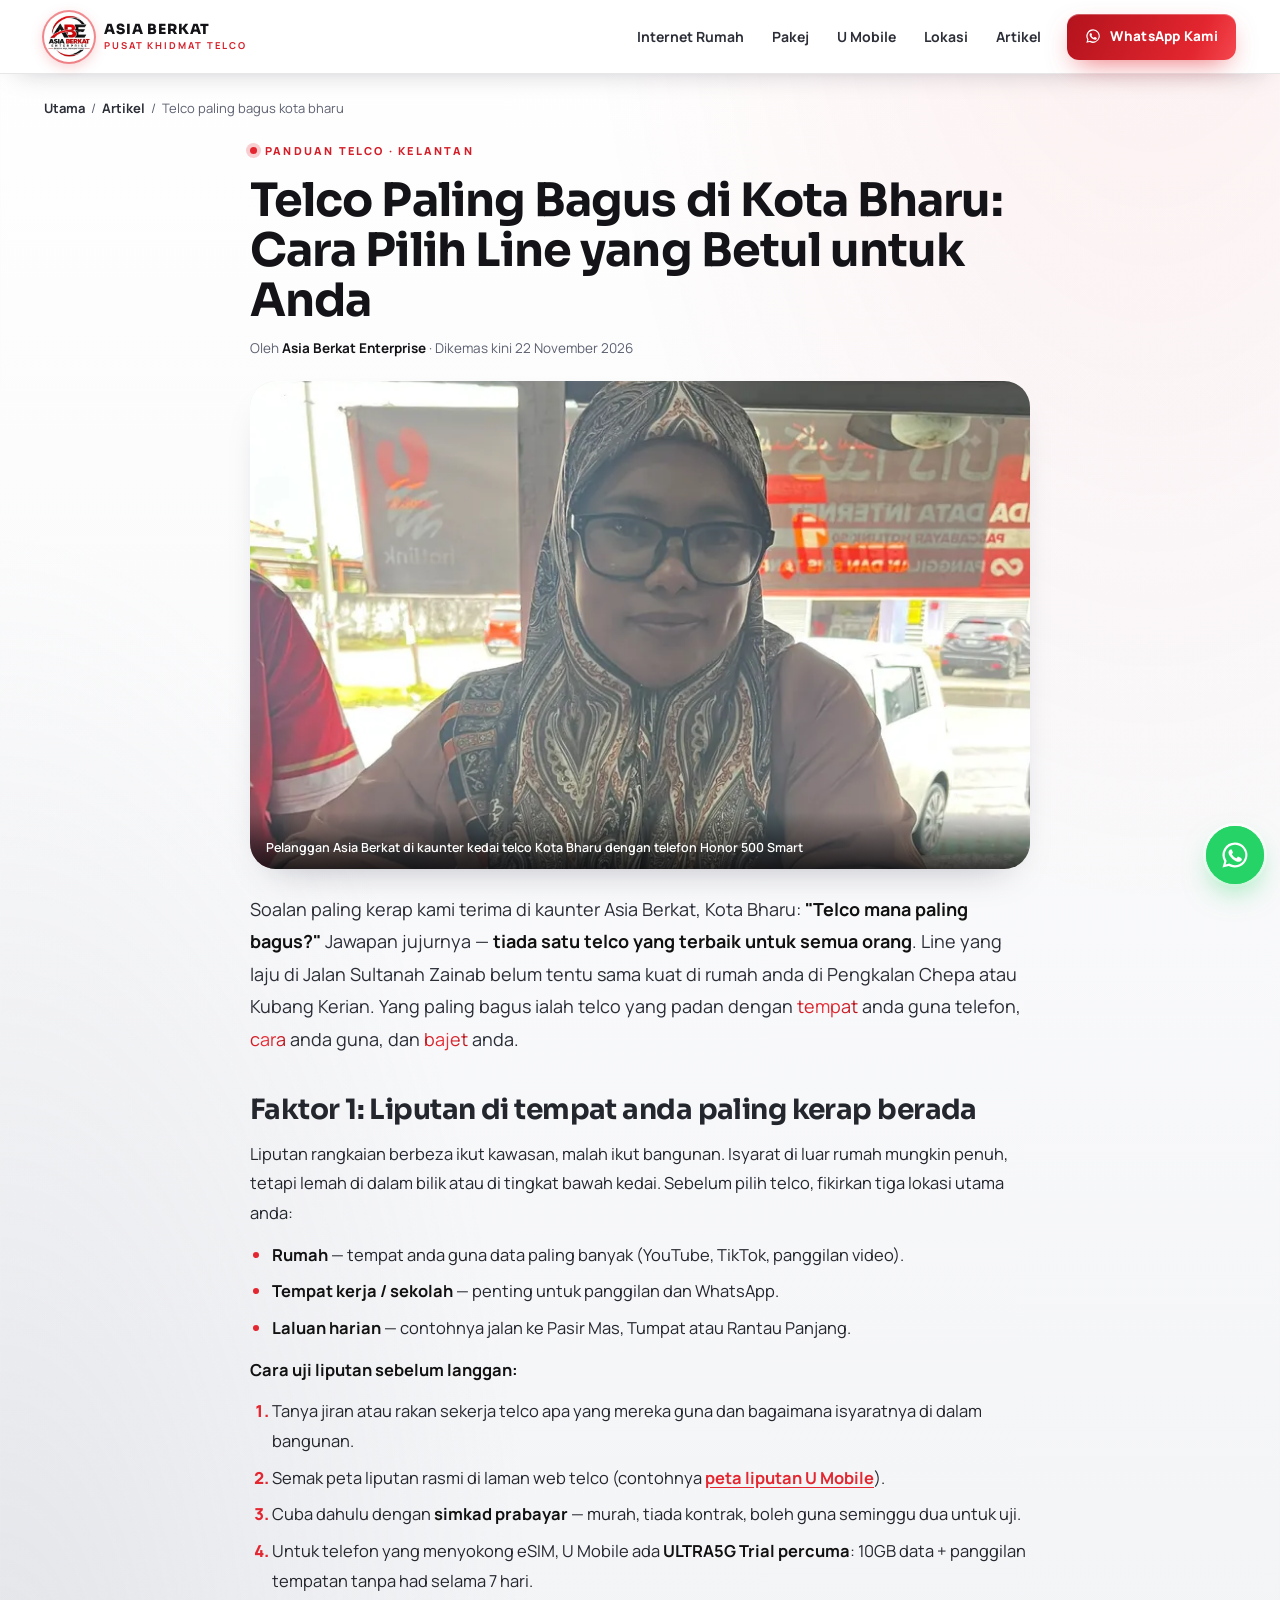
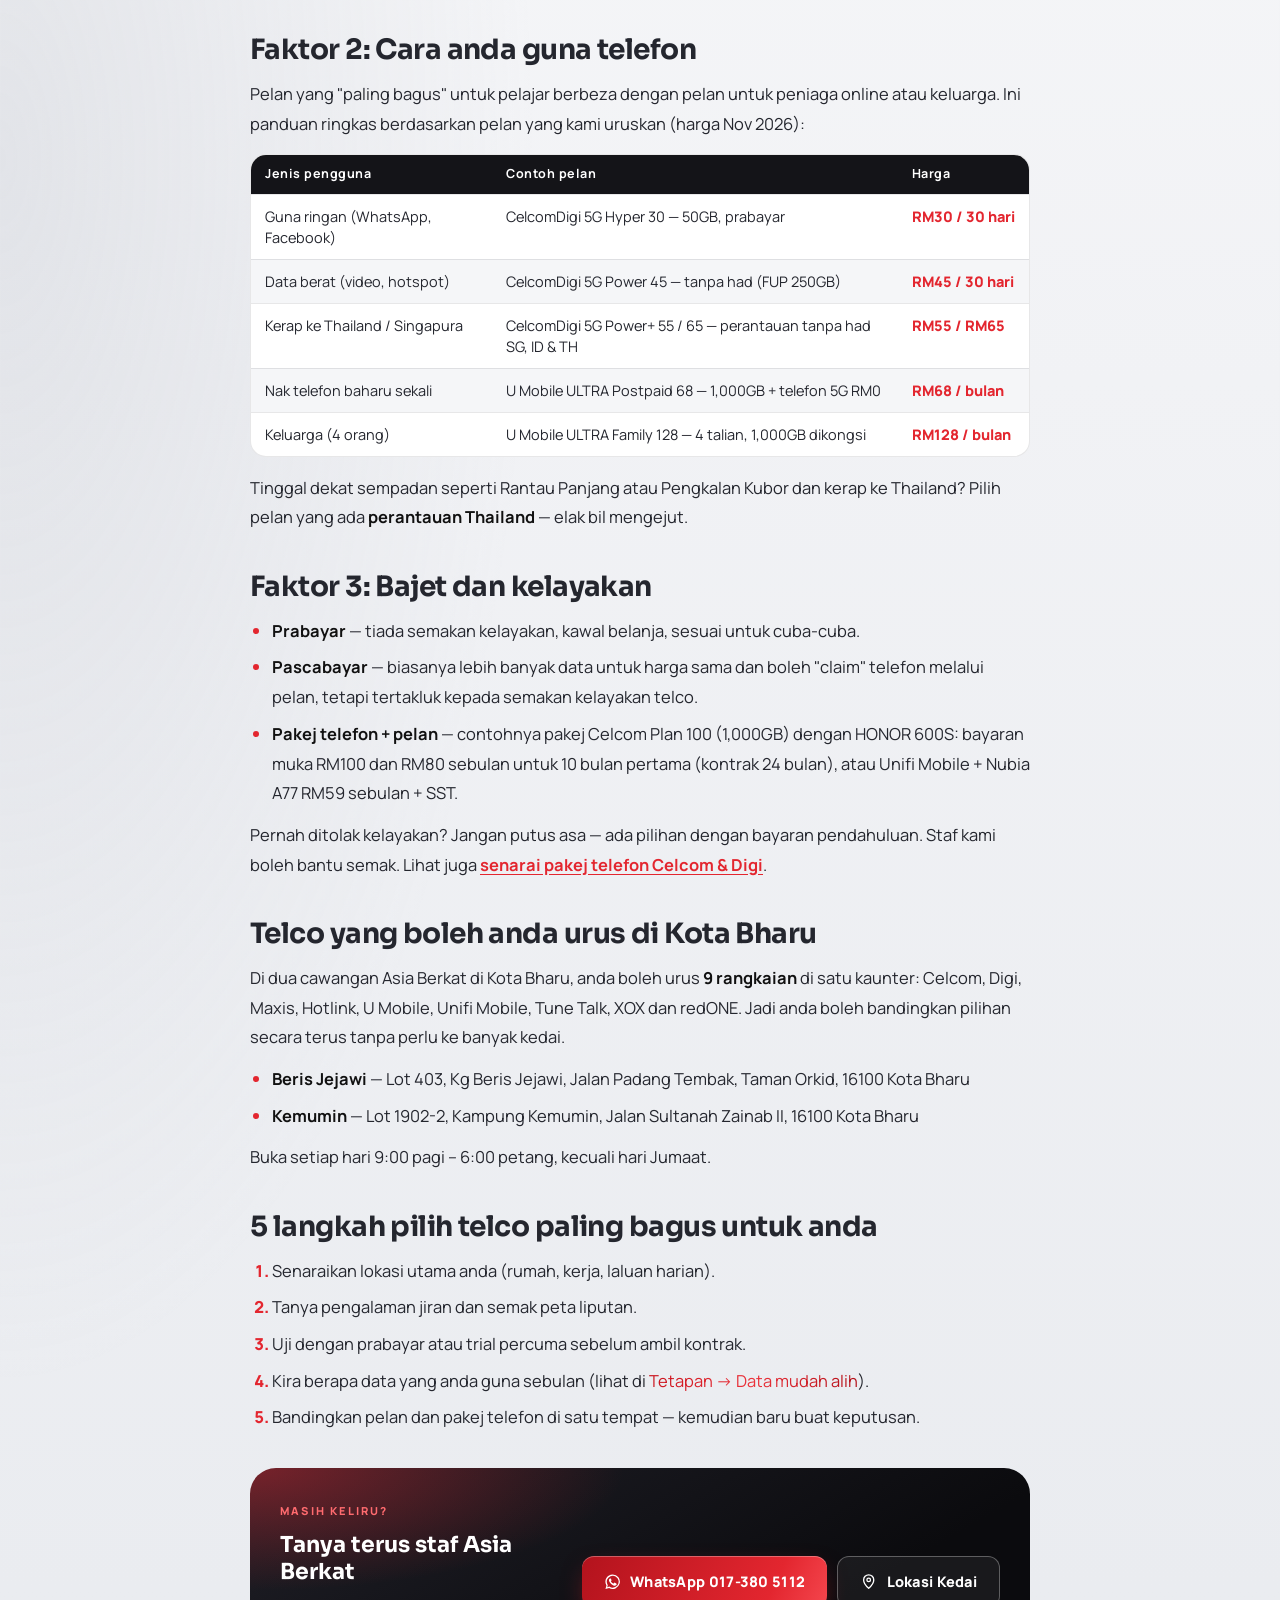
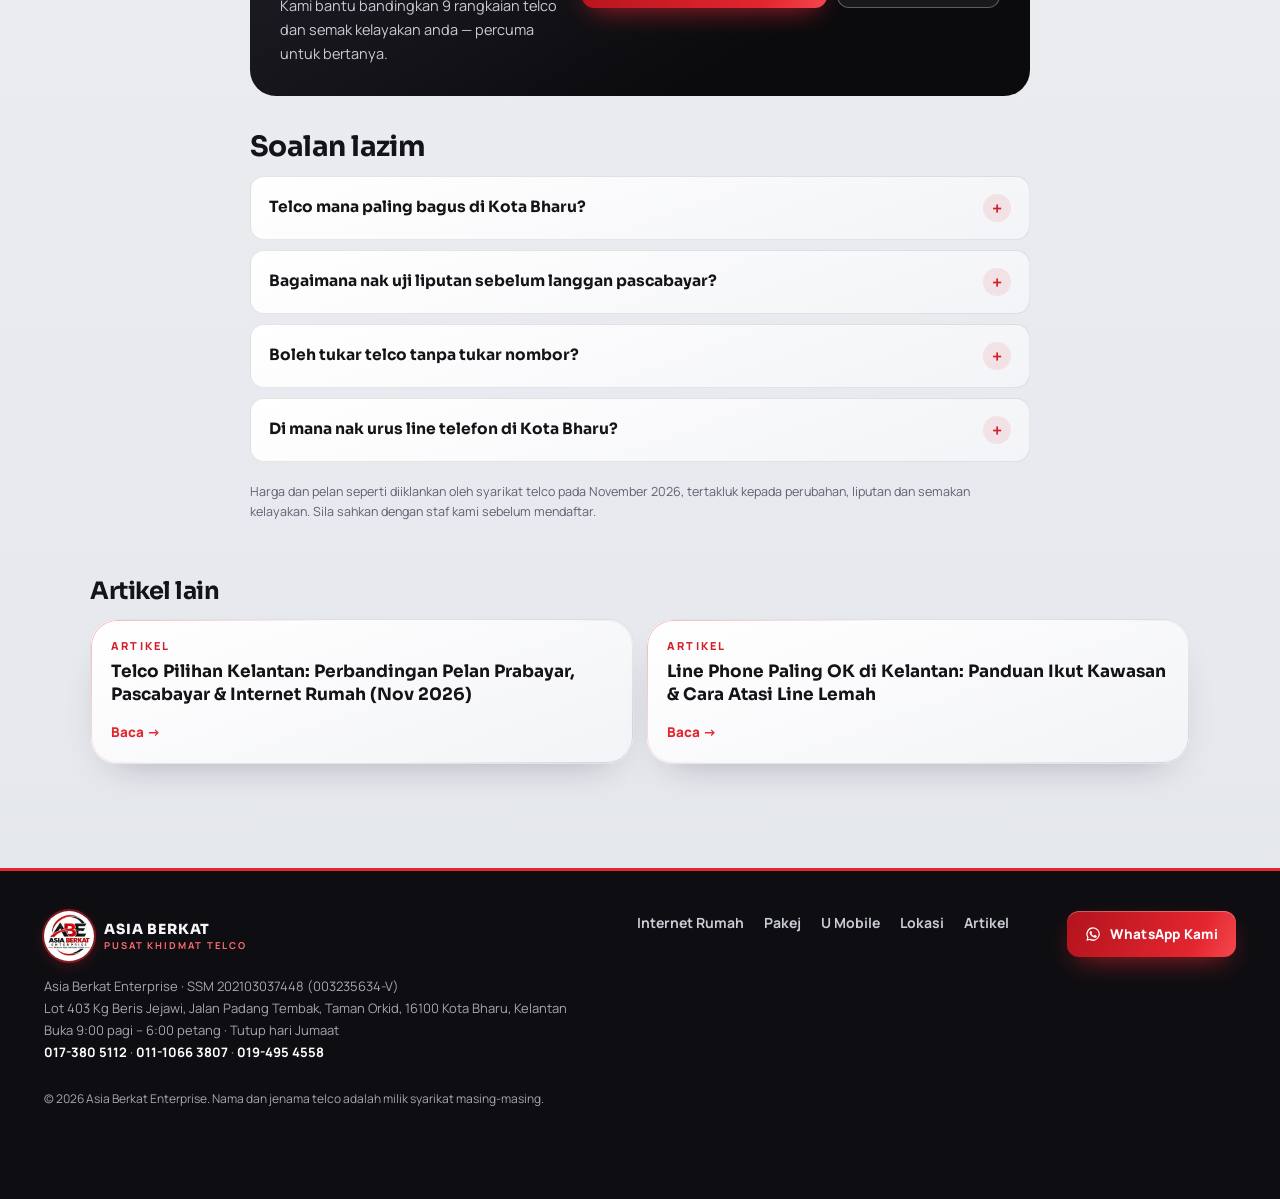
<file: artikel/telco-paling-bagus-kota-bharu/index.html>
<!doctype html>
<html lang="ms">
<head>
<meta charset="utf-8">
<meta name="viewport" content="width=device-width, initial-scale=1, viewport-fit=cover">
<title>Telco Paling Bagus di Kota Bharu? Cara Pilih Line Ikut Kawasan, Kegunaan &amp; Bajet (2026)</title>
<meta name="description" content="Cari telco paling bagus di Kota Bharu? Panduan Asia Berkat: 3 faktor penting (liputan, kegunaan, bajet), contoh pelan CelcomDigi &amp; U Mobile, dan cara uji line sebelum langgan.">
<meta name="theme-color" content="#ffffff">
<meta name="robots" content="index, follow, max-image-preview:large">
<link rel="canonical" href="https://asiaberkat.my/artikel/telco-paling-bagus-kota-bharu/">
<meta name="geo.region" content="MY-03">
<meta name="geo.placename" content="Kota Bharu, Kelantan">
<meta property="og:type" content="article">
<meta property="og:locale" content="ms_MY">
<meta property="og:site_name" content="Asia Berkat Enterprise">
<meta property="og:title" content="Telco Paling Bagus di Kota Bharu? Cara Pilih Line Ikut Kawasan, Kegunaan &amp; Bajet (2026)">
<meta property="og:description" content="Cari telco paling bagus di Kota Bharu? Panduan Asia Berkat: 3 faktor penting (liputan, kegunaan, bajet), contoh pelan CelcomDigi &amp; U Mobile, dan cara uji line sebelum langgan.">
<meta property="og:url" content="https://asiaberkat.my/artikel/telco-paling-bagus-kota-bharu/">
<meta property="og:image" content="https://asiaberkat.my/assets/img/c-honor500smart-800.webp">
<meta name="twitter:card" content="summary_large_image">
<link rel="icon" href="../../favicon.png" type="image/png">
<link rel="apple-touch-icon" href="../../apple-touch-icon.png">
<link rel="preconnect" href="https://fonts.googleapis.com">
<link rel="preconnect" href="https://fonts.gstatic.com" crossorigin>
<link rel="preload" as="style" href="https://fonts.googleapis.com/css2?family=Sora:wght@600;700;800&family=Manrope:wght@400;500;600;700;800&display=swap" onload="this.onload=null;this.rel='stylesheet'">
<noscript><link rel="stylesheet" href="https://fonts.googleapis.com/css2?family=Sora:wght@600;700;800&family=Manrope:wght@400;500;600;700;800&display=swap"></noscript>
<link rel="stylesheet" href="../../css/style.css?v=20261123-1">
<script type="application/ld+json">
{
 "@context": "https://schema.org",
 "@graph": [
  {
   "@type": "Article",
   "@id": "https://asiaberkat.my/artikel/telco-paling-bagus-kota-bharu/#artikel",
   "headline": "Telco Paling Bagus di Kota Bharu: Cara Pilih Line yang Betul untuk Anda",
   "description": "Cari telco paling bagus di Kota Bharu? Panduan Asia Berkat: 3 faktor penting (liputan, kegunaan, bajet), contoh pelan CelcomDigi & U Mobile, dan cara uji line sebelum langgan.",
   "image": "https://asiaberkat.my/assets/img/c-honor500smart-800.webp",
   "datePublished": "2026-11-22",
   "dateModified": "2026-11-22",
   "inLanguage": "ms-MY",
   "mainEntityOfPage": "https://asiaberkat.my/artikel/telco-paling-bagus-kota-bharu/",
   "author": {
    "@type": "Organization",
    "@id": "https://asiaberkat.my/#perniagaan",
    "name": "Asia Berkat Enterprise",
    "url": "https://asiaberkat.my/",
    "logo": "https://asiaberkat.my/assets/img/logo-480.png"
   },
   "publisher": {
    "@type": "Organization",
    "@id": "https://asiaberkat.my/#perniagaan",
    "name": "Asia Berkat Enterprise",
    "url": "https://asiaberkat.my/",
    "logo": "https://asiaberkat.my/assets/img/logo-480.png"
   },
   "keywords": "telco paling bagus Kota Bharu",
   "about": {
    "@id": "https://asiaberkat.my/#perniagaan"
   }
  },
  {
   "@type": "BreadcrumbList",
   "itemListElement": [
    {
     "@type": "ListItem",
     "position": 1,
     "name": "Utama",
     "item": "https://asiaberkat.my/"
    },
    {
     "@type": "ListItem",
     "position": 2,
     "name": "Artikel",
     "item": "https://asiaberkat.my/artikel/"
    },
    {
     "@type": "ListItem",
     "position": 3,
     "name": "Telco Paling Bagus di Kota Bharu: Cara Pilih Line yang Betul untuk Anda",
     "item": "https://asiaberkat.my/artikel/telco-paling-bagus-kota-bharu/"
    }
   ]
  },
  {
   "@type": "FAQPage",
   "mainEntity": [
    {
     "@type": "Question",
     "name": "Telco mana paling bagus di Kota Bharu?",
     "acceptedAnswer": {
      "@type": "Answer",
      "text": "Tiada satu telco yang terbaik untuk semua orang. Telco paling bagus ialah yang liputannya kuat di rumah dan tempat kerja anda, sesuai dengan cara anda guna data, dan dalam bajet. Cara terbaik ialah uji dahulu dengan prabayar atau trial percuma."
     }
    },
    {
     "@type": "Question",
     "name": "Bagaimana nak uji liputan sebelum langgan pascabayar?",
     "acceptedAnswer": {
      "@type": "Answer",
      "text": "Tanya jiran, semak peta liputan rasmi telco, dan cuba simkad prabayar selama seminggu dua. Bagi telefon eSIM, U Mobile menawarkan ULTRA5G Trial percuma 10GB selama 7 hari."
     }
    },
    {
     "@type": "Question",
     "name": "Boleh tukar telco tanpa tukar nombor?",
     "acceptedAnswer": {
      "@type": "Answer",
      "text": "Boleh, melalui pindah nombor (port-in). Nombor anda kekal sama. Sesetengah telco memberi insentif — contohnya U Mobile memberi rebat port-in RM120 dan diskaun RM10 selama 12 bulan untuk pelan tertentu."
     }
    },
    {
     "@type": "Question",
     "name": "Di mana nak urus line telefon di Kota Bharu?",
     "acceptedAnswer": {
      "@type": "Answer",
      "text": "Asia Berkat ada dua cawangan di Kota Bharu (Beris Jejawi dan Kemumin) yang menguruskan 9 rangkaian telco. Buka 9:00 pagi hingga 6:00 petang setiap hari kecuali Jumaat. WhatsApp 017-380 5112."
     }
    }
   ]
  }
 ]
}
</script>
</head>
<body>
<a class="skip" href="#kandungan">Langkau ke kandungan</a>
<svg width="0" height="0" style="position:absolute" aria-hidden="true">
  <symbol id="i-wa" viewBox="0 0 24 24"><path fill="currentColor" d="M12 2a10 10 0 0 0-8.6 15.1L2 22l5-1.3A10 10 0 1 0 12 2Zm0 18.2a8.2 8.2 0 0 1-4.2-1.2l-.3-.2-3 .8.8-2.9-.2-.3A8.2 8.2 0 1 1 12 20.2Zm4.5-6.1c-.2-.1-1.5-.7-1.7-.8-.2-.1-.4-.1-.6.1l-.8 1c-.1.2-.3.2-.5.1a6.7 6.7 0 0 1-3.3-2.9c-.3-.4.2-.4.7-1.4.1-.2 0-.3 0-.4l-.8-1.8c-.2-.5-.4-.4-.6-.4h-.5a1 1 0 0 0-.7.3 3 3 0 0 0-.9 2.2 5.2 5.2 0 0 0 1.1 2.7 11.8 11.8 0 0 0 4.5 4c1.7.7 2.4.8 3.2.6.5-.1 1.5-.6 1.7-1.2.2-.6.2-1.1.2-1.2-.1-.1-.3-.2-.5-.3Z"/></symbol>
  <symbol id="i-pin" viewBox="0 0 24 24"><path fill="none" stroke="currentColor" stroke-width="1.8" stroke-linecap="round" stroke-linejoin="round" d="M12 21s-7-6.2-7-11.5a7 7 0 1 1 14 0C19 14.8 12 21 12 21Z"/><circle cx="12" cy="9.5" r="2.5" fill="none" stroke="currentColor" stroke-width="1.8"/></symbol>
</svg>
<header class="nav is-scrolled" id="nav">
  <div class="wrap nav__in">
    <a class="brand" href="../../" aria-label="Asia Berkat Enterprise — laman utama">
      <img class="brand__logo" src="../../assets/img/logo-160.webp" width="160" height="160" alt="">
      <span class="brand__txt">ASIA BERKAT<small>Pusat Khidmat Telco</small></span>
    </a>
    <nav class="menu" id="menu" aria-label="Menu utama">
      <a href="../../#internet">Internet Rumah</a>
      <a href="../../#pakej">Pakej</a>
      <a href="../../#umobile">U Mobile</a>
      <a href="../../#lokasi">Lokasi</a>
      <a href="../../artikel/">Artikel</a>
      <a class="btn btn--red menu__cta" href="https://wa.me/60173805112?text=Hai%20Asia%20Berkat%2C%20saya%20nak%20bertanya%20tentang%20urusan%20telco." data-wa target="_blank" rel="noopener"><svg class="ico" aria-hidden="true"><use href="#i-wa"/></svg> WhatsApp Kami</a>
    </nav>
    <a class="btn btn--red nav__cta" href="https://wa.me/60173805112?text=Hai%20Asia%20Berkat%2C%20saya%20nak%20bertanya%20tentang%20urusan%20telco." data-wa target="_blank" rel="noopener"><svg class="ico" aria-hidden="true"><use href="#i-wa"/></svg> WhatsApp</a>
    <button class="burger" id="burger" aria-label="Buka menu" aria-expanded="false" aria-controls="menu"><span></span><span></span><span></span></button>
  </div>
</header>

<main id="kandungan" class="wrap art-wrap">
  <nav class="crumbs" aria-label="Breadcrumb"><a href="../../">Utama</a><span>/</span><a href="../">Artikel</a><span>/</span><span aria-current="page">Telco paling bagus kota bharu</span></nav>
  <article class="art">
    <header class="art__head">
      <span class="eyebrow"><span class="dot"></span>Panduan Telco · Kelantan</span>
      <h1>Telco Paling Bagus di Kota Bharu: Cara Pilih Line yang Betul untuk Anda</h1>
      <p class="art__meta">Oleh <strong>Asia Berkat Enterprise</strong> · Dikemas kini <time datetime="2026-11-22">22 November 2026</time></p>
    </header>
    <figure class="art__img"><img src="../../assets/img/c-honor500smart-800.webp" srcset="../../assets/img/c-honor500smart-480.webp 480w, ../../assets/img/c-honor500smart-800.webp 800w" sizes="(min-width:800px) 760px, 100vw" width="800" height="1000" alt="Pelanggan Asia Berkat di kaunter kedai telco Kota Bharu dengan telefon Honor 500 Smart" fetchpriority="high"><figcaption>Pelanggan Asia Berkat di kaunter kedai telco Kota Bharu dengan telefon Honor 500 Smart</figcaption></figure>
    <div class="art__body">

<p class="art__lead">Soalan paling kerap kami terima di kaunter Asia Berkat, Kota Bharu: <strong>"Telco mana paling bagus?"</strong> Jawapan jujurnya — <strong>tiada satu telco yang terbaik untuk semua orang</strong>. Line yang laju di Jalan Sultanah Zainab belum tentu sama kuat di rumah anda di Pengkalan Chepa atau Kubang Kerian. Yang paling bagus ialah telco yang padan dengan <em>tempat</em> anda guna telefon, <em>cara</em> anda guna, dan <em>bajet</em> anda.</p>

<h2 id="faktor-1">Faktor 1: Liputan di tempat anda paling kerap berada</h2>
<p>Liputan rangkaian berbeza ikut kawasan, malah ikut bangunan. Isyarat di luar rumah mungkin penuh, tetapi lemah di dalam bilik atau di tingkat bawah kedai. Sebelum pilih telco, fikirkan tiga lokasi utama anda:</p>
<ul>
  <li><strong>Rumah</strong> — tempat anda guna data paling banyak (YouTube, TikTok, panggilan video).</li>
  <li><strong>Tempat kerja / sekolah</strong> — penting untuk panggilan dan WhatsApp.</li>
  <li><strong>Laluan harian</strong> — contohnya jalan ke Pasir Mas, Tumpat atau Rantau Panjang.</li>
</ul>
<p><strong>Cara uji liputan sebelum langgan:</strong></p>
<ol>
  <li>Tanya jiran atau rakan sekerja telco apa yang mereka guna dan bagaimana isyaratnya di dalam bangunan.</li>
  <li>Semak peta liputan rasmi di laman web telco (contohnya <a href="https://www.u.com.my/en/personal/support/coverage-map" target="_blank" rel="noopener">peta liputan U Mobile</a>).</li>
  <li>Cuba dahulu dengan <strong>simkad prabayar</strong> — murah, tiada kontrak, boleh guna seminggu dua untuk uji.</li>
  <li>Untuk telefon yang menyokong eSIM, U Mobile ada <strong>ULTRA5G Trial percuma</strong>: 10GB data + panggilan tempatan tanpa had selama 7 hari.</li>
</ol>

<h2 id="faktor-2">Faktor 2: Cara anda guna telefon</h2>
<p>Pelan yang "paling bagus" untuk pelajar berbeza dengan pelan untuk peniaga online atau keluarga. Ini panduan ringkas berdasarkan pelan yang kami uruskan (harga Nov 2026):</p>
<div class="art__table"><table>
  <thead><tr><th>Jenis pengguna</th><th>Contoh pelan</th><th>Harga</th></tr></thead>
  <tbody>
    <tr><td>Guna ringan (WhatsApp, Facebook)</td><td>CelcomDigi 5G Hyper 30 — 50GB, prabayar</td><td>RM30 / 30 hari</td></tr>
    <tr><td>Data berat (video, hotspot)</td><td>CelcomDigi 5G Power 45 — tanpa had (FUP 250GB)</td><td>RM45 / 30 hari</td></tr>
    <tr><td>Kerap ke Thailand / Singapura</td><td>CelcomDigi 5G Power+ 55 / 65 — perantauan tanpa had SG, ID &amp; TH</td><td>RM55 / RM65</td></tr>
    <tr><td>Nak telefon baharu sekali</td><td>U Mobile ULTRA Postpaid 68 — 1,000GB + telefon 5G RM0</td><td>RM68 / bulan</td></tr>
    <tr><td>Keluarga (4 orang)</td><td>U Mobile ULTRA Family 128 — 4 talian, 1,000GB dikongsi</td><td>RM128 / bulan</td></tr>
  </tbody>
</table></div>
<p>Tinggal dekat sempadan seperti Rantau Panjang atau Pengkalan Kubor dan kerap ke Thailand? Pilih pelan yang ada <strong>perantauan Thailand</strong> — elak bil mengejut.</p>

<h2 id="faktor-3">Faktor 3: Bajet dan kelayakan</h2>
<ul>
  <li><strong>Prabayar</strong> — tiada semakan kelayakan, kawal belanja, sesuai untuk cuba-cuba.</li>
  <li><strong>Pascabayar</strong> — biasanya lebih banyak data untuk harga sama dan boleh "claim" telefon melalui pelan, tetapi tertakluk kepada semakan kelayakan telco.</li>
  <li><strong>Pakej telefon + pelan</strong> — contohnya pakej Celcom Plan 100 (1,000GB) dengan HONOR 600S: bayaran muka RM100 dan RM80 sebulan untuk 10 bulan pertama (kontrak 24 bulan), atau Unifi Mobile + Nubia A77 RM59 sebulan + SST.</li>
</ul>
<p>Pernah ditolak kelayakan? Jangan putus asa — ada pilihan dengan bayaran pendahuluan. Staf kami boleh bantu semak. Lihat juga <a href="../../#celcomdigi">senarai pakej telefon Celcom &amp; Digi</a>.</p>

<h2 id="telco-di-kota-bharu">Telco yang boleh anda urus di Kota Bharu</h2>
<p>Di dua cawangan Asia Berkat di Kota Bharu, anda boleh urus <strong>9 rangkaian</strong> di satu kaunter: Celcom, Digi, Maxis, Hotlink, U Mobile, Unifi Mobile, Tune Talk, XOX dan redONE. Jadi anda boleh bandingkan pilihan secara terus tanpa perlu ke banyak kedai.</p>
<ul>
  <li><strong>Beris Jejawi</strong> — Lot 403, Kg Beris Jejawi, Jalan Padang Tembak, Taman Orkid, 16100 Kota Bharu</li>
  <li><strong>Kemumin</strong> — Lot 1902-2, Kampung Kemumin, Jalan Sultanah Zainab II, 16100 Kota Bharu</li>
</ul>
<p>Buka setiap hari 9:00 pagi – 6:00 petang, kecuali hari Jumaat.</p>

<h2 id="langkah">5 langkah pilih telco paling bagus untuk anda</h2>
<ol>
  <li>Senaraikan lokasi utama anda (rumah, kerja, laluan harian).</li>
  <li>Tanya pengalaman jiran dan semak peta liputan.</li>
  <li>Uji dengan prabayar atau trial percuma sebelum ambil kontrak.</li>
  <li>Kira berapa data yang anda guna sebulan (lihat di <em>Tetapan → Data mudah alih</em>).</li>
  <li>Bandingkan pelan dan pakej telefon di satu tempat — kemudian baru buat keputusan.</li>
</ol>

    </div>
    <aside class="art__cta">
      <div><span class="eyebrow">Masih keliru?</span><b>Tanya terus staf Asia Berkat</b><p>Kami bantu bandingkan 9 rangkaian telco dan semak kelayakan anda — percuma untuk bertanya.</p></div>
      <div class="art__cta-btns">
        <a class="btn btn--red btn--lg" href="https://wa.me/60173805112?text=Hai%20Asia%20Berkat%2C%20saya%20baca%20artikel%20%22Telco%20Paling%20Bagus%20di%20Kota%20Bharu%3A%20Cara%20Pilih%20Line%20yang%20Betul%20untuk%20Anda%22%20dan%20nak%20bertanya." data-wa target="_blank" rel="noopener"><svg class="ico" aria-hidden="true"><use href="#i-wa"/></svg> WhatsApp 017-380 5112</a>
        <a class="btn btn--line btn--lg" href="../../#lokasi"><svg class="ico" aria-hidden="true"><use href="#i-pin"/></svg> Lokasi Kedai</a>
      </div>
    </aside>
    <section class="art__faq" aria-labelledby="faq-h">
      <h2 id="faq-h">Soalan lazim</h2>
      <div class="faq">
<details><summary>Telco mana paling bagus di Kota Bharu?</summary><p>Tiada satu telco yang terbaik untuk semua orang. Telco paling bagus ialah yang liputannya kuat di rumah dan tempat kerja anda, sesuai dengan cara anda guna data, dan dalam bajet. Cara terbaik ialah uji dahulu dengan prabayar atau trial percuma.</p></details>
<details><summary>Bagaimana nak uji liputan sebelum langgan pascabayar?</summary><p>Tanya jiran, semak peta liputan rasmi telco, dan cuba simkad prabayar selama seminggu dua. Bagi telefon eSIM, U Mobile menawarkan ULTRA5G Trial percuma 10GB selama 7 hari.</p></details>
<details><summary>Boleh tukar telco tanpa tukar nombor?</summary><p>Boleh, melalui pindah nombor (port-in). Nombor anda kekal sama. Sesetengah telco memberi insentif — contohnya U Mobile memberi rebat port-in RM120 dan diskaun RM10 selama 12 bulan untuk pelan tertentu.</p></details>
<details><summary>Di mana nak urus line telefon di Kota Bharu?</summary><p>Asia Berkat ada dua cawangan di Kota Bharu (Beris Jejawi dan Kemumin) yang menguruskan 9 rangkaian telco. Buka 9:00 pagi hingga 6:00 petang setiap hari kecuali Jumaat. WhatsApp 017-380 5112.</p></details>
      </div>
    </section>
    <p class="art__note">Harga dan pelan seperti diiklankan oleh syarikat telco pada November 2026, tertakluk kepada perubahan, liputan dan semakan kelayakan. Sila sahkan dengan staf kami sebelum mendaftar.</p>
  </article>
  <section class="art__more" aria-labelledby="more-h">
    <h2 id="more-h">Artikel lain</h2>
    <div class="acards">
<a class="tile acard" href="../telco-pilihan-kelantan/"><span class="eyebrow">Artikel</span><b>Telco Pilihan Kelantan: Perbandingan Pelan Prabayar, Pascabayar &amp; Internet Rumah (Nov 2026)</b><span class="acard__go">Baca →</span></a>
<a class="tile acard" href="../line-phone-paling-ok-kelantan/"><span class="eyebrow">Artikel</span><b>Line Phone Paling OK di Kelantan: Panduan Ikut Kawasan &amp; Cara Atasi Line Lemah</b><span class="acard__go">Baca →</span></a>
    </div>
  </section>
</main>

<footer class="foot">
  <div class="wrap foot__in">
    <div>
      <a class="brand" href="../../"><img class="brand__logo" src="../../assets/img/logo-160.webp" width="160" height="160" alt=""><span class="brand__txt">ASIA BERKAT<small>Pusat Khidmat Telco</small></span></a>
      <p class="muted foot__reg">Asia Berkat Enterprise · SSM 202103037448 (003235634-V)<br>Lot 403 Kg Beris Jejawi, Jalan Padang Tembak, Taman Orkid, 16100 Kota Bharu, Kelantan<br>Buka 9:00 pagi – 6:00 petang · Tutup hari Jumaat<br><a href="tel:+60173805112">017-380 5112</a> · <a href="tel:+601110663807">011-1066 3807</a> · <a href="tel:+60194954558">019-495 4558</a></p>
    </div>
    <nav class="foot__nav" aria-label="Pautan footer">
      <a href="../../#internet">Internet Rumah</a><a href="../../#pakej">Pakej</a><a href="../../#umobile">U Mobile</a><a href="../../#lokasi">Lokasi</a><a href="../../artikel/">Artikel</a>
    </nav>
    <a class="btn btn--red" href="https://wa.me/60173805112?text=Hai%20Asia%20Berkat%2C%20saya%20nak%20bertanya%20tentang%20urusan%20telco." data-wa target="_blank" rel="noopener"><svg class="ico" aria-hidden="true"><use href="#i-wa"/></svg> WhatsApp Kami</a>
  </div>
  <p class="wrap foot__copy">© 2026 Asia Berkat Enterprise. Nama dan jenama telco adalah milik syarikat masing-masing.</p>
</footer>
<a class="fab" href="https://wa.me/60173805112?text=Hai%20Asia%20Berkat%2C%20saya%20nak%20bertanya%20tentang%20urusan%20telco." data-wa target="_blank" rel="noopener" aria-label="WhatsApp Asia Berkat"><svg class="ico" aria-hidden="true"><use href="#i-wa"/></svg></a>
<script>
(function(){var b=document.getElementById('burger'),m=document.getElementById('menu');
b.addEventListener('click',function(){var o=!m.classList.contains('is-open');m.classList.toggle('is-open',o);b.setAttribute('aria-expanded',String(o));});
document.addEventListener('keydown',function(e){if(e.key==='Escape'){m.classList.remove('is-open');b.setAttribute('aria-expanded','false');}});})();
</script>
</body>
</html>
</file>
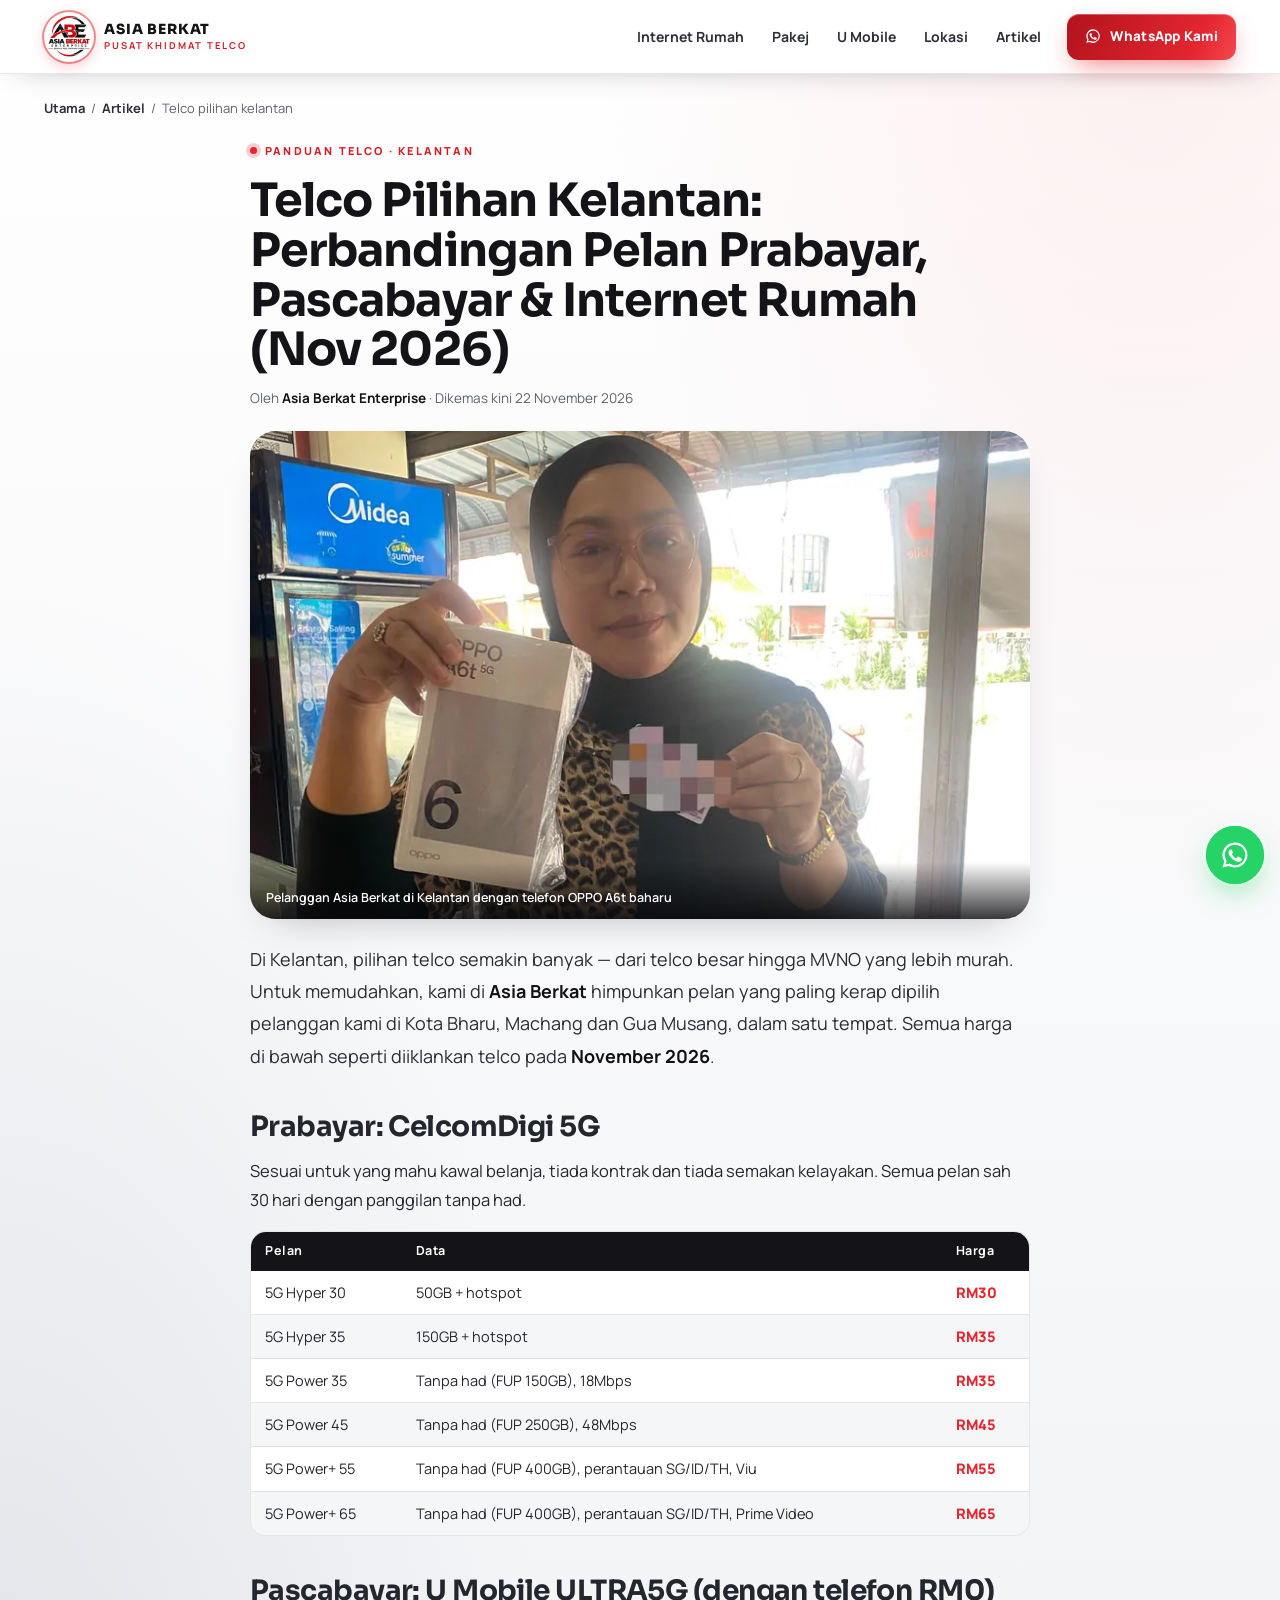
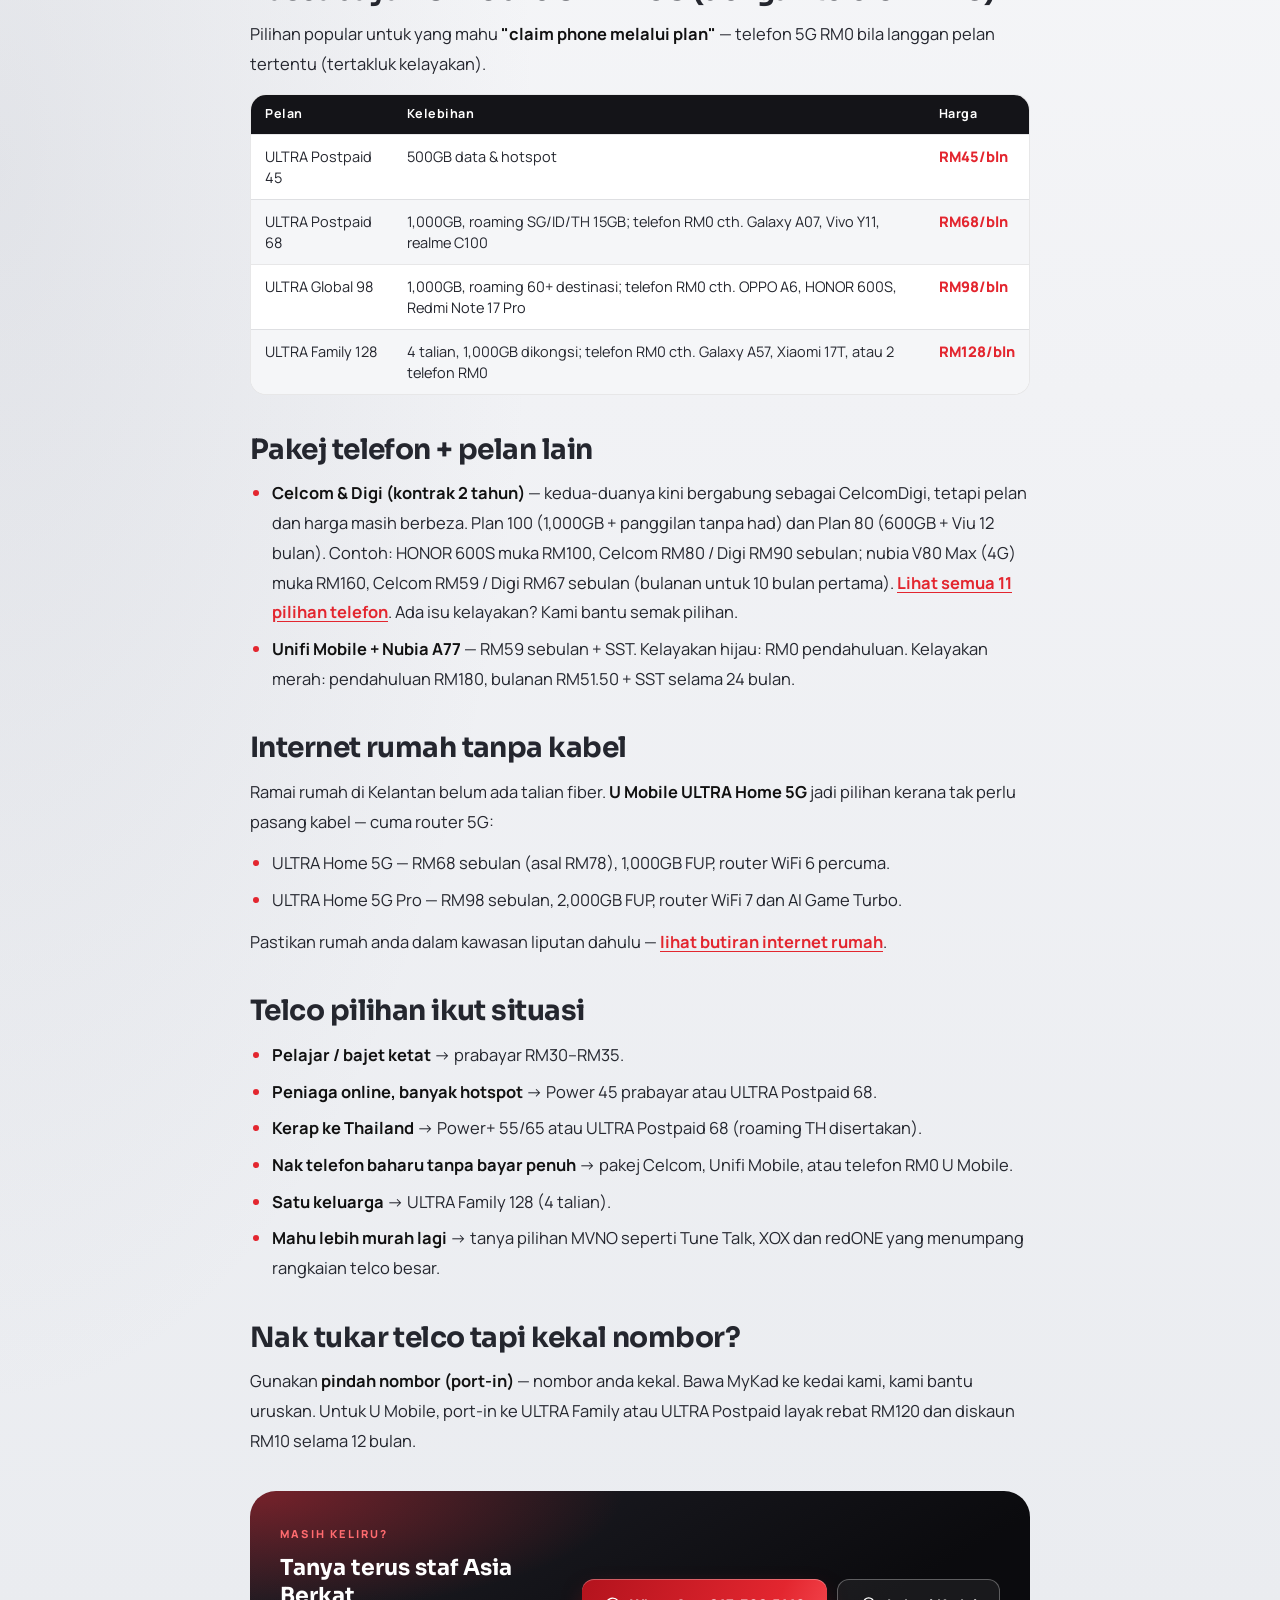
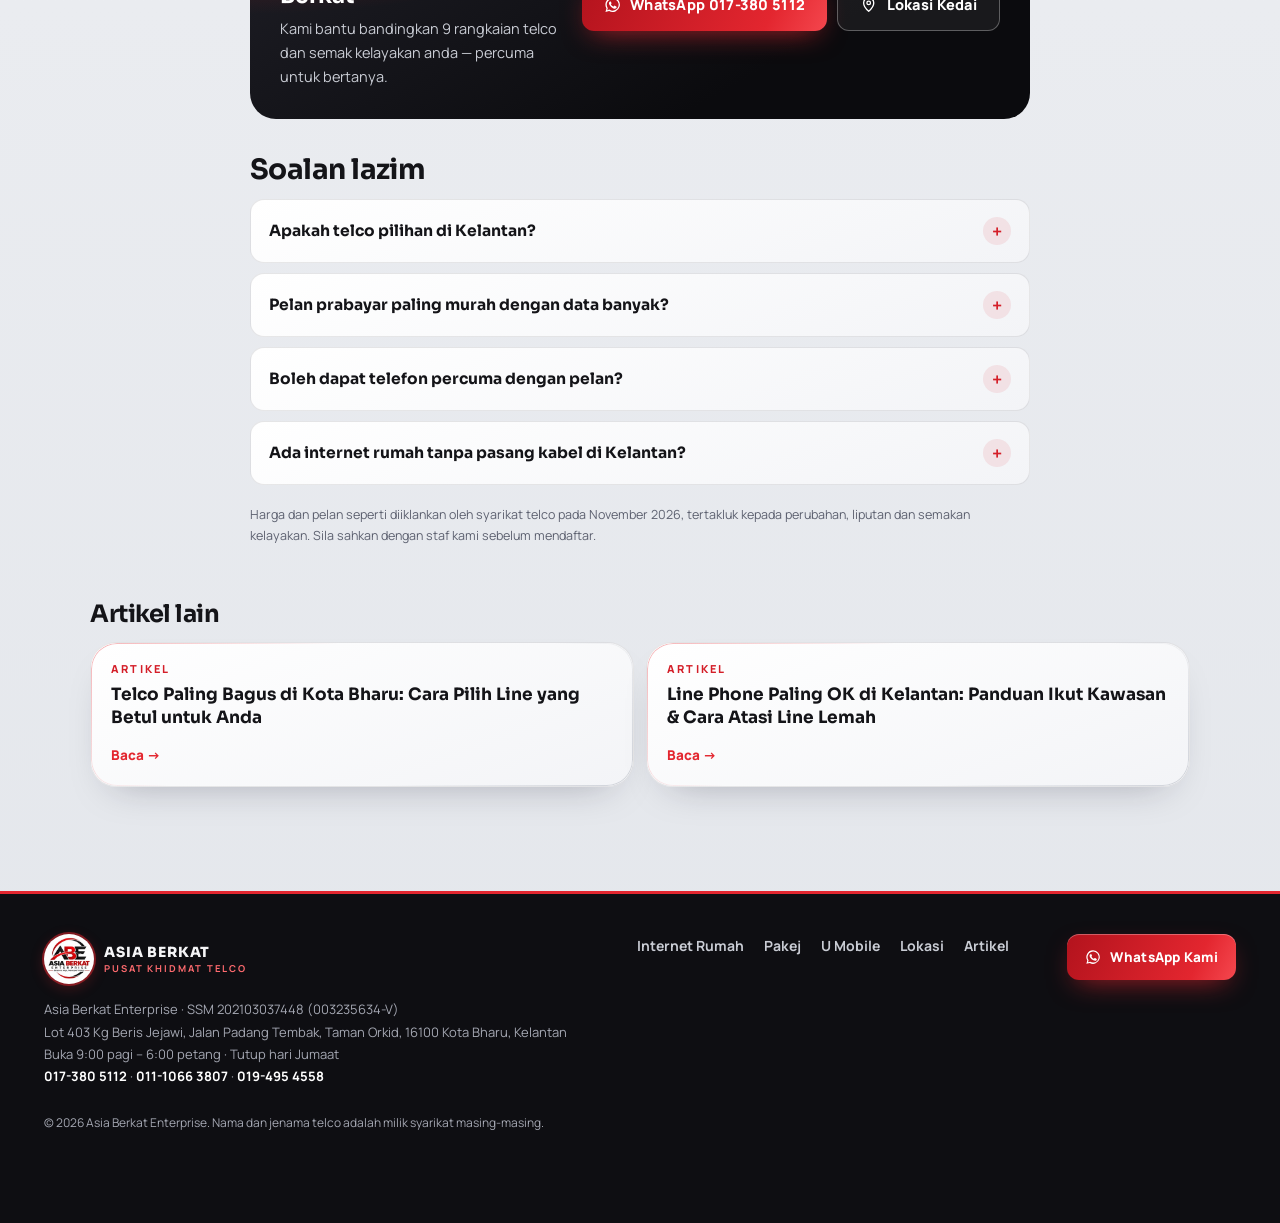
<file: artikel/telco-pilihan-kelantan/index.html>
<!doctype html>
<html lang="ms">
<head>
<meta charset="utf-8">
<meta name="viewport" content="width=device-width, initial-scale=1, viewport-fit=cover">
<title>Telco Pilihan Kelantan 2026: Perbandingan Pelan CelcomDigi, U Mobile &amp; Unifi Mobile</title>
<meta name="description" content="Telco pilihan Kelantan 2026 — bandingkan pelan prabayar CelcomDigi, pascabayar U Mobile ULTRA5G, Unifi Mobile dan internet rumah 5G dalam satu jadual. Panduan Asia Berkat.">
<meta name="theme-color" content="#ffffff">
<meta name="robots" content="index, follow, max-image-preview:large">
<link rel="canonical" href="https://asiaberkat.my/artikel/telco-pilihan-kelantan/">
<meta name="geo.region" content="MY-03">
<meta name="geo.placename" content="Kota Bharu, Kelantan">
<meta property="og:type" content="article">
<meta property="og:locale" content="ms_MY">
<meta property="og:site_name" content="Asia Berkat Enterprise">
<meta property="og:title" content="Telco Pilihan Kelantan 2026: Perbandingan Pelan CelcomDigi, U Mobile &amp; Unifi Mobile">
<meta property="og:description" content="Telco pilihan Kelantan 2026 — bandingkan pelan prabayar CelcomDigi, pascabayar U Mobile ULTRA5G, Unifi Mobile dan internet rumah 5G dalam satu jadual. Panduan Asia Berkat.">
<meta property="og:url" content="https://asiaberkat.my/artikel/telco-pilihan-kelantan/">
<meta property="og:image" content="https://asiaberkat.my/assets/img/c-oppoa6t-a-800.webp">
<meta name="twitter:card" content="summary_large_image">
<link rel="icon" href="../../favicon.png" type="image/png">
<link rel="apple-touch-icon" href="../../apple-touch-icon.png">
<link rel="preconnect" href="https://fonts.googleapis.com">
<link rel="preconnect" href="https://fonts.gstatic.com" crossorigin>
<link rel="preload" as="style" href="https://fonts.googleapis.com/css2?family=Sora:wght@600;700;800&family=Manrope:wght@400;500;600;700;800&display=swap" onload="this.onload=null;this.rel='stylesheet'">
<noscript><link rel="stylesheet" href="https://fonts.googleapis.com/css2?family=Sora:wght@600;700;800&family=Manrope:wght@400;500;600;700;800&display=swap"></noscript>
<link rel="stylesheet" href="../../css/style.css?v=20261123-1">
<script type="application/ld+json">
{
 "@context": "https://schema.org",
 "@graph": [
  {
   "@type": "Article",
   "@id": "https://asiaberkat.my/artikel/telco-pilihan-kelantan/#artikel",
   "headline": "Telco Pilihan Kelantan: Perbandingan Pelan Prabayar, Pascabayar & Internet Rumah (Nov 2026)",
   "description": "Telco pilihan Kelantan 2026 — bandingkan pelan prabayar CelcomDigi, pascabayar U Mobile ULTRA5G, Unifi Mobile dan internet rumah 5G dalam satu jadual. Panduan Asia Berkat.",
   "image": "https://asiaberkat.my/assets/img/c-oppoa6t-a-800.webp",
   "datePublished": "2026-11-22",
   "dateModified": "2026-11-22",
   "inLanguage": "ms-MY",
   "mainEntityOfPage": "https://asiaberkat.my/artikel/telco-pilihan-kelantan/",
   "author": {
    "@type": "Organization",
    "@id": "https://asiaberkat.my/#perniagaan",
    "name": "Asia Berkat Enterprise",
    "url": "https://asiaberkat.my/",
    "logo": "https://asiaberkat.my/assets/img/logo-480.png"
   },
   "publisher": {
    "@type": "Organization",
    "@id": "https://asiaberkat.my/#perniagaan",
    "name": "Asia Berkat Enterprise",
    "url": "https://asiaberkat.my/",
    "logo": "https://asiaberkat.my/assets/img/logo-480.png"
   },
   "keywords": "telco pilihan Kelantan",
   "about": {
    "@id": "https://asiaberkat.my/#perniagaan"
   }
  },
  {
   "@type": "BreadcrumbList",
   "itemListElement": [
    {
     "@type": "ListItem",
     "position": 1,
     "name": "Utama",
     "item": "https://asiaberkat.my/"
    },
    {
     "@type": "ListItem",
     "position": 2,
     "name": "Artikel",
     "item": "https://asiaberkat.my/artikel/"
    },
    {
     "@type": "ListItem",
     "position": 3,
     "name": "Telco Pilihan Kelantan: Perbandingan Pelan Prabayar, Pascabayar & Internet Rumah (Nov 2026)",
     "item": "https://asiaberkat.my/artikel/telco-pilihan-kelantan/"
    }
   ]
  },
  {
   "@type": "FAQPage",
   "mainEntity": [
    {
     "@type": "Question",
     "name": "Apakah telco pilihan di Kelantan?",
     "acceptedAnswer": {
      "@type": "Answer",
      "text": "Bergantung pada kegunaan. Prabayar CelcomDigi sesuai untuk bajet dan kawalan belanja, U Mobile ULTRA5G pascabayar popular untuk claim telefon RM0, dan U Mobile ULTRA Home 5G dipilih untuk internet rumah tanpa kabel. Asia Berkat menguruskan 9 rangkaian supaya anda boleh bandingkan di satu tempat."
     }
    },
    {
     "@type": "Question",
     "name": "Pelan prabayar paling murah dengan data banyak?",
     "acceptedAnswer": {
      "@type": "Answer",
      "text": "Antara pilihan Nov 2026: CelcomDigi 5G Hyper 35 (150GB, RM35) dan 5G Power 35 (tanpa had dengan FUP 150GB, RM35). Semua pelan sah 30 hari dengan panggilan tanpa had."
     }
    },
    {
     "@type": "Question",
     "name": "Boleh dapat telefon percuma dengan pelan?",
     "acceptedAnswer": {
      "@type": "Answer",
      "text": "Boleh. Contohnya U Mobile ULTRA Postpaid 68 (RM68 sebulan) dengan telefon 5G RM0 seperti Samsung Galaxy A07, tertakluk kepada kelayakan dan stok."
     }
    },
    {
     "@type": "Question",
     "name": "Ada internet rumah tanpa pasang kabel di Kelantan?",
     "acceptedAnswer": {
      "@type": "Answer",
      "text": "Ada. U Mobile ULTRA Home 5G dari RM68 sebulan menggunakan router 5G tanpa pemasangan kabel. Liputan perlu disemak dahulu ikut alamat rumah."
     }
    }
   ]
  }
 ]
}
</script>
</head>
<body>
<a class="skip" href="#kandungan">Langkau ke kandungan</a>
<svg width="0" height="0" style="position:absolute" aria-hidden="true">
  <symbol id="i-wa" viewBox="0 0 24 24"><path fill="currentColor" d="M12 2a10 10 0 0 0-8.6 15.1L2 22l5-1.3A10 10 0 1 0 12 2Zm0 18.2a8.2 8.2 0 0 1-4.2-1.2l-.3-.2-3 .8.8-2.9-.2-.3A8.2 8.2 0 1 1 12 20.2Zm4.5-6.1c-.2-.1-1.5-.7-1.7-.8-.2-.1-.4-.1-.6.1l-.8 1c-.1.2-.3.2-.5.1a6.7 6.7 0 0 1-3.3-2.9c-.3-.4.2-.4.7-1.4.1-.2 0-.3 0-.4l-.8-1.8c-.2-.5-.4-.4-.6-.4h-.5a1 1 0 0 0-.7.3 3 3 0 0 0-.9 2.2 5.2 5.2 0 0 0 1.1 2.7 11.8 11.8 0 0 0 4.5 4c1.7.7 2.4.8 3.2.6.5-.1 1.5-.6 1.7-1.2.2-.6.2-1.1.2-1.2-.1-.1-.3-.2-.5-.3Z"/></symbol>
  <symbol id="i-pin" viewBox="0 0 24 24"><path fill="none" stroke="currentColor" stroke-width="1.8" stroke-linecap="round" stroke-linejoin="round" d="M12 21s-7-6.2-7-11.5a7 7 0 1 1 14 0C19 14.8 12 21 12 21Z"/><circle cx="12" cy="9.5" r="2.5" fill="none" stroke="currentColor" stroke-width="1.8"/></symbol>
</svg>
<header class="nav is-scrolled" id="nav">
  <div class="wrap nav__in">
    <a class="brand" href="../../" aria-label="Asia Berkat Enterprise — laman utama">
      <img class="brand__logo" src="../../assets/img/logo-160.webp" width="160" height="160" alt="">
      <span class="brand__txt">ASIA BERKAT<small>Pusat Khidmat Telco</small></span>
    </a>
    <nav class="menu" id="menu" aria-label="Menu utama">
      <a href="../../#internet">Internet Rumah</a>
      <a href="../../#pakej">Pakej</a>
      <a href="../../#umobile">U Mobile</a>
      <a href="../../#lokasi">Lokasi</a>
      <a href="../../artikel/">Artikel</a>
      <a class="btn btn--red menu__cta" href="https://wa.me/60173805112?text=Hai%20Asia%20Berkat%2C%20saya%20nak%20bertanya%20tentang%20urusan%20telco." data-wa target="_blank" rel="noopener"><svg class="ico" aria-hidden="true"><use href="#i-wa"/></svg> WhatsApp Kami</a>
    </nav>
    <a class="btn btn--red nav__cta" href="https://wa.me/60173805112?text=Hai%20Asia%20Berkat%2C%20saya%20nak%20bertanya%20tentang%20urusan%20telco." data-wa target="_blank" rel="noopener"><svg class="ico" aria-hidden="true"><use href="#i-wa"/></svg> WhatsApp</a>
    <button class="burger" id="burger" aria-label="Buka menu" aria-expanded="false" aria-controls="menu"><span></span><span></span><span></span></button>
  </div>
</header>

<main id="kandungan" class="wrap art-wrap">
  <nav class="crumbs" aria-label="Breadcrumb"><a href="../../">Utama</a><span>/</span><a href="../">Artikel</a><span>/</span><span aria-current="page">Telco pilihan kelantan</span></nav>
  <article class="art">
    <header class="art__head">
      <span class="eyebrow"><span class="dot"></span>Panduan Telco · Kelantan</span>
      <h1>Telco Pilihan Kelantan: Perbandingan Pelan Prabayar, Pascabayar &amp; Internet Rumah (Nov 2026)</h1>
      <p class="art__meta">Oleh <strong>Asia Berkat Enterprise</strong> · Dikemas kini <time datetime="2026-11-22">22 November 2026</time></p>
    </header>
    <figure class="art__img"><img src="../../assets/img/c-oppoa6t-a-800.webp" srcset="../../assets/img/c-oppoa6t-a-480.webp 480w, ../../assets/img/c-oppoa6t-a-800.webp 800w" sizes="(min-width:800px) 760px, 100vw" width="800" height="1000" alt="Pelanggan Asia Berkat di Kelantan dengan telefon OPPO A6t baharu" fetchpriority="high"><figcaption>Pelanggan Asia Berkat di Kelantan dengan telefon OPPO A6t baharu</figcaption></figure>
    <div class="art__body">

<p class="art__lead">Di Kelantan, pilihan telco semakin banyak — dari telco besar hingga MVNO yang lebih murah. Untuk memudahkan, kami di <strong>Asia Berkat</strong> himpunkan pelan yang paling kerap dipilih pelanggan kami di Kota Bharu, Machang dan Gua Musang, dalam satu tempat. Semua harga di bawah seperti diiklankan telco pada <strong>November 2026</strong>.</p>

<h2 id="prabayar">Prabayar: CelcomDigi 5G</h2>
<p>Sesuai untuk yang mahu kawal belanja, tiada kontrak dan tiada semakan kelayakan. Semua pelan sah 30 hari dengan panggilan tanpa had.</p>
<div class="art__table"><table>
  <thead><tr><th>Pelan</th><th>Data</th><th>Harga</th></tr></thead>
  <tbody>
    <tr><td>5G Hyper 30</td><td>50GB + hotspot</td><td>RM30</td></tr>
    <tr><td>5G Hyper 35</td><td>150GB + hotspot</td><td>RM35</td></tr>
    <tr><td>5G Power 35</td><td>Tanpa had (FUP 150GB), 18Mbps</td><td>RM35</td></tr>
    <tr><td>5G Power 45</td><td>Tanpa had (FUP 250GB), 48Mbps</td><td>RM45</td></tr>
    <tr><td>5G Power+ 55</td><td>Tanpa had (FUP 400GB), perantauan SG/ID/TH, Viu</td><td>RM55</td></tr>
    <tr><td>5G Power+ 65</td><td>Tanpa had (FUP 400GB), perantauan SG/ID/TH, Prime Video</td><td>RM65</td></tr>
  </tbody>
</table></div>

<h2 id="pascabayar">Pascabayar: U Mobile ULTRA5G (dengan telefon RM0)</h2>
<p>Pilihan popular untuk yang mahu <strong>"claim phone melalui plan"</strong> — telefon 5G RM0 bila langgan pelan tertentu (tertakluk kelayakan).</p>
<div class="art__table"><table>
  <thead><tr><th>Pelan</th><th>Kelebihan</th><th>Harga</th></tr></thead>
  <tbody>
    <tr><td>ULTRA Postpaid 45</td><td>500GB data &amp; hotspot</td><td>RM45/bln</td></tr>
    <tr><td>ULTRA Postpaid 68</td><td>1,000GB, roaming SG/ID/TH 15GB; telefon RM0 cth. Galaxy A07, Vivo Y11, realme C100</td><td>RM68/bln</td></tr>
    <tr><td>ULTRA Global 98</td><td>1,000GB, roaming 60+ destinasi; telefon RM0 cth. OPPO A6, HONOR 600S, Redmi Note 17 Pro</td><td>RM98/bln</td></tr>
    <tr><td>ULTRA Family 128</td><td>4 talian, 1,000GB dikongsi; telefon RM0 cth. Galaxy A57, Xiaomi 17T, atau 2 telefon RM0</td><td>RM128/bln</td></tr>
  </tbody>
</table></div>

<h2 id="pakej-telefon">Pakej telefon + pelan lain</h2>
<ul>
  <li><strong>Celcom &amp; Digi (kontrak 2 tahun)</strong> — kedua-duanya kini bergabung sebagai CelcomDigi, tetapi pelan dan harga masih berbeza. Plan 100 (1,000GB + panggilan tanpa had) dan Plan 80 (600GB + Viu 12 bulan). Contoh: HONOR 600S muka RM100, Celcom RM80 / Digi RM90 sebulan; nubia V80 Max (4G) muka RM160, Celcom RM59 / Digi RM67 sebulan (bulanan untuk 10 bulan pertama). <a href="../../#celcomdigi">Lihat semua 11 pilihan telefon</a>. Ada isu kelayakan? Kami bantu semak pilihan.</li>
  <li><strong>Unifi Mobile + Nubia A77</strong> — RM59 sebulan + SST. Kelayakan hijau: RM0 pendahuluan. Kelayakan merah: pendahuluan RM180, bulanan RM51.50 + SST selama 24 bulan.</li>
</ul>

<h2 id="internet-rumah">Internet rumah tanpa kabel</h2>
<p>Ramai rumah di Kelantan belum ada talian fiber. <strong>U Mobile ULTRA Home 5G</strong> jadi pilihan kerana tak perlu pasang kabel — cuma router 5G:</p>
<ul>
  <li>ULTRA Home 5G — RM68 sebulan (asal RM78), 1,000GB FUP, router WiFi 6 percuma.</li>
  <li>ULTRA Home 5G Pro — RM98 sebulan, 2,000GB FUP, router WiFi 7 dan AI Game Turbo.</li>
</ul>
<p>Pastikan rumah anda dalam kawasan liputan dahulu — <a href="../../#internet">lihat butiran internet rumah</a>.</p>

<h2 id="ikut-situasi">Telco pilihan ikut situasi</h2>
<ul>
  <li><strong>Pelajar / bajet ketat</strong> → prabayar RM30–RM35.</li>
  <li><strong>Peniaga online, banyak hotspot</strong> → Power 45 prabayar atau ULTRA Postpaid 68.</li>
  <li><strong>Kerap ke Thailand</strong> → Power+ 55/65 atau ULTRA Postpaid 68 (roaming TH disertakan).</li>
  <li><strong>Nak telefon baharu tanpa bayar penuh</strong> → pakej Celcom, Unifi Mobile, atau telefon RM0 U Mobile.</li>
  <li><strong>Satu keluarga</strong> → ULTRA Family 128 (4 talian).</li>
  <li><strong>Mahu lebih murah lagi</strong> → tanya pilihan MVNO seperti Tune Talk, XOX dan redONE yang menumpang rangkaian telco besar.</li>
</ul>

<h2 id="pindah">Nak tukar telco tapi kekal nombor?</h2>
<p>Gunakan <strong>pindah nombor (port-in)</strong> — nombor anda kekal. Bawa MyKad ke kedai kami, kami bantu uruskan. Untuk U Mobile, port-in ke ULTRA Family atau ULTRA Postpaid layak rebat RM120 dan diskaun RM10 selama 12 bulan.</p>

    </div>
    <aside class="art__cta">
      <div><span class="eyebrow">Masih keliru?</span><b>Tanya terus staf Asia Berkat</b><p>Kami bantu bandingkan 9 rangkaian telco dan semak kelayakan anda — percuma untuk bertanya.</p></div>
      <div class="art__cta-btns">
        <a class="btn btn--red btn--lg" href="https://wa.me/60173805112?text=Hai%20Asia%20Berkat%2C%20saya%20baca%20artikel%20%22Telco%20Pilihan%20Kelantan%3A%20Perbandingan%20Pelan%20Prabayar%2C%20Pascabayar%20%26%20Internet%20Rumah%20%28Nov%202026%29%22%20dan%20nak%20bertanya." data-wa target="_blank" rel="noopener"><svg class="ico" aria-hidden="true"><use href="#i-wa"/></svg> WhatsApp 017-380 5112</a>
        <a class="btn btn--line btn--lg" href="../../#lokasi"><svg class="ico" aria-hidden="true"><use href="#i-pin"/></svg> Lokasi Kedai</a>
      </div>
    </aside>
    <section class="art__faq" aria-labelledby="faq-h">
      <h2 id="faq-h">Soalan lazim</h2>
      <div class="faq">
<details><summary>Apakah telco pilihan di Kelantan?</summary><p>Bergantung pada kegunaan. Prabayar CelcomDigi sesuai untuk bajet dan kawalan belanja, U Mobile ULTRA5G pascabayar popular untuk claim telefon RM0, dan U Mobile ULTRA Home 5G dipilih untuk internet rumah tanpa kabel. Asia Berkat menguruskan 9 rangkaian supaya anda boleh bandingkan di satu tempat.</p></details>
<details><summary>Pelan prabayar paling murah dengan data banyak?</summary><p>Antara pilihan Nov 2026: CelcomDigi 5G Hyper 35 (150GB, RM35) dan 5G Power 35 (tanpa had dengan FUP 150GB, RM35). Semua pelan sah 30 hari dengan panggilan tanpa had.</p></details>
<details><summary>Boleh dapat telefon percuma dengan pelan?</summary><p>Boleh. Contohnya U Mobile ULTRA Postpaid 68 (RM68 sebulan) dengan telefon 5G RM0 seperti Samsung Galaxy A07, tertakluk kepada kelayakan dan stok.</p></details>
<details><summary>Ada internet rumah tanpa pasang kabel di Kelantan?</summary><p>Ada. U Mobile ULTRA Home 5G dari RM68 sebulan menggunakan router 5G tanpa pemasangan kabel. Liputan perlu disemak dahulu ikut alamat rumah.</p></details>
      </div>
    </section>
    <p class="art__note">Harga dan pelan seperti diiklankan oleh syarikat telco pada November 2026, tertakluk kepada perubahan, liputan dan semakan kelayakan. Sila sahkan dengan staf kami sebelum mendaftar.</p>
  </article>
  <section class="art__more" aria-labelledby="more-h">
    <h2 id="more-h">Artikel lain</h2>
    <div class="acards">
<a class="tile acard" href="../telco-paling-bagus-kota-bharu/"><span class="eyebrow">Artikel</span><b>Telco Paling Bagus di Kota Bharu: Cara Pilih Line yang Betul untuk Anda</b><span class="acard__go">Baca →</span></a>
<a class="tile acard" href="../line-phone-paling-ok-kelantan/"><span class="eyebrow">Artikel</span><b>Line Phone Paling OK di Kelantan: Panduan Ikut Kawasan &amp; Cara Atasi Line Lemah</b><span class="acard__go">Baca →</span></a>
    </div>
  </section>
</main>

<footer class="foot">
  <div class="wrap foot__in">
    <div>
      <a class="brand" href="../../"><img class="brand__logo" src="../../assets/img/logo-160.webp" width="160" height="160" alt=""><span class="brand__txt">ASIA BERKAT<small>Pusat Khidmat Telco</small></span></a>
      <p class="muted foot__reg">Asia Berkat Enterprise · SSM 202103037448 (003235634-V)<br>Lot 403 Kg Beris Jejawi, Jalan Padang Tembak, Taman Orkid, 16100 Kota Bharu, Kelantan<br>Buka 9:00 pagi – 6:00 petang · Tutup hari Jumaat<br><a href="tel:+60173805112">017-380 5112</a> · <a href="tel:+601110663807">011-1066 3807</a> · <a href="tel:+60194954558">019-495 4558</a></p>
    </div>
    <nav class="foot__nav" aria-label="Pautan footer">
      <a href="../../#internet">Internet Rumah</a><a href="../../#pakej">Pakej</a><a href="../../#umobile">U Mobile</a><a href="../../#lokasi">Lokasi</a><a href="../../artikel/">Artikel</a>
    </nav>
    <a class="btn btn--red" href="https://wa.me/60173805112?text=Hai%20Asia%20Berkat%2C%20saya%20nak%20bertanya%20tentang%20urusan%20telco." data-wa target="_blank" rel="noopener"><svg class="ico" aria-hidden="true"><use href="#i-wa"/></svg> WhatsApp Kami</a>
  </div>
  <p class="wrap foot__copy">© 2026 Asia Berkat Enterprise. Nama dan jenama telco adalah milik syarikat masing-masing.</p>
</footer>
<a class="fab" href="https://wa.me/60173805112?text=Hai%20Asia%20Berkat%2C%20saya%20nak%20bertanya%20tentang%20urusan%20telco." data-wa target="_blank" rel="noopener" aria-label="WhatsApp Asia Berkat"><svg class="ico" aria-hidden="true"><use href="#i-wa"/></svg></a>
<script>
(function(){var b=document.getElementById('burger'),m=document.getElementById('menu');
b.addEventListener('click',function(){var o=!m.classList.contains('is-open');m.classList.toggle('is-open',o);b.setAttribute('aria-expanded',String(o));});
document.addEventListener('keydown',function(e){if(e.key==='Escape'){m.classList.remove('is-open');b.setAttribute('aria-expanded','false');}});})();
</script>
</body>
</html>
</file>
<file: css/style.css>
/* =========================================================
   Asia Berkat Enterprise — Premium Bento (warna logo ABE)
   Tema: Latar putih-perak · warna tema hitam & merah   |   Mobile-first
   ========================================================= */
:root{
  --ink-950:#07070a;
  --ink-900:#0e0e12;
  --ink-800:#16161c;
  --ink-700:#202028;
  --ink-600:#2c2c36;
  --red:#e3262f;
  --red-hi:#d41f29;
  --red-lo:#a5121b;
  --silver:#5f6371;
  --silver-hi:#16161c;
  --text:#141418;
  --muted:#5d6170;
  --line:rgba(20,20,30,.1);
  --line-red:rgba(227,38,47,.45);
  --g-red:linear-gradient(115deg,#b3131d 0%,#e3262f 40%,#ff5a60 60%,#d01f28 100%);
  --g-text:linear-gradient(100deg,#c8121c,#ec333b 50%,#b10f18);
  --g-text-dk:linear-gradient(100deg,#ff4b52,#ff8a8d 50%,#ff3640);
  --g-silver:linear-gradient(115deg,#7e828e,#eef0f4 45%,#a9adb8 70%,#e2e4ea);
  --g-card:linear-gradient(160deg,#ffffff,#f3f4f7);
  --wa:#25d366;
  --r-xl:26px;--r-lg:20px;--r-md:14px;--r-sm:12px;
  --shadow:0 18px 40px -24px rgba(20,20,40,.35);
  --ease:cubic-bezier(.2,.7,.2,1);
  --f-head:'Sora','Manrope',ui-sans-serif,system-ui,sans-serif;
  --f-body:'Manrope',ui-sans-serif,system-ui,-apple-system,'Segoe UI',Roboto,Arial,sans-serif;
  --nav-h:66px;
}
*,*::before,*::after{box-sizing:border-box}
[hidden]{display:none!important}
html{background:#e3e6eb;scroll-behavior:smooth;scroll-padding-top:calc(var(--nav-h) + 12px);-webkit-text-size-adjust:100%}
body{
  margin:0;color:var(--text);font:400 15px/1.65 var(--f-body);
  background:
    radial-gradient(ellipse 70% 40% at 90% -5%,rgba(227,38,47,.08),transparent 65%),
    radial-gradient(ellipse 60% 40% at 0% 40%,rgba(150,156,170,.18),transparent 70%),
    linear-gradient(180deg,#ffffff 0%,#f1f2f5 45%,#e3e6eb 100%);
  -webkit-font-smoothing:antialiased;overflow-x:hidden;
}
img,iframe{display:block;max-width:100%}
img{height:auto}
a{color:inherit;text-decoration:none}
button{font:inherit;color:inherit;cursor:pointer;background:none;border:0}
h1,h2,h3{margin:0;font-family:var(--f-head);font-weight:700;letter-spacing:-.02em;line-height:1.08}
em{font-style:normal;background:var(--g-text);-webkit-background-clip:text;background-clip:text;color:transparent}
.wrap{width:100%;max-width:1240px;margin:0 auto;padding-inline:16px}
.skip{position:absolute;left:-999px;top:8px;z-index:200;background:var(--red);color:#fff;padding:10px 14px;border-radius:8px}
.skip:focus{left:8px}
:focus-visible{outline:2px solid var(--red-hi);outline-offset:3px;border-radius:6px}
.ico{width:1.2em;height:1.2em;flex:none}
.ico--xl{width:30px;height:30px}
.muted{color:var(--muted)}
.small{font-size:12.5px}

.eyebrow{display:inline-flex;align-items:center;gap:8px;font:800 11px/1 var(--f-body);letter-spacing:.2em;text-transform:uppercase;color:var(--red-hi)}
.eyebrow .dot{width:7px;height:7px;border-radius:50%;background:var(--red);box-shadow:0 0 0 4px rgba(227,38,47,.22);animation:pulse 2.4s infinite}
.sub{color:var(--muted);max-width:640px;margin:12px 0 0;font-size:15px}
.sub strong{color:var(--text)}
.note{color:var(--muted);font-size:12px;margin:16px 0 0}

/* ---------- Buttons ---------- */
.btn{position:relative;display:inline-flex;align-items:center;justify-content:center;gap:9px;min-height:46px;padding:12px 18px;border-radius:var(--r-sm);font:800 13.5px/1.1 var(--f-body);letter-spacing:.02em;white-space:nowrap;overflow:hidden;transition:transform .3s var(--ease),box-shadow .3s var(--ease),border-color .3s,background .3s}
.btn--lg{min-height:52px;padding:15px 22px;font-size:14.5px}
.btn--red{background:var(--g-red);background-size:200% 100%;color:#fff;box-shadow:0 10px 28px -10px rgba(227,38,47,.75),inset 0 1px 0 rgba(255,255,255,.3)}
.btn--red::after{content:"";position:absolute;inset:0;background:linear-gradient(100deg,transparent 30%,rgba(255,255,255,.4) 50%,transparent 70%);transform:translateX(-120%);transition:transform .8s var(--ease)}
.btn--red:hover{transform:translateY(-2px);box-shadow:0 16px 34px -10px rgba(227,38,47,.85)}
.btn--red:hover::after{transform:translateX(120%)}
.btn--ghost{border:1px solid rgba(255,255,255,.22);color:var(--silver-hi);background:rgba(14,14,18,.4);backdrop-filter:blur(8px)}
.btn--ghost:hover{border-color:var(--red-hi);background:rgba(227,38,47,.12);transform:translateY(-2px)}
.btn--line{border:1px solid rgba(201,204,212,.28);color:var(--silver-hi)}
.btn--line:hover{border-color:var(--silver);background:rgba(201,204,212,.08)}

/* ---------- NAV ---------- */
.nav{position:sticky;top:0;z-index:50;height:var(--nav-h);background:rgba(10,10,13,.72);backdrop-filter:blur(18px) saturate(1.3);-webkit-backdrop-filter:blur(18px) saturate(1.3);border-bottom:1px solid transparent;transition:background .3s,border-color .3s,box-shadow .3s}
.nav.is-scrolled{background:rgba(10,10,13,.94);border-color:var(--line);box-shadow:0 10px 30px -15px rgba(0,0,0,.8)}
.nav__in{height:100%;display:flex;align-items:center;gap:12px}
.brand{display:flex;align-items:center;gap:10px;margin-right:auto;min-width:0}
.brand__logo{width:44px;height:44px;border-radius:50%;background:#fff;box-shadow:0 0 0 2px rgba(227,38,47,.5),0 4px 14px rgba(227,38,47,.25)}
.brand__txt{font:800 14px/1.1 var(--f-head);letter-spacing:.06em;white-space:nowrap}
.brand__txt small{display:block;margin-top:4px;font:700 9.5px/1 var(--f-body);letter-spacing:.2em;text-transform:uppercase;color:var(--red-hi)}
.nav__cta{min-height:40px;padding:10px 14px;font-size:12.5px}
.burger{width:44px;height:44px;display:grid;place-content:center;gap:5px;border:1px solid var(--line);border-radius:12px}
.burger span{display:block;width:20px;height:2px;border-radius:2px;background:var(--silver-hi);transition:transform .3s var(--ease),opacity .2s}
.burger[aria-expanded="true"] span:nth-child(1){transform:translateY(7px) rotate(45deg)}
.burger[aria-expanded="true"] span:nth-child(2){opacity:0}
.burger[aria-expanded="true"] span:nth-child(3){transform:translateY(-7px) rotate(-45deg)}
.menu{position:fixed;top:var(--nav-h);left:0;right:0;display:flex;flex-direction:column;gap:2px;padding:14px 16px 22px;background:rgba(10,10,13,.97);border-bottom:1px solid var(--line);transform:translateY(-8px);opacity:0;visibility:hidden;transition:.3s var(--ease)}
.menu.is-open{transform:none;opacity:1;visibility:visible}
.menu a:not(.btn){padding:13px 6px;border-bottom:1px solid var(--line);color:var(--silver);font-weight:700}
.menu a:not(.btn):hover,.menu a.is-active{color:var(--red-hi)}
.menu__cta{margin-top:12px}
@media (max-width:400px){.nav__cta{display:none}}

/* ---------- Tiles ---------- */
.tile{position:relative;overflow:hidden;border-radius:var(--r-xl);border:1px solid var(--line);background:var(--g-card);box-shadow:var(--shadow);isolation:isolate;min-width:0}
.tile::before{content:"";position:absolute;inset:0;border-radius:inherit;padding:1px;background:linear-gradient(140deg,rgba(255,90,96,.55),transparent 35%,transparent 65%,rgba(201,204,212,.3));-webkit-mask:linear-gradient(#000 0 0) content-box,linear-gradient(#000 0 0);-webkit-mask-composite:xor;mask-composite:exclude;pointer-events:none;z-index:3}
.tag{display:inline-flex;align-items:center;gap:7px;padding:6px 11px;border-radius:999px;background:rgba(227,38,47,.13);border:1px solid rgba(227,38,47,.35);color:#ffd0d2;font:700 11.5px/1.2 var(--f-body);letter-spacing:.02em}
.tag .ico{width:15px;height:15px;color:var(--red-hi)}
.list{list-style:none;margin:14px 0 0;padding:0;display:grid;gap:9px}
.list li{display:flex;gap:9px;align-items:flex-start;color:#dcdde3;font-size:14px;line-height:1.45}
.list .ico{width:17px;height:17px;margin-top:1px;color:var(--red-hi)}
.list b{color:#fff}

/* ---------- HERO ---------- */
.hero{padding-top:14px}
.hero__grid{display:grid;gap:12px;grid-template-columns:minmax(0,1fr)}
.tile--hero{min-height:520px;display:flex;align-items:flex-end;background:
  radial-gradient(ellipse 90% 70% at 100% 0%,rgba(227,38,47,.42),transparent 60%),
  radial-gradient(ellipse 60% 60% at 0% 100%,rgba(227,38,47,.16),transparent 70%),
  linear-gradient(160deg,#1c1c23,#0b0b0e)}
.hero__glow{position:absolute;right:-90px;top:-90px;width:320px;height:320px;border-radius:50%;border:44px solid rgba(227,38,47,.16);box-shadow:0 0 0 30px rgba(227,38,47,.06);animation:spin 26s linear infinite;z-index:-1}
.hero__glow::after{content:"";position:absolute;inset:-80px;border-radius:50%;border:2px dashed rgba(255,255,255,.08)}
.hero__copy{padding:26px 20px}
.h1-kicker{display:block;font:700 11.5px/1.5 var(--f-body);letter-spacing:.08em;text-transform:uppercase;color:var(--muted);margin-bottom:12px}
.hero h1{font-size:clamp(38px,9.5vw,74px);margin:14px 0 14px}
.lead{color:#dedfe5;max-width:560px;margin:0;font-size:15.5px}
.lead strong{color:#fff}
.hero__actions{display:flex;flex-wrap:wrap;gap:10px;margin-top:22px}
.hero__ticks{list-style:none;display:flex;flex-wrap:wrap;gap:8px 16px;margin:20px 0 0;padding:0;color:var(--silver);font-size:13px;font-weight:600}
.hero__ticks li{display:flex;align-items:center;gap:6px}
.hero__ticks .ico{width:16px;height:16px;color:var(--red-hi)}
.tile--logo{display:grid;place-items:center;padding:18px;background:radial-gradient(circle at 50% 45%,#fff 0 58%,#f1f1f4 100%)}
.tile--logo img{width:min(100%,330px);animation:float 7s ease-in-out infinite}
.tile--promo{display:flex;flex-direction:column;gap:14px;padding:20px;background:linear-gradient(140deg,#c2141e,#e3262f 45%,#7d0c13);border-color:rgba(255,255,255,.15)}
.tile--promo .eyebrow{color:#fff}
.promo__row{display:grid;grid-template-columns:repeat(3,minmax(0,1fr));gap:8px}
.promo__row div{background:rgba(0,0,0,.22);border-radius:12px;padding:10px}
.promo__row small{display:block;font-size:11px;color:#ffdcdd;font-weight:600}
.promo__row b{font:800 clamp(20px,5vw,26px)/1.1 var(--f-head)}
.promo__go{font-weight:800;font-size:13px}
.tile--promo:hover .promo__go span{display:inline-block;transform:translateX(4px);transition:transform .3s}
.tile--faces{display:flex;align-items:center;gap:14px;padding:16px 18px;transition:border-color .3s}
.tile--faces:hover{border-color:var(--line-red)}
.faces{display:flex;flex:none}
.faces img{width:46px;height:46px;border-radius:50%;object-fit:cover;border:2px solid var(--ink-800);margin-left:-12px}
.faces img:first-child{margin-left:0}
.tile--faces strong{display:block;margin-top:5px;font:700 15.5px/1.3 var(--f-head)}
.tile--faces > div:last-of-type{min-width:0;flex:1}
.arrow{margin-left:auto;width:36px;height:36px;flex:none;display:grid;place-items:center;border-radius:50%;border:1px solid var(--line);transition:.3s var(--ease)}
.tile--faces:hover .arrow{background:var(--red);border-color:var(--red);transform:translateX(3px)}
.tile--stats{display:grid;grid-template-columns:repeat(2,minmax(0,1fr));gap:1px;background:var(--line);padding:0}
.stat{display:flex;flex-direction:column;justify-content:center;padding:16px;background:linear-gradient(150deg,#1d1d24,#121217);min-width:0}
.stat b{font:800 clamp(26px,6vw,34px)/1 var(--f-head);background:var(--g-text);-webkit-background-clip:text;background-clip:text;color:transparent}
.stat span{color:var(--muted);font-size:12px;line-height:1.35;margin-top:7px}

.marquee{margin-top:12px;overflow:hidden;border-radius:999px;border:1px solid var(--line);background:rgba(22,22,28,.7);-webkit-mask:linear-gradient(90deg,transparent,#000 8%,#000 92%,transparent);mask:linear-gradient(90deg,transparent,#000 8%,#000 92%,transparent)}
.marquee__track{display:flex;width:max-content;list-style:none;margin:0;padding:12px 0;animation:marquee 30s linear infinite}
.marquee__track li{display:flex;align-items:center;gap:22px;padding-right:22px;white-space:nowrap;font:800 13px/1 var(--f-head);letter-spacing:.08em;text-transform:uppercase;color:var(--silver)}
.marquee__track li::after{content:"";width:6px;height:6px;border-radius:50%;background:var(--red)}

/* ---------- Sections ---------- */
.section{padding-top:84px}
.head{margin-bottom:26px}
.head h2,.about h2,.cta h2{font-size:clamp(30px,6.4vw,50px);margin-top:12px;max-width:900px}

/* ---------- Pakej ---------- */
.pk{display:grid;gap:12px;grid-template-columns:minmax(0,1fr)}
.pkg{padding:22px;display:flex;flex-direction:column;transition:transform .4s var(--ease),border-color .4s}
.pkg:hover{transform:translateY(-5px);border-color:var(--line-red)}
.pkg h3{font-size:22px;margin-top:14px}
.big{margin:12px 0 0;font:800 40px/1 var(--f-head);background:var(--g-text);-webkit-background-clip:text;background-clip:text;color:transparent}
.big small{font:600 13px/1 var(--f-body);color:var(--muted);-webkit-text-fill-color:var(--muted)}
.pkg__cta{display:flex;flex-wrap:wrap;gap:8px;margin-top:auto;padding-top:20px}
.pkg__img{position:relative;overflow:hidden;border-radius:var(--r-lg);aspect-ratio:4/5;background:var(--ink-700)}
.pkg__img img{width:100%;height:100%;object-fit:cover;transition:transform 1.2s var(--ease)}
.pkg:hover .pkg__img img{transform:scale(1.05)}
.badge{position:absolute;left:12px;top:12px;padding:7px 12px;border-radius:999px;background:var(--g-red);color:#fff;font:800 11px/1 var(--f-body);letter-spacing:.08em;text-transform:uppercase;box-shadow:0 6px 18px -6px rgba(0,0,0,.6)}
.pkg--feature{padding:14px;gap:18px;background:linear-gradient(150deg,rgba(227,38,47,.18),rgba(18,18,23,.9) 55%)}
.pkg--feature .pkg__body{display:flex;flex-direction:column;padding:4px 8px 8px}
.pkg--feature h3{font-size:clamp(24px,5vw,32px)}
.price3{display:grid;grid-template-columns:repeat(3,minmax(0,1fr));gap:8px;margin-top:18px}
.price3 div{padding:12px;border-radius:14px;background:rgba(0,0,0,.3);border:1px solid var(--line)}
.price3 small{display:block;color:var(--muted);font-size:11.5px;font-weight:600}
.price3 b{display:block;margin-top:4px;font:800 clamp(19px,4.6vw,28px)/1.05 var(--f-head)}
.price3 div:nth-child(2) b{background:var(--g-text);-webkit-background-clip:text;background-clip:text;color:transparent}
.callout{display:flex;gap:12px;align-items:flex-start;margin-top:16px;padding:14px;border-radius:14px;background:rgba(227,38,47,.1);border:1px dashed rgba(255,107,111,.45)}
.callout .ico{width:22px;height:22px;color:var(--red-hi);margin-top:2px}
.callout p{margin:0;font-size:14px;color:#e6e6eb}
.callout strong{color:#fff}
.ptable{margin-top:16px;display:grid;border-radius:14px;overflow:hidden;border:1px solid var(--line)}
.ptable div{display:grid;grid-template-columns:minmax(0,1fr) auto;gap:2px 12px;align-items:center;padding:11px 14px;background:rgba(0,0,0,.2)}
.ptable div:nth-child(odd){background:rgba(255,255,255,.03)}
.ptable span:first-child{font-weight:800;color:#fff;font-size:14px}
.ptable span:nth-child(2){grid-column:1;color:var(--muted);font-size:12.5px}
.ptable b{grid-row:1/3;grid-column:2;font:800 19px/1 var(--f-head);color:var(--red-hi)}
.pkg--home{padding:14px;gap:16px}
.pkg--home .pkg__body{display:flex;flex-direction:column;padding:4px 8px 8px}
.pkg--home .pkg__img{aspect-ratio:4/3}

/* ---------- Telefon ---------- */
.phones{display:grid;gap:12px;grid-template-columns:repeat(2,minmax(0,1fr))}
.ph{display:flex;flex-direction:column;padding:10px;transition:transform .4s var(--ease),border-color .4s}
.ph:hover{transform:translateY(-5px);border-color:var(--line-red)}
.ph__img{position:relative;overflow:hidden;border-radius:16px;aspect-ratio:4/5;background:#fff}
.ph__img img{width:100%;height:100%;object-fit:cover;transition:transform 1.2s var(--ease)}
.ph__img--prod img{object-fit:contain;padding:8px}
.ph:hover .ph__img img{transform:scale(1.05)}
.ph__5g{position:absolute;right:8px;top:8px;padding:4px 8px;border-radius:8px;background:rgba(10,10,13,.8);color:#fff;font:800 10.5px/1 var(--f-body)}
.ph__body{padding:12px 6px 4px;display:flex;flex-direction:column;flex:1}
.ph__brand{font:700 10.5px/1 var(--f-body);letter-spacing:.16em;text-transform:uppercase;color:var(--red-hi)}
.ph h3{font-size:17px;margin-top:6px}
.ph .btn{margin-top:12px;min-height:40px;padding:10px 12px;font-size:12.5px;width:100%}
.ph__body .btn{margin-top:auto}
.ph__body h3{margin-bottom:12px}

/* ---------- Kami Bantu ---------- */
.pain{display:grid;gap:12px;grid-template-columns:minmax(0,1fr)}
.pcard{position:relative;padding:22px;border-radius:var(--r-lg);border:1px solid var(--line);background:var(--g-card);display:flex;flex-direction:column;transition:transform .4s var(--ease),border-color .4s}
.pcard:hover{transform:translateY(-4px);border-color:var(--line-red)}
.pcard__ico{width:46px;height:46px;display:grid;place-items:center;border-radius:14px;background:rgba(227,38,47,.14);color:var(--red-hi)}
.pcard__ico .ico{width:23px;height:23px}
.pcard h3{font-size:19px;margin-top:16px}
.pcard p{color:var(--muted);margin:8px 0 16px;font-size:14px}
.pcard__cta{margin-top:auto;font-weight:800;font-size:13.5px;color:var(--red-hi)}
.pcard__cta:hover{color:#fff}

/* ---------- Galeri ---------- */
.gal{display:grid;gap:10px;grid-template-columns:repeat(2,minmax(0,1fr))}
.gal button{position:relative;overflow:hidden;border-radius:18px;aspect-ratio:4/5;border:1px solid var(--line);background:var(--ink-700);padding:0}
.gal img{width:100%;height:100%;object-fit:cover;transition:transform 1s var(--ease)}
.gal button:hover img{transform:scale(1.06)}
.gal figcaption,.gal .cap{position:absolute;inset:auto 0 0 0;padding:28px 12px 10px;background:linear-gradient(0deg,rgba(7,7,10,.92),transparent);font:700 12.5px/1.3 var(--f-body);text-align:left;color:#fff}

/* ---------- Cara ---------- */
.steps{list-style:none;margin:0;padding:0;display:grid;gap:12px;grid-template-columns:minmax(0,1fr)}
.step{padding:22px;border-radius:var(--r-lg);border:1px solid var(--line);background:var(--g-card)}
.step__n{font:800 38px/1 var(--f-head);background:var(--g-silver);-webkit-background-clip:text;background-clip:text;color:transparent}
.step h3{font-size:19px;margin-top:12px}
.step p{color:var(--muted);margin:8px 0 0;font-size:14px}

/* ---------- Lokasi ---------- */
.loc{display:grid;gap:12px;grid-template-columns:minmax(0,1fr)}
.loc__list{display:grid;gap:10px;grid-template-columns:minmax(0,1fr);align-content:start}
.br{padding:16px;border-radius:var(--r-lg);border:1px solid var(--line);background:var(--g-card);transition:border-color .3s,background .3s}
.br.is-on{border-color:var(--red);background:linear-gradient(150deg,rgba(227,38,47,.16),rgba(18,18,23,.9))}
.br__pick{display:flex;gap:12px;width:100%;text-align:left;align-items:flex-start}
.br__pick .ico{width:22px;height:22px;color:var(--red-hi);margin-top:2px}
.br__pick strong{display:block;font:700 16px/1.25 var(--f-head)}
.br__pick small{display:block;margin-top:5px;color:var(--muted);font-size:13px;line-height:1.45;overflow-wrap:anywhere}
.br__lbl{display:inline-block;margin-left:6px;padding:3px 8px;border-radius:999px;background:var(--red);font:800 9.5px/1.2 var(--f-body);letter-spacing:.08em;text-transform:uppercase;vertical-align:middle;color:#fff}
.br__go{display:flex;flex-wrap:wrap;gap:8px;margin-top:12px;padding-left:34px}
.br__go a{display:inline-flex;align-items:center;gap:6px;padding:8px 12px;border-radius:10px;border:1px solid var(--line);font-weight:700;font-size:12.5px;color:var(--silver-hi)}
.br__go a:hover{border-color:var(--red-hi)}
.br__go .ico{width:16px;height:16px}
.loc__call{padding:18px;display:grid;gap:4px}
.loc__call a{display:flex;align-items:center;gap:10px;padding:10px 0;border-bottom:1px solid var(--line);font:700 17px/1.2 var(--f-head)}
.loc__call a:last-child{border:0}
.loc__call a .ico{color:var(--red-hi)}
.loc__call a:first-of-type .ico{color:var(--wa)}
.loc__call small{font:600 11px/1 var(--f-body);color:var(--muted);margin-left:auto}
.loc__map{min-height:380px;padding:0}
.loc__map iframe{position:absolute;inset:0;width:100%;height:100%;border:0;filter:grayscale(.2) contrast(1.05)}
.loc__ph{position:absolute;inset:0;display:grid;place-content:center;justify-items:center;gap:10px;color:var(--muted);font-size:13px;text-align:center;padding:20px}
.loc__map.is-loaded .loc__ph{display:none}

/* ---------- Tentang ---------- */
.about{display:grid;gap:18px;grid-template-columns:minmax(0,1fr)}
.about__lead{font-size:17px;color:#e8e9ee;margin:18px 0 12px}
.about em{font-weight:700}
.facts{margin:0;padding:6px 20px}
.facts div{padding:14px 0;border-bottom:1px solid var(--line)}
.facts div:last-child{border:0}
.facts dt{font:700 11px/1.2 var(--f-body);letter-spacing:.14em;text-transform:uppercase;color:var(--red-hi)}
.facts dd{margin:6px 0 0;color:#e8e9ee;font-weight:600;overflow-wrap:anywhere}

/* ---------- FAQ ---------- */
.faq{display:grid;gap:10px}
.faq details{border-radius:var(--r-md);border:1px solid var(--line);background:var(--g-card);transition:border-color .3s}
.faq details[open]{border-color:var(--line-red)}
.faq summary{list-style:none;cursor:pointer;display:flex;gap:14px;justify-content:space-between;align-items:center;padding:17px 18px;font:700 15.5px/1.35 var(--f-head)}
.faq summary::-webkit-details-marker{display:none}
.faq summary::after{content:"+";flex:none;width:28px;height:28px;display:grid;place-items:center;border-radius:50%;background:rgba(227,38,47,.15);color:var(--red-hi);font:700 18px/1 var(--f-body);transition:transform .3s var(--ease)}
.faq details[open] summary::after{transform:rotate(45deg)}
.faq p{margin:0;padding:0 18px 18px;color:var(--muted);font-size:14.5px}

/* ---------- CTA ---------- */
.cta{padding:44px 22px;text-align:center;background:linear-gradient(150deg,#26262f,#0e0e12)}
.cta__glow{position:absolute;inset:auto -10% -60% -10%;height:120%;background:radial-gradient(ellipse at 50% 100%,rgba(227,38,47,.45),transparent 60%);z-index:-1}
.cta h2{margin-inline:auto}
.cta .sub{margin-inline:auto}
.cta__actions{justify-content:center}

/* ---------- Footer ---------- */
.foot{margin-top:84px;border-top:1px solid var(--line);background:rgba(7,7,10,.6);padding:40px 0 calc(90px + env(safe-area-inset-bottom))}
.foot__in{display:grid;gap:22px}
.foot__reg{font-size:13px;margin:14px 0 0;line-height:1.7}
.foot__reg a{color:var(--silver-hi);font-weight:700}
.foot__nav{display:flex;flex-wrap:wrap;gap:10px 20px;color:var(--silver);font-weight:700;font-size:14px}
.foot__nav a:hover{color:var(--red-hi)}
.foot__copy{color:var(--muted);font-size:12px;margin-top:26px}

/* ---------- WhatsApp terapung ---------- */
.fab{position:fixed;right:16px;bottom:calc(16px + env(safe-area-inset-bottom));z-index:60;width:58px;height:58px;display:grid;place-items:center;border-radius:50%;background:var(--wa);color:#fff;box-shadow:0 12px 30px -8px rgba(37,211,102,.6),0 0 0 3px rgba(255,255,255,.9)}
.fab .ico{width:30px;height:30px}
.fab::before{content:"";position:absolute;inset:0;border-radius:50%;border:2px solid var(--wa);animation:ring 2.4s var(--ease) infinite}

/* ---------- Lightbox ---------- */
.lb{position:fixed;inset:0;z-index:100;display:grid;grid-template-columns:minmax(0,1fr);place-items:center;padding:56px 12px 20px;background:rgba(5,5,8,.92);backdrop-filter:blur(10px)}
.lb__fig{margin:0;max-width:min(920px,100%);display:grid;gap:10px;justify-items:center;animation:pop .35s var(--ease)}
.lb__fig img{max-height:calc(100vh - 140px);width:auto;max-width:100%;border-radius:14px}
.lb__fig figcaption{color:var(--silver);font-size:13.5px;text-align:center}
.lb__x{position:absolute;top:10px;right:12px;width:44px;height:44px;border-radius:50%;background:rgba(255,255,255,.1);font-size:26px;line-height:1}
.lb__nav{position:absolute;top:50%;transform:translateY(-50%);width:44px;height:44px;border-radius:50%;background:rgba(255,255,255,.12);font-size:28px;line-height:1}
.lb__prev{left:8px}.lb__next{right:8px}

/* ---------- Reveal ---------- */
.js .reveal{opacity:0;transform:translateY(22px);transition:opacity .8s var(--ease) var(--d,0s),transform .8s var(--ease) var(--d,0s)}
.js .reveal.is-in{opacity:1;transform:none}

@keyframes pulse{0%,100%{box-shadow:0 0 0 4px rgba(227,38,47,.22)}50%{box-shadow:0 0 0 8px rgba(227,38,47,0)}}
@keyframes float{0%,100%{transform:translateY(0)}50%{transform:translateY(-8px)}}
@keyframes spin{to{transform:rotate(360deg)}}
@keyframes marquee{to{transform:translateX(-50%)}}
@keyframes ring{0%{transform:scale(1);opacity:.8}100%{transform:scale(1.55);opacity:0}}
@keyframes pop{from{transform:scale(.94);opacity:0}to{transform:none;opacity:1}}

/* ---------- ≥ 700px ---------- */
@media (min-width:700px){
  .wrap{padding-inline:24px}
  .hero__grid{grid-template-columns:repeat(6,minmax(0,1fr))}
  .tile--hero{grid-column:1/-1}
  .tile--logo{grid-column:span 3}
  .tile--promo{grid-column:span 3}
  .tile--faces{grid-column:1/-1}
  .tile--stats{grid-column:1/-1;grid-template-columns:repeat(4,minmax(0,1fr))}
  .hero__copy{padding:38px}
  .pk{grid-template-columns:repeat(2,minmax(0,1fr))}
  .pkg--feature,.pkg--wide,.pkg--home{grid-column:1/-1}
  .pkg--feature,.pkg--home{display:grid;grid-template-columns:minmax(0,.85fr) minmax(0,1.15fr);align-items:stretch}
  .pkg--feature .pkg__img,.pkg--home .pkg__img{aspect-ratio:auto;min-height:100%}
  .phones{grid-template-columns:repeat(4,minmax(0,1fr))}
  .pain{grid-template-columns:repeat(2,minmax(0,1fr))}
  .gal{grid-template-columns:repeat(3,minmax(0,1fr))}
  .steps{grid-template-columns:repeat(3,minmax(0,1fr))}
  .loc__list{grid-template-columns:repeat(2,minmax(0,1fr))}
  .loc__map{min-height:420px}
  .about{grid-template-columns:minmax(0,1.1fr) minmax(0,1fr);align-items:start}
  .cta{padding:64px 40px}
  .foot__in{grid-template-columns:minmax(0,1.4fr) minmax(0,1fr) auto;align-items:start}
}

/* ---------- ≥ 1024px ---------- */
@media (min-width:1024px){
  :root{--nav-h:74px}
  .burger,.nav__cta{display:none}
  .menu{position:static;flex-direction:row;align-items:center;gap:4px;padding:0;background:none;border:0;transform:none;opacity:1;visibility:visible}
  .menu a:not(.btn){position:relative;border:0;padding:10px 12px;font-size:14px}
  .menu a:not(.btn)::after{content:"";position:absolute;left:12px;right:12px;bottom:4px;height:2px;border-radius:2px;background:var(--red);transform:scaleX(0);transition:transform .3s var(--ease)}
  .menu a:not(.btn):hover::after,.menu a.is-active::after{transform:scaleX(1)}
  .menu__cta{margin:0 0 0 10px}
  .brand__logo{width:50px;height:50px}

  .hero__grid{grid-template-columns:repeat(12,minmax(0,1fr));grid-auto-rows:minmax(0,auto)}
  .tile--hero{grid-column:1/8;grid-row:1/4;min-height:600px}
  .tile--logo{grid-column:8/13;grid-row:1/2}
  .tile--logo img{width:min(100%,250px)}
  .tile--promo{grid-column:8/13;grid-row:2/3}
  .tile--faces{grid-column:8/13;grid-row:3/4}
  .tile--stats{grid-column:1/-1}
  .hero__copy{padding:48px}

  .pk{grid-template-columns:repeat(12,minmax(0,1fr))}
  .pkg{grid-column:span 4}
  .pkg--feature{grid-column:1/9;grid-row:span 2}
  .pkg--wide{grid-column:span 7}
  .pkg--home{grid-column:span 5;display:flex}
  .pkg--home .pkg__img{aspect-ratio:16/10;min-height:0}
  .pkg--feature{grid-template-columns:minmax(0,.8fr) minmax(0,1.2fr)}
  .pain{grid-template-columns:repeat(4,minmax(0,1fr))}
  .gal{grid-template-columns:repeat(4,minmax(0,1fr))}
  .gal button.gal__big:first-child{grid-column:span 2;grid-row:span 2;aspect-ratio:auto}
  .loc{grid-template-columns:minmax(0,1fr) minmax(0,1.1fr)}
  .loc__list{grid-template-columns:minmax(0,1fr)}
  .loc__map{min-height:100%}
}

/* ---------- Jalur logo telco ---------- */
.telcos{margin-top:12px;display:grid;gap:12px;justify-items:center;padding:18px 16px;border-radius:var(--r-xl);border:1px solid var(--line);background:linear-gradient(150deg,#1d1d24,#121217)}
.telcos__lbl{font:800 11px/1 var(--f-body);letter-spacing:.2em;text-transform:uppercase;color:var(--red-hi);text-align:center}
.telcos ul{list-style:none;margin:0;padding:0;width:100%;display:grid;grid-template-columns:repeat(2,minmax(0,1fr));gap:8px}
.telcos li{display:grid;place-items:center;height:64px;padding:10px 14px;border-radius:14px;background:#fff;transition:transform .3s var(--ease)}
.telcos li:hover{transform:translateY(-3px)}
.telcos img{max-height:38px;width:auto;max-width:100%;object-fit:contain}
.telcos__more{color:var(--muted);font-size:13px;font-weight:700;text-align:center}
@media (min-width:700px){.telcos ul{grid-template-columns:repeat(4,minmax(0,1fr))}}
@media (min-width:1024px){.telcos{grid-template-columns:auto minmax(0,1fr) auto;align-items:center;gap:22px;padding:14px 22px}.telcos__lbl{max-width:130px;line-height:1.5;text-align:left}.telcos__more{max-width:150px;text-align:left}}
.pkg--home .pkg__img img{object-position:50% 20%}
.pkg--feature .list{margin-top:16px}
.gal button:first-child{grid-column:span 2}
@media (min-width:700px){.gal button:first-child{grid-column:auto}}
@media (max-width:699px){.tile--logo img{width:min(100%,230px)}}

@media (prefers-reduced-motion:reduce){
  *,*::before,*::after{animation:none!important;transition:none!important;scroll-behavior:auto!important}
  .js .reveal{opacity:1;transform:none}
}
.telcos img.t-tall{max-height:50px}

/* ---------- Blok U Mobile ---------- */
.subhead{margin:40px 0 18px}
.subhead h3{font-size:clamp(24px,4.6vw,34px);margin-top:10px;max-width:820px}
.pk--u{margin-top:0}
.rm0{background:var(--g-text);-webkit-background-clip:text;background-clip:text;color:transparent;font-weight:800}
.pairs{display:grid;gap:8px;grid-template-columns:minmax(0,1fr);margin-top:16px}
.pair{position:relative;padding:12px 64px 12px 14px;border-radius:14px;background:rgba(0,0,0,.28);border:1px solid var(--line)}
.pair b{display:block;font:700 14.5px/1.3 var(--f-head)}
.pair small{display:block;margin-top:3px;color:var(--muted);font-size:12px;text-decoration:line-through;text-decoration-color:rgba(255,107,111,.6)}
.pair .rm0{position:absolute;right:14px;top:50%;transform:translateY(-50%);font:800 22px/1 var(--f-head)}
.ptable s{color:var(--muted);font-weight:600;font-size:12px;margin-left:4px}
.ptable .new{font-style:normal;margin-left:6px;padding:2px 7px;border-radius:999px;background:var(--red);color:#fff;font:800 9.5px/1.4 var(--f-body);letter-spacing:.06em;text-transform:uppercase;vertical-align:middle}
.ptable--sm div{padding:10px 12px}
.ph__deal{margin:-6px 0 12px;font-size:12px;font-weight:700;color:var(--red-hi);line-height:1.35}
.foot__tt{display:inline-flex;align-items:center;gap:6px;margin-top:6px}
.foot__tt .ico{width:16px;height:16px}
.facts dd a{color:var(--red-hi)}
@media (min-width:700px){
  .pk--u .pkg--u7,.pk--u .pkg--u5{grid-column:1/-1}
  .pairs{grid-template-columns:repeat(3,minmax(0,1fr))}
}
@media (min-width:1024px){
  .pk .pkg--u7{grid-column:span 7}
  .pk .pkg--u5{grid-column:span 5}
  .pairs{grid-template-columns:minmax(0,1fr)}
}
.hrs{display:flex;gap:10px;align-items:flex-start;margin:6px 0 4px;padding:10px 12px;border-radius:12px;background:rgba(227,38,47,.1);border:1px solid rgba(227,38,47,.3);font-size:14px;line-height:1.4}
.hrs .ico{color:var(--red-hi);margin-top:1px}
.hrs small{color:var(--muted);font-size:12.5px}

/* ---------- Pemain lagu (gaya voice note WhatsApp) ---------- */
.vn{display:flex;align-items:center;gap:12px;margin-top:20px;max-width:420px;padding:10px 16px 10px 10px;border-radius:999px;background:rgba(10,10,13,.6);border:1px solid var(--line-red);backdrop-filter:blur(10px)}
.vn__play{position:relative;width:44px;height:44px;flex:none;display:grid;place-items:center;border-radius:50%;background:var(--g-red);color:#fff;box-shadow:0 6px 18px -6px rgba(227,38,47,.8)}
.vn__play .ico{width:20px;height:20px}
.vn__play .ico--pause,.vn.is-playing .vn__play .ico--play{display:none}
.vn.is-playing .vn__play .ico--pause{display:block}
.vn.is-playing .vn__play::after,.vn.is-waiting .vn__play::after{content:"";position:absolute;inset:-5px;border-radius:50%;border:2px solid var(--red-hi);animation:ring 1.6s infinite}
.vn__body{flex:1;min-width:0}
.vn__label{display:block;font-size:11.5px;font-weight:800;color:var(--red-hi);letter-spacing:.04em;margin-bottom:5px}
.vn__track{position:relative;height:22px;cursor:pointer;--wave:url("data:image/svg+xml,%3Csvg xmlns='http://www.w3.org/2000/svg' width='120' height='22'%3E%3Cg fill='%23000'%3E%3Crect x='0' y='8' width='3' height='6' rx='1.5'/%3E%3Crect x='6' y='5' width='3' height='12' rx='1.5'/%3E%3Crect x='12' y='2' width='3' height='18' rx='1.5'/%3E%3Crect x='18' y='6' width='3' height='10' rx='1.5'/%3E%3Crect x='24' y='9' width='3' height='4' rx='1.5'/%3E%3Crect x='30' y='4' width='3' height='14' rx='1.5'/%3E%3Crect x='36' y='1' width='3' height='20' rx='1.5'/%3E%3Crect x='42' y='5' width='3' height='12' rx='1.5'/%3E%3Crect x='48' y='8' width='3' height='6' rx='1.5'/%3E%3Crect x='54' y='3' width='3' height='16' rx='1.5'/%3E%3Crect x='60' y='7' width='3' height='8' rx='1.5'/%3E%3Crect x='66' y='2' width='3' height='18' rx='1.5'/%3E%3Crect x='72' y='6' width='3' height='10' rx='1.5'/%3E%3Crect x='78' y='9' width='3' height='4' rx='1.5'/%3E%3Crect x='84' y='4' width='3' height='14' rx='1.5'/%3E%3Crect x='90' y='7' width='3' height='8' rx='1.5'/%3E%3Crect x='96' y='2' width='3' height='18' rx='1.5'/%3E%3Crect x='102' y='5' width='3' height='12' rx='1.5'/%3E%3Crect x='108' y='8' width='3' height='6' rx='1.5'/%3E%3Crect x='114' y='4' width='3' height='14' rx='1.5'/%3E%3C/g%3E%3C/svg%3E")}
.vn__wave,.vn__fill{position:absolute;inset:0;-webkit-mask:var(--wave) repeat-x center/auto 100%;mask:var(--wave) repeat-x center/auto 100%}
.vn__wave{background:rgba(201,204,212,.35)}
.vn__fill{background:var(--g-red);clip-path:inset(0 calc(100% - var(--p,0%)) 0 0);transition:clip-path .15s linear}
.vn__time{font:700 12px/1 var(--f-body);color:var(--silver);font-variant-numeric:tabular-nums;min-width:34px;text-align:right}

/* =========================================================
   TEMA CERAH — latar putih/perak, aksen hitam & merah
   ========================================================= */
.btn--ghost{border-color:rgba(20,20,30,.2);color:#141418;background:rgba(255,255,255,.75)}
.btn--ghost:hover{background:#fff;border-color:var(--red)}
.btn--line{border-color:rgba(20,20,30,.2);color:#141418;background:#fff}
.btn--line:hover{border-color:#141418;background:#fff}
.nav{background:rgba(255,255,255,.78)}
.nav.is-scrolled{background:rgba(255,255,255,.96);box-shadow:0 10px 30px -18px rgba(20,20,40,.35)}
.burger{background:#fff}
.menu{background:rgba(255,255,255,.98);box-shadow:0 20px 30px -20px rgba(20,20,40,.3)}
.menu a:not(.btn){color:#2c2f38}
@media (min-width:1024px){.menu{background:none;box-shadow:none}}
.tile::before{background:linear-gradient(140deg,rgba(227,38,47,.35),transparent 35%,transparent 65%,rgba(140,146,160,.35))}
.tag{background:rgba(227,38,47,.07);border-color:rgba(227,38,47,.28);color:#b3131d}
.list li{color:#33363f}
.list b{color:#111}
.tile--hero{background:radial-gradient(ellipse 90% 70% at 100% 0%,rgba(227,38,47,.16),transparent 60%),radial-gradient(ellipse 60% 60% at 0% 100%,rgba(150,156,170,.2),transparent 70%),linear-gradient(160deg,#ffffff,#eceef2)}
.hero__glow{border-color:rgba(227,38,47,.1);box-shadow:0 0 0 30px rgba(227,38,47,.04)}
.hero__glow::after{border-color:rgba(20,20,30,.08)}
.lead{color:#3a3d48}
.lead strong{color:#111}
.tile--promo{color:#fff}
.faces img{border-color:#fff}
/* Aksen hitam: statistik */
.tile--stats{background:#2a2a32;border-color:#111}
.stat{background:linear-gradient(150deg,#1d1d24,#0f0f13)}
.stat b{background:var(--g-text-dk);-webkit-background-clip:text;background-clip:text}
.stat span{color:#a9acb7}
.marquee{background:rgba(255,255,255,.85)}
.marquee__track li{color:#2c2f38}
.telcos{background:linear-gradient(150deg,#ffffff,#eef0f3)}
.telcos li{border:1px solid var(--line);box-shadow:0 6px 14px -10px rgba(20,20,40,.3)}
.pkg--feature{background:linear-gradient(150deg,rgba(227,38,47,.07),#ffffff 55%)}
.pkg__img{background:#e9ebef}
.price3 div,.pair{background:#f5f6f8}
.callout{background:rgba(227,38,47,.05);border-color:rgba(227,38,47,.4)}
.callout p{color:#33363f}
.callout strong{color:#111}
.ptable div{background:#fff}
.ptable div:nth-child(odd){background:#f5f6f8}
.ptable span:first-child{color:#141418}
.ptable b{color:var(--red)}
.pcard__ico,.faq summary::after{background:rgba(227,38,47,.09)}
.pcard__cta:hover{color:#111}
.gal button{background:#dfe2e7}
.step__n{background:linear-gradient(115deg,#141418,#4a4d58);-webkit-background-clip:text;background-clip:text}
.br.is-on{background:linear-gradient(150deg,rgba(227,38,47,.07),#ffffff)}
.br__go a{background:#fff;color:#141418}
.about__lead{color:#2a2d36}
.facts dd{color:#1b1b22}
.hrs{background:rgba(227,38,47,.05)}
.vn{background:rgba(255,255,255,.9)}
.vn__wave{background:rgba(20,20,30,.18)}
.vn__time{color:#4a4d58}
/* Aksen hitam: CTA akhir */
.cta{color:#fff;background:linear-gradient(150deg,#26262f,#0e0e12);border-color:#111}
.cta .eyebrow{color:#ff6b6f}
.cta .sub{color:#b5b8c2}
.cta em{background:var(--g-text-dk);-webkit-background-clip:text;background-clip:text}
.cta .btn--ghost{color:#fff;border-color:rgba(255,255,255,.3);background:rgba(255,255,255,.06)}
/* Aksen hitam: footer */
.foot{background:#0e0e12;color:#f4f4f6;border-top:3px solid var(--red)}
.foot .muted,.foot__copy{color:#a4a7b2}
.foot__reg a{color:#fff}
.foot__nav{color:#c9ccd4}
.foot__nav a:hover{color:#ff6b6f}
.foot .brand__txt small{color:#ff6b6f}
/* Lightbox kekal gelap */
.lb__fig figcaption{color:#c9ccd4}
.lb__x,.lb__nav{color:#fff}
.tile--logo{background:#fff}

/* ---------- Seksyen U Mobile ---------- */
.uplan{position:relative}
.uplan--hot{border-color:var(--line-red);background:linear-gradient(160deg,rgba(227,38,47,.07),#fff 45%)}
.badge--in{position:absolute;right:18px;left:auto;top:18px}
.uplan__lbl{margin:18px 0 8px;font:800 11px/1.3 var(--f-body);letter-spacing:.12em;text-transform:uppercase;color:var(--red-hi)}
.rm0list{list-style:none;margin:0;padding:0;display:grid;border:1px solid var(--line);border-radius:14px;overflow:hidden}
.rm0list li{display:flex;align-items:center;gap:10px;justify-content:space-between;padding:9px 12px;background:#fff}
.rm0list li:nth-child(odd){background:#f5f6f8}
.rm0list b{display:block;font:700 13.5px/1.3 var(--f-head);color:#141418}
.rm0list small{color:var(--muted);font-size:11.5px;font-weight:700}
.rm0list s{display:block;color:var(--muted);font-size:11.5px}
.rm0list .rm0{font:800 17px/1 var(--f-head);flex:none}
.ptable b small{font:600 11px/1 var(--f-body);color:var(--muted)}
.ptable--b1 span:first-child{font-size:13px;line-height:1.35}
.ptable .plus{font-style:normal;color:var(--muted);margin:0 2px}
.ptable .free{font-style:normal;margin-left:4px;padding:2px 6px;border-radius:999px;background:var(--red);color:#fff;font:800 9px/1.4 var(--f-body);letter-spacing:.06em;vertical-align:middle;white-space:nowrap}
.extras{display:grid;gap:8px;margin-top:16px}
.extras div{padding:12px 14px;border-radius:14px;background:#f5f6f8;border:1px solid var(--line)}
.extras b{display:block;font:700 14.5px/1.3 var(--f-head);color:#141418}
.extras span{display:block;margin-top:4px;color:var(--muted);font-size:13px;line-height:1.5}
.note b{color:#141418}
.pk--u3{margin-bottom:0}
.pk--u{margin-top:12px}
@media (min-width:700px){
  .pk .pkg--u6{grid-column:span 1}
  .pk--u3 .uplan--hot{grid-column:1/-1}
}
@media (min-width:1024px){
  .pk .uplan{grid-column:span 4}
  .pk--u3 .uplan--hot{grid-column:span 4}
  .pk .pkg--u6{grid-column:span 6}
}
.pkg .tag{align-self:flex-start}
.uplan .tag{max-width:calc(100% - 96px)}
.badge--in{top:20px;right:20px}
.ushot,.duo figure{position:relative;margin:14px 0 0;overflow:hidden;border-radius:14px;background:#e9ebef}
.ushot img{width:100%;aspect-ratio:4/3;object-fit:cover;object-position:50% 25%}
.ushot figcaption,.duo figcaption{position:absolute;inset:auto 0 0 0;padding:20px 12px 8px;background:linear-gradient(0deg,rgba(7,7,10,.85),transparent);color:#fff;font:700 12px/1.3 var(--f-body)}
.duo{display:grid;grid-template-columns:repeat(2,minmax(0,1fr));gap:8px}
.duo img{width:100%;aspect-ratio:1/1;object-fit:cover;object-position:50% 30%}
.duo__prod{background:#fff!important;border:1px solid var(--line)}
.duo__prod img{object-fit:contain;padding:6px}

/* ---------- Seksyen Internet Rumah 5G (diserlahkan) ---------- */
#internet{padding-top:56px}
.home5g{display:grid;grid-template-columns:minmax(0,1fr);gap:0;color:#fff;background:radial-gradient(ellipse 80% 90% at 0% 0%,rgba(227,38,47,.45),transparent 60%),linear-gradient(150deg,#1f1f27,#0b0b0e 70%);border-color:#111}
.home5g__glow{position:absolute;left:-120px;bottom:-140px;width:380px;height:380px;border-radius:50%;border:50px solid rgba(227,38,47,.14);animation:spin 30s linear infinite;z-index:-1}
.home5g__copy{padding:28px 22px}
.home5g .eyebrow{color:#ff6b6f}
.home5g h2{font-size:clamp(32px,7vw,56px);margin-top:14px}
.home5g em{background:var(--g-text-dk);-webkit-background-clip:text;background-clip:text}
.home5g__lead{margin:14px 0 0;max-width:560px;color:#d6d8de;font-size:16px}
.home5g__lead strong{color:#fff}
.home5g__price{display:inline-block;margin-left:2px;padding:2px 10px;border-radius:10px;background:var(--g-red);font:800 20px/1.3 var(--f-head)}
.home5g__price small{font:700 12px/1 var(--f-body);opacity:.9}
.home5g__chips{list-style:none;display:flex;flex-wrap:wrap;gap:8px;margin:18px 0 0;padding:0}
.home5g__chips li{padding:7px 12px;border-radius:999px;background:rgba(255,255,255,.08);border:1px solid rgba(255,255,255,.16);font-size:12.5px;font-weight:700;color:#f1f2f5}
.home5g .btn--ghost{color:#fff;border-color:rgba(255,255,255,.3);background:rgba(255,255,255,.06)}
.home5g__img{position:relative;margin:0;min-height:280px}
.home5g__img img{position:absolute;inset:0;width:100%;height:100%;object-fit:cover;object-position:50% 25%}
.home5g__img figcaption{position:absolute;inset:auto 0 0 0;padding:30px 16px 12px;background:linear-gradient(0deg,rgba(7,7,10,.9),transparent);font:700 12.5px/1.3 var(--f-body)}
.pk--home{margin-top:12px}
.hplan{position:relative}
.hplan--pro{color:#fff;background:linear-gradient(160deg,#c2141e,#e3262f 45%,#7d0c13);border-color:#a5121b}
.hplan--pro .tag{background:rgba(255,255,255,.14);border-color:rgba(255,255,255,.3);color:#fff}
.hplan--pro .tag .ico,.hplan--pro .list .ico{color:#fff}
.hplan--pro .big{background:none;-webkit-text-fill-color:#fff;color:#fff}
.hplan--pro .big small,.hplan--pro .list li{color:#ffe3e4;-webkit-text-fill-color:#ffe3e4}
.hplan--pro .list b{color:#fff}
.hplan--pro .badge{background:#111}
.hplan--pro .btn--red{background:#111;box-shadow:0 10px 24px -10px rgba(0,0,0,.6)}
.hplan .tag{max-width:calc(100% - 110px)}
.was{display:block;margin-bottom:4px;font:700 14px/1 var(--f-body);color:var(--muted);-webkit-text-fill-color:var(--muted);text-decoration:line-through}
.hplan--pro .was{color:#ffd0d2;-webkit-text-fill-color:#ffd0d2}
.sooka{display:grid;gap:10px;margin-top:12px;padding:18px;border-radius:var(--r-xl);border:1px dashed rgba(227,38,47,.45);background:linear-gradient(150deg,rgba(227,38,47,.05),#fff)}
.sooka b{display:block;font:700 18px/1.3 var(--f-head);margin-top:6px}
.sooka small{display:block;color:var(--muted);font-size:13px;margin-top:3px}
.sooka__opt{display:flex;align-items:center;justify-content:space-between;gap:12px;padding:12px 14px;border-radius:14px;background:#fff;border:1px solid var(--line)}
.sooka__opt span{font-weight:700;font-size:13.5px}
.sooka__opt b{margin:0;font:800 22px/1 var(--f-head);color:var(--red);text-align:right}
.sooka__opt .was{font-size:12px}
.sooka__opt b small{display:inline;font:600 11px/1 var(--f-body);margin:0}
.why{display:grid;gap:12px;margin-top:12px;grid-template-columns:minmax(0,1fr)}
.why__c{padding:22px}
.why__n{font:800 34px/1 var(--f-head);background:var(--g-text);-webkit-background-clip:text;background-clip:text;color:transparent}
.why__c h3{font-size:19px;margin-top:10px}
.why__c p{margin:8px 0 0;color:var(--muted);font-size:14px}
.pk--hinfo{margin-top:12px}
.specs{padding:6px 20px 18px}
.specs summary{list-style:none;cursor:pointer;padding:16px 36px 10px 0;position:relative}
.specs summary::-webkit-details-marker{display:none}
.specs summary::after{content:"+";position:absolute;right:0;top:18px;width:28px;height:28px;display:grid;place-items:center;border-radius:50%;background:rgba(227,38,47,.09);color:var(--red-hi);font:700 18px/1 var(--f-body);transition:transform .3s var(--ease)}
.specs[open] summary::after{transform:rotate(45deg)}
.specs summary b{display:block;margin-top:8px;font:700 19px/1.3 var(--f-head)}
.specs dl{margin:6px 0 0}
.specs dl div{padding:10px 0;border-top:1px solid var(--line)}
.specs dt{font:700 11px/1.2 var(--f-body);letter-spacing:.12em;text-transform:uppercase;color:var(--red-hi)}
.specs dd{margin:4px 0 0;font-size:14px;font-weight:600;color:#1b1b22}
.pkg--teaser{color:inherit}
@media (min-width:700px){
  .home5g{grid-template-columns:minmax(0,1.3fr) minmax(0,.7fr)}
  .home5g__copy{padding:40px}
  .home5g__img{min-height:100%}
  .pk--home{grid-template-columns:repeat(2,minmax(0,1fr))}
  .pk--home .hplan--pro{grid-column:1/-1}
  .sooka{grid-template-columns:minmax(0,1.2fr) minmax(0,1fr) minmax(0,1fr);align-items:center}
  .why{grid-template-columns:repeat(3,minmax(0,1fr))}
  .pk--hinfo .specs{grid-column:1/-1}
}
@media (min-width:1024px){
  .home5g{grid-template-columns:minmax(0,1.5fr) minmax(0,.75fr);min-height:460px}
  .home5g__copy{padding:52px}
  .pk--home{grid-template-columns:repeat(12,minmax(0,1fr))}
  .pk--home .hplan,.pk--home .hplan--pro{grid-column:span 4}
  .pk--hinfo{grid-template-columns:repeat(12,minmax(0,1fr))}
  .pk--hinfo .specs{grid-column:span 4;align-self:start}
  .pk--hinfo .hinfo{grid-column:span 4}
}

/* ---------- Artikel ---------- */
.art-wrap{padding-top:18px;padding-bottom:20px}
.crumbs{display:flex;flex-wrap:wrap;gap:6px;align-items:center;font-size:13px;color:var(--muted);margin:6px 0 18px}
.crumbs a{color:#2c2f38;font-weight:700}
.crumbs a:hover{color:var(--red)}
.art{max-width:780px;margin:0 auto}
.art__head h1{font-size:clamp(30px,6vw,46px);margin-top:14px}
.art__head--list{max-width:780px;margin:0 auto 26px}
.art__head--list h1{font-size:clamp(32px,6.4vw,52px)}
.art__meta{color:var(--muted);font-size:13.5px;margin:12px 0 0}
.art__meta strong{color:#141418}
.art__img{margin:22px 0 0;border-radius:var(--r-xl);overflow:hidden;background:#e9ebef;box-shadow:var(--shadow);position:relative}
.art__img img{width:100%;aspect-ratio:16/10;object-fit:cover;object-position:50% 30%}
.art__img figcaption{position:absolute;inset:auto 0 0 0;padding:26px 16px 10px;background:linear-gradient(0deg,rgba(7,7,10,.8),transparent);color:#fff;font-size:12.5px;font-weight:600}
.art__body{font-size:16.5px;line-height:1.8;color:#24262e}
.art__body h2{font-size:clamp(22px,4.4vw,28px);margin:38px 0 10px;line-height:1.2}
.art__body p{margin:12px 0}
.art__body ul,.art__body ol{margin:12px 0;padding-left:22px}
.art__body li{margin:7px 0}
.art__body li::marker{color:var(--red);font-weight:800}
.art__body a{color:var(--red);font-weight:700;text-decoration:underline;text-underline-offset:3px}
.art__body strong{color:#111}
.art__lead{font-size:18px;color:#2a2d36;margin-top:24px!important}
.art__table{margin:16px 0;overflow-x:auto;border:1px solid var(--line);border-radius:16px;background:#fff;-webkit-overflow-scrolling:touch}
.art__table table{width:100%;border-collapse:collapse;font-size:14.5px;line-height:1.45;min-width:480px}
.art__table th{background:#141418;color:#fff;text-align:left;padding:11px 14px;font:700 12.5px/1.3 var(--f-body);letter-spacing:.04em}
.art__table td{padding:11px 14px;border-top:1px solid var(--line);vertical-align:top}
.art__table tr:nth-child(even) td{background:#f5f6f8}
.art__table td:last-child{font-weight:800;color:var(--red);white-space:nowrap}
.art__cta{display:grid;gap:16px;margin:36px 0 0;padding:24px;border-radius:var(--r-xl);color:#fff;background:radial-gradient(ellipse 80% 90% at 0% 0%,rgba(227,38,47,.45),transparent 60%),linear-gradient(150deg,#1f1f27,#0b0b0e 70%)}
.art__cta .eyebrow{color:#ff6b6f}
.art__cta b{display:block;margin-top:8px;font:700 22px/1.25 var(--f-head)}
.art__cta p{margin:8px 0 0;color:#c9ccd4;font-size:14.5px}
.art__cta-btns{display:flex;flex-wrap:wrap;gap:10px}
.art__cta .btn--line{background:rgba(255,255,255,.06);color:#fff;border-color:rgba(255,255,255,.3)}
.art__faq{margin-top:36px}
.art__faq h2{font-size:clamp(22px,4.4vw,28px);margin-bottom:14px}
.art__note{color:var(--muted);font-size:12.5px;margin:20px 0 0}
.art__more{max-width:1100px;margin:56px auto 0}
.art__more h2{font-size:24px;margin-bottom:14px}
.acards{display:grid;gap:12px;grid-template-columns:minmax(0,1fr)}
.acard{display:flex;flex-direction:column;padding:20px;transition:transform .35s var(--ease),border-color .35s}
.acard:hover{transform:translateY(-4px);border-color:var(--line-red)}
.acard b{display:block;margin-top:10px;font:700 17px/1.35 var(--f-head);color:#141418}
.acard p{margin:8px 0 0;color:var(--muted);font-size:14px}
.acard__go{margin-top:auto;padding-top:14px;font-weight:800;font-size:13.5px;color:var(--red)}
.acard--img{padding:0}
.acard--img img{width:100%;aspect-ratio:16/10;object-fit:cover;object-position:50% 30%}
.acard--img > div{display:flex;flex-direction:column;flex:1;padding:18px 20px 20px}
@media (min-width:700px){
  .acards{grid-template-columns:repeat(2,minmax(0,1fr))}
  .acards--list,#artikel .acards{grid-template-columns:repeat(3,minmax(0,1fr))}
  .art__cta{grid-template-columns:minmax(0,1fr) auto;align-items:center;padding:30px}
}
.link-red{color:var(--red);font-weight:800}
.art__cta>*{min-width:0}.art__cta-btns .btn{flex:1 1 auto;white-space:normal;text-align:center}

/* ---------- Pakej telefon Celcom & Digi ---------- */
.cdgrid{display:grid;gap:12px;grid-template-columns:minmax(0,1fr)}
.cdplan{padding:22px;display:flex;flex-direction:column}
.cdplan h3{font-size:26px;margin-top:14px;display:flex;align-items:baseline;gap:10px;flex-wrap:wrap}
.cdplan__data{font:800 15px/1 var(--f-body);color:#fff;background:var(--g-red);padding:6px 10px;border-radius:999px}
.cdtable{margin-top:18px;display:grid;border:1px solid var(--line);border-radius:16px;overflow:hidden;background:#fff}
.cdrow{display:grid;grid-template-columns:repeat(3,minmax(0,1fr));gap:6px 8px;align-items:center;padding:12px 14px;border-top:1px solid var(--line);transition:background .25s}
.cdrow:first-child{border-top:0}
a.cdrow:hover{background:rgba(227,38,47,.05)}
a.cdrow:nth-child(odd){background:#f7f8fa}
a.cdrow:nth-child(odd):hover{background:rgba(227,38,47,.06)}
.cdrow__m{grid-column:1/-1;display:flex;align-items:baseline;gap:8px;flex-wrap:wrap}
.cdrow__m b{font:700 15px/1.3 var(--f-head);color:#141418}
.cdrow__m small{color:var(--muted);font-size:12px;font-weight:700}
.cdrow__c{display:flex;flex-direction:column;padding:7px 9px;border-radius:10px;background:#f1f2f5}
.cdrow__c small{font-size:10.5px;font-weight:700;color:var(--muted);text-transform:uppercase;letter-spacing:.06em}
.cdrow__c b{font:800 17px/1.2 var(--f-head);color:#141418}
.cdrow__c--cel{background:rgba(227,38,47,.08)}
.cdrow__c--cel b{color:var(--red)}
.cdrow--th{display:none;background:#141418!important;color:#fff;font:700 11.5px/1.2 var(--f-body);letter-spacing:.06em;text-transform:uppercase}
.cdfoot{display:grid;gap:12px;margin-top:12px;padding:16px;border-radius:var(--r-xl);border:1px solid var(--line);background:linear-gradient(160deg,#fff,#f3f4f7);box-shadow:var(--shadow)}
.cdshots{display:grid;grid-template-columns:repeat(4,minmax(0,1fr));gap:8px}
.cdshots figure{position:relative;margin:0;overflow:hidden;border-radius:14px;background:#e9ebef}
.cdshots img{width:100%;aspect-ratio:4/5;object-fit:cover}
.cdshots figcaption{position:absolute;inset:auto 0 0 0;padding:18px 8px 6px;background:linear-gradient(0deg,rgba(7,7,10,.85),transparent);color:#fff;font:700 11px/1.25 var(--f-body)}
.cdinfo .callout{margin-top:0}
.cdinfo .pkg__cta{padding-top:14px}
@media (min-width:560px){
  .cdrow{grid-template-columns:minmax(0,1.6fr) repeat(3,minmax(0,.8fr))}
  .cdrow--th{display:grid}
  .cdrow__m{grid-column:auto;flex-direction:column;gap:2px}
  .cdrow__c{background:none!important;padding:0}
  .cdrow__c small{display:none}
  .cdrow--th span:not(:first-child){font-size:10.5px}
}
@media (min-width:1024px){
  .cdgrid{grid-template-columns:repeat(2,minmax(0,1fr))}
  .cdfoot{grid-template-columns:minmax(0,1.1fr) minmax(0,1fr);align-items:center;padding:18px}
}
.cdfoot{grid-template-columns:minmax(0,1fr)}
.cdfoot>*{min-width:0}
.cdinfo .btn{white-space:normal;text-align:center}
@media (max-width:420px){.cdshots{grid-template-columns:repeat(2,minmax(0,1fr))}}
@media (min-width:1024px){.cdfoot{grid-template-columns:minmax(0,1.1fr) minmax(0,1fr)}}
</file>
